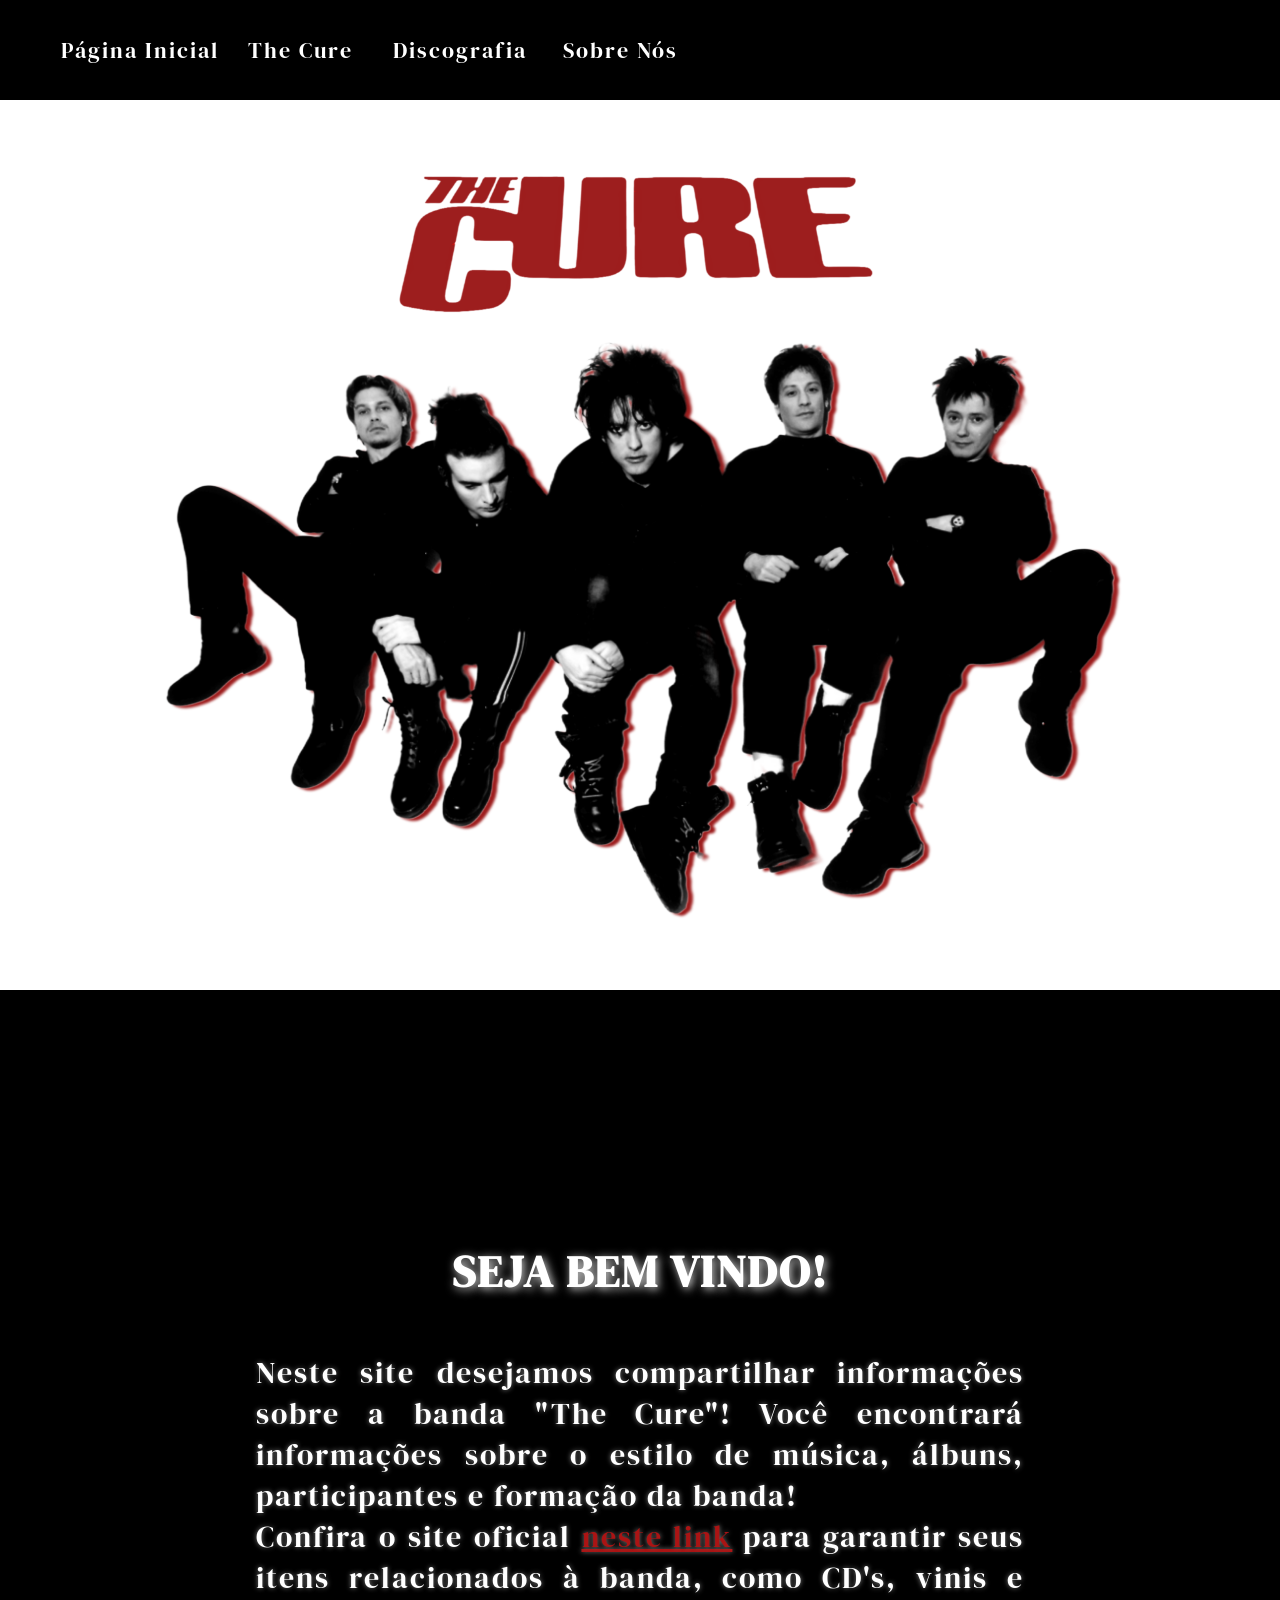
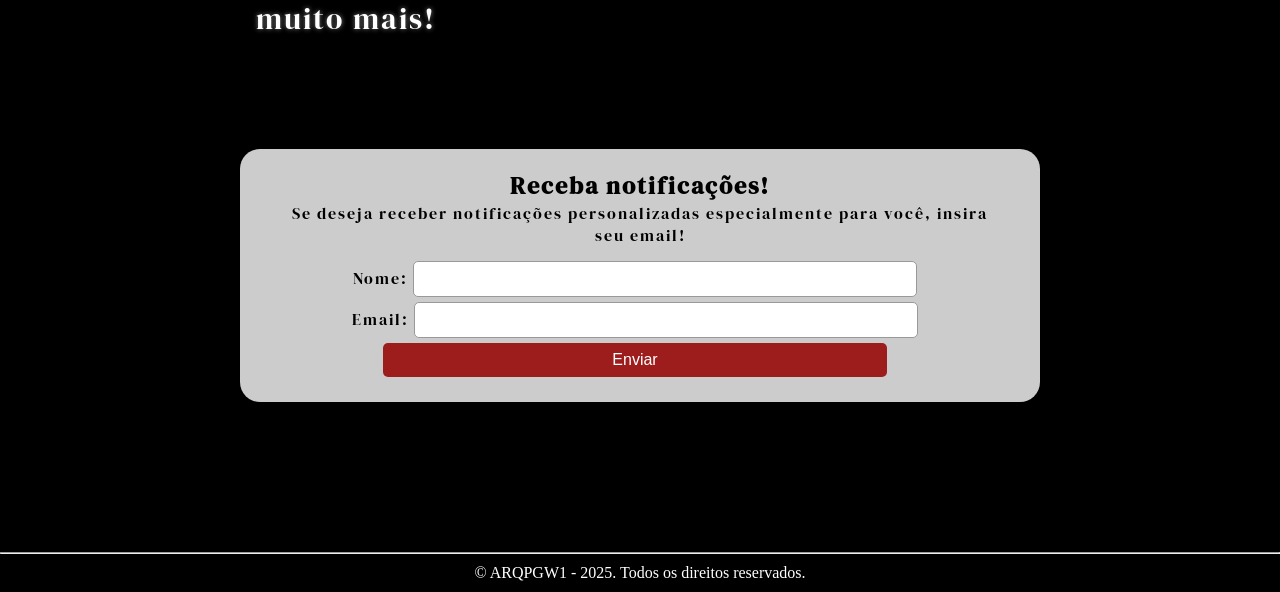
<file: html/index.html>
<!DOCTYPE html>
<html lang="pt-br">
<head>
    <meta charset="UTF-8">
    <meta name="viewport" content="width=device-width, initial-scale=1.0">
    <link rel="stylesheet" href="../css/index.css">
    <link rel="shortcut icon" href="../img/logo/favicon.ico" type="image/png">
    <link href="https://fonts.googleapis.com/css2?family=DM+Serif+Display&display=swap" rel="stylesheet">
    <title>Página Inicial</title>
</head>
<body>
    <header>
        <div class="menu" id="menu">
            <ul class="nav">
                <li><a href="../html/index.html" class="lista">Página Inicial</a></li>
                <li><a href="../html/thecure.html" class="lista">The Cure</a></li>
                <li><a href="../html/discografia.html" class="lista">Discografia</a></li>
                <li><a href="../html/sobre.html" class="lista">Sobre Nós</a></li>
                <li><a href="../html/thecure.html"><img src="../img/logo/the-cure-logo-2.png" alt="logo do The Cure">
                </a></li>
            </ul>
        </div>
    </header>

    <main>
        <section class="caixa">
            <a href="thecure.html"><img class="logo-pagina-inicial" src="../img/logo/the-cure-logo-2.png" alt="The cure logo"></a>
            <img class="foto-banda" src="../img/fotos-banda/the-cure-4.png" alt= "Foto da banda The Cure">
        </section>
        <!-- <div class="background"></div> -->
        <section class="caixa-2">
            <div class="texto">
                <h2>SEJA BEM VINDO!</h2>
                <p>Neste site desejamos compartilhar informações sobre a banda "The Cure"! Você encontrará informações sobre o estilo de música, álbuns, participantes e formação da banda!</p>
                <p>Confira o site oficial <a href="https://www.thecure.com">neste link</a> para garantir seus itens relacionados à banda, como CD's, vinis e muito mais! </p>
            </div>
            <div class="propaganda">
                <h2>Receba notificações!</h2>
                <p>Se deseja receber notificações personalizadas especialmente para você, insira seu email!</p>
                <form action="" method="post">
                    <label for="nome">Nome:</label>
                    <input type="text" name="nome" id="nome">
                    <br>
                    <label for="email">Email:</label>
                    <input type="email" name="email" id="email">

                    <input type="submit" value="Enviar">
                </form>
            </div>
        </section>
        <!-- <div class="background-2"></div> -->
    </main>

    <hr>

    <footer>
        <p>&copy; ARQPGW1 - 2025. Todos os direitos reservados.</p>
    </footer>
</body>
</html>
</file>
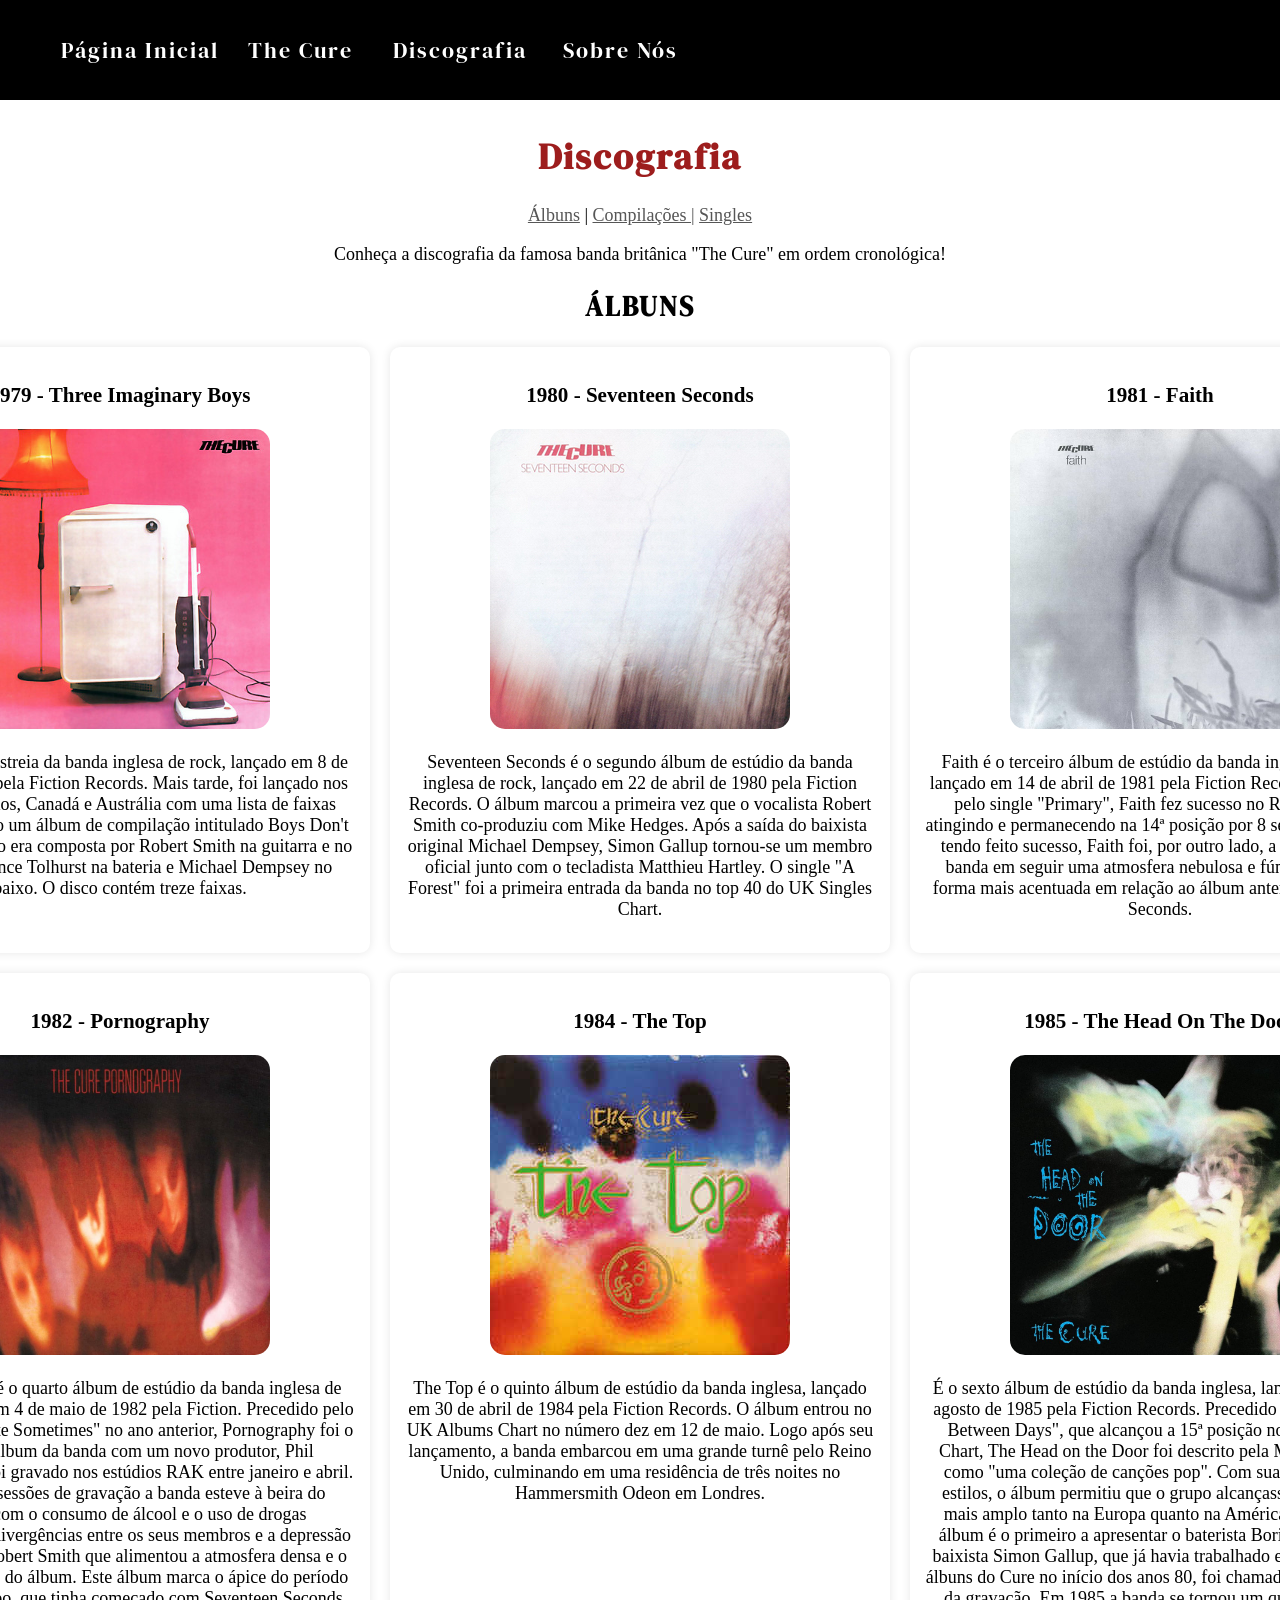
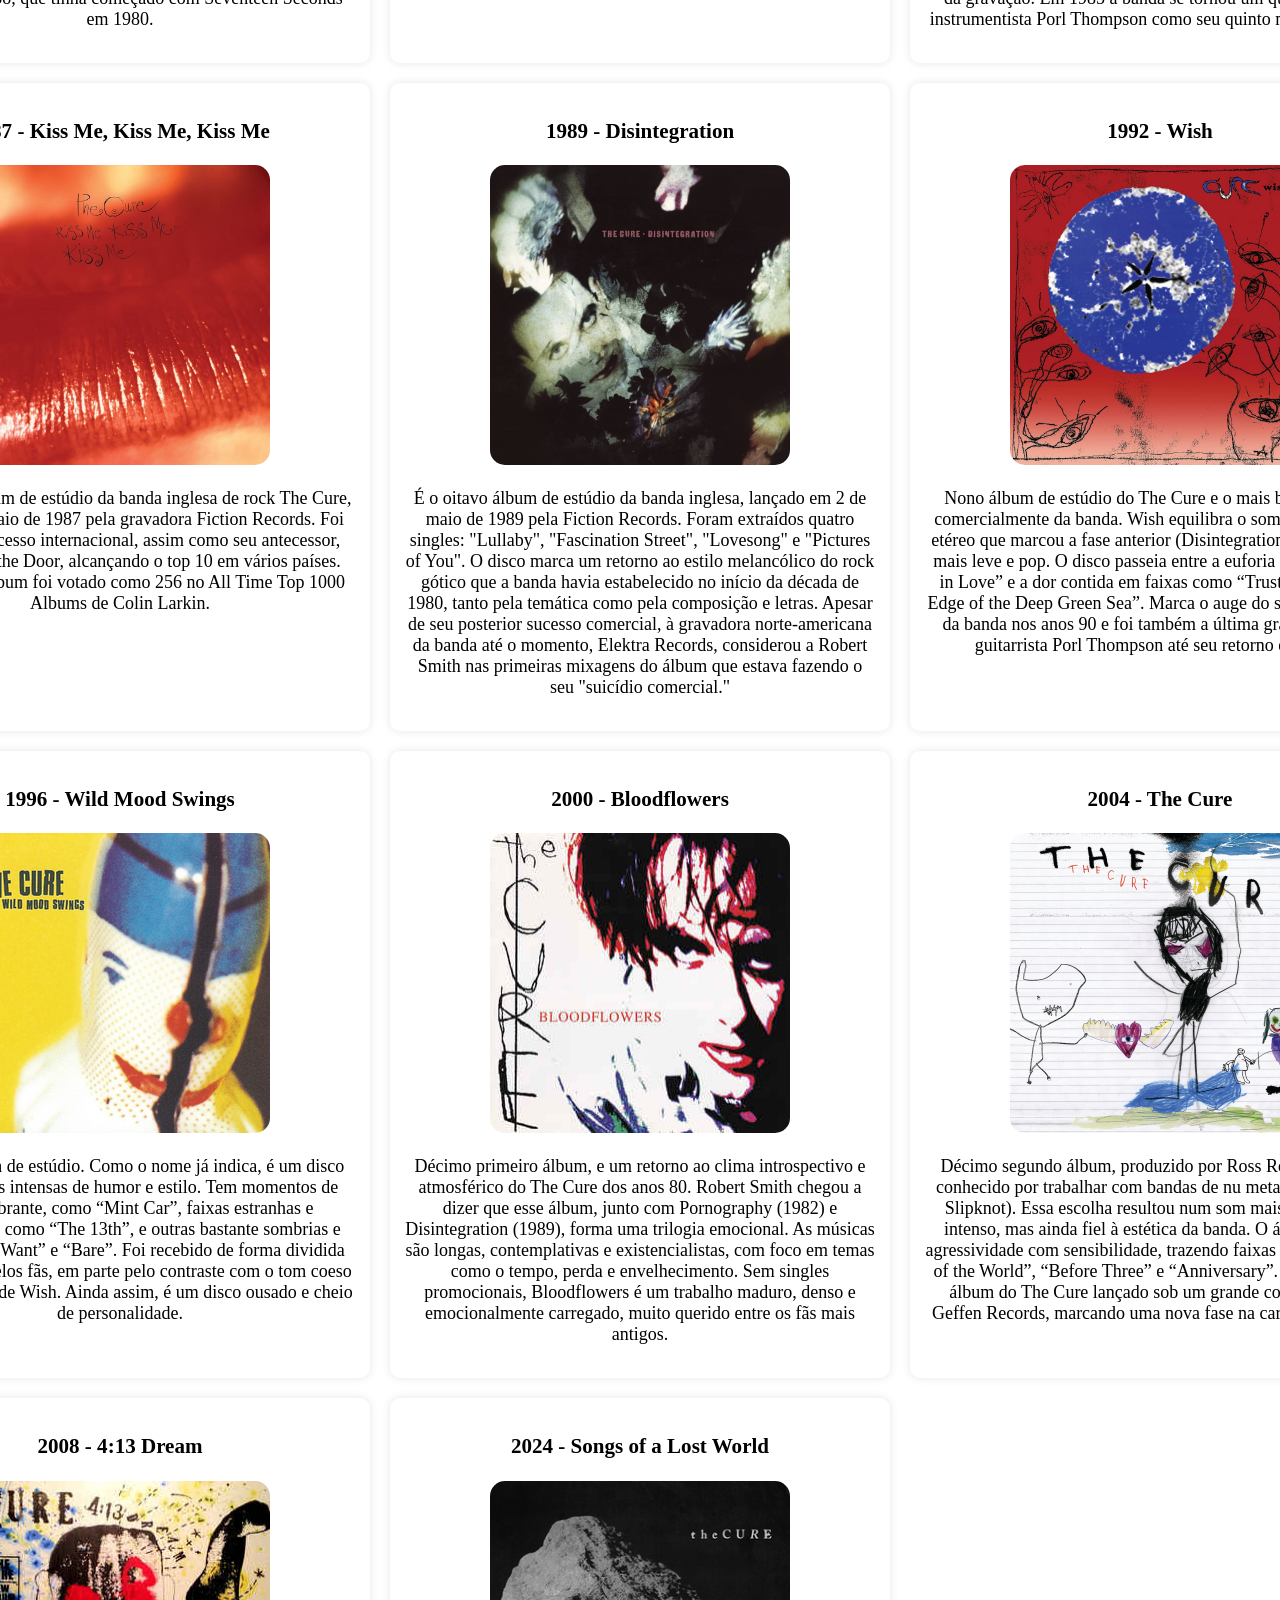
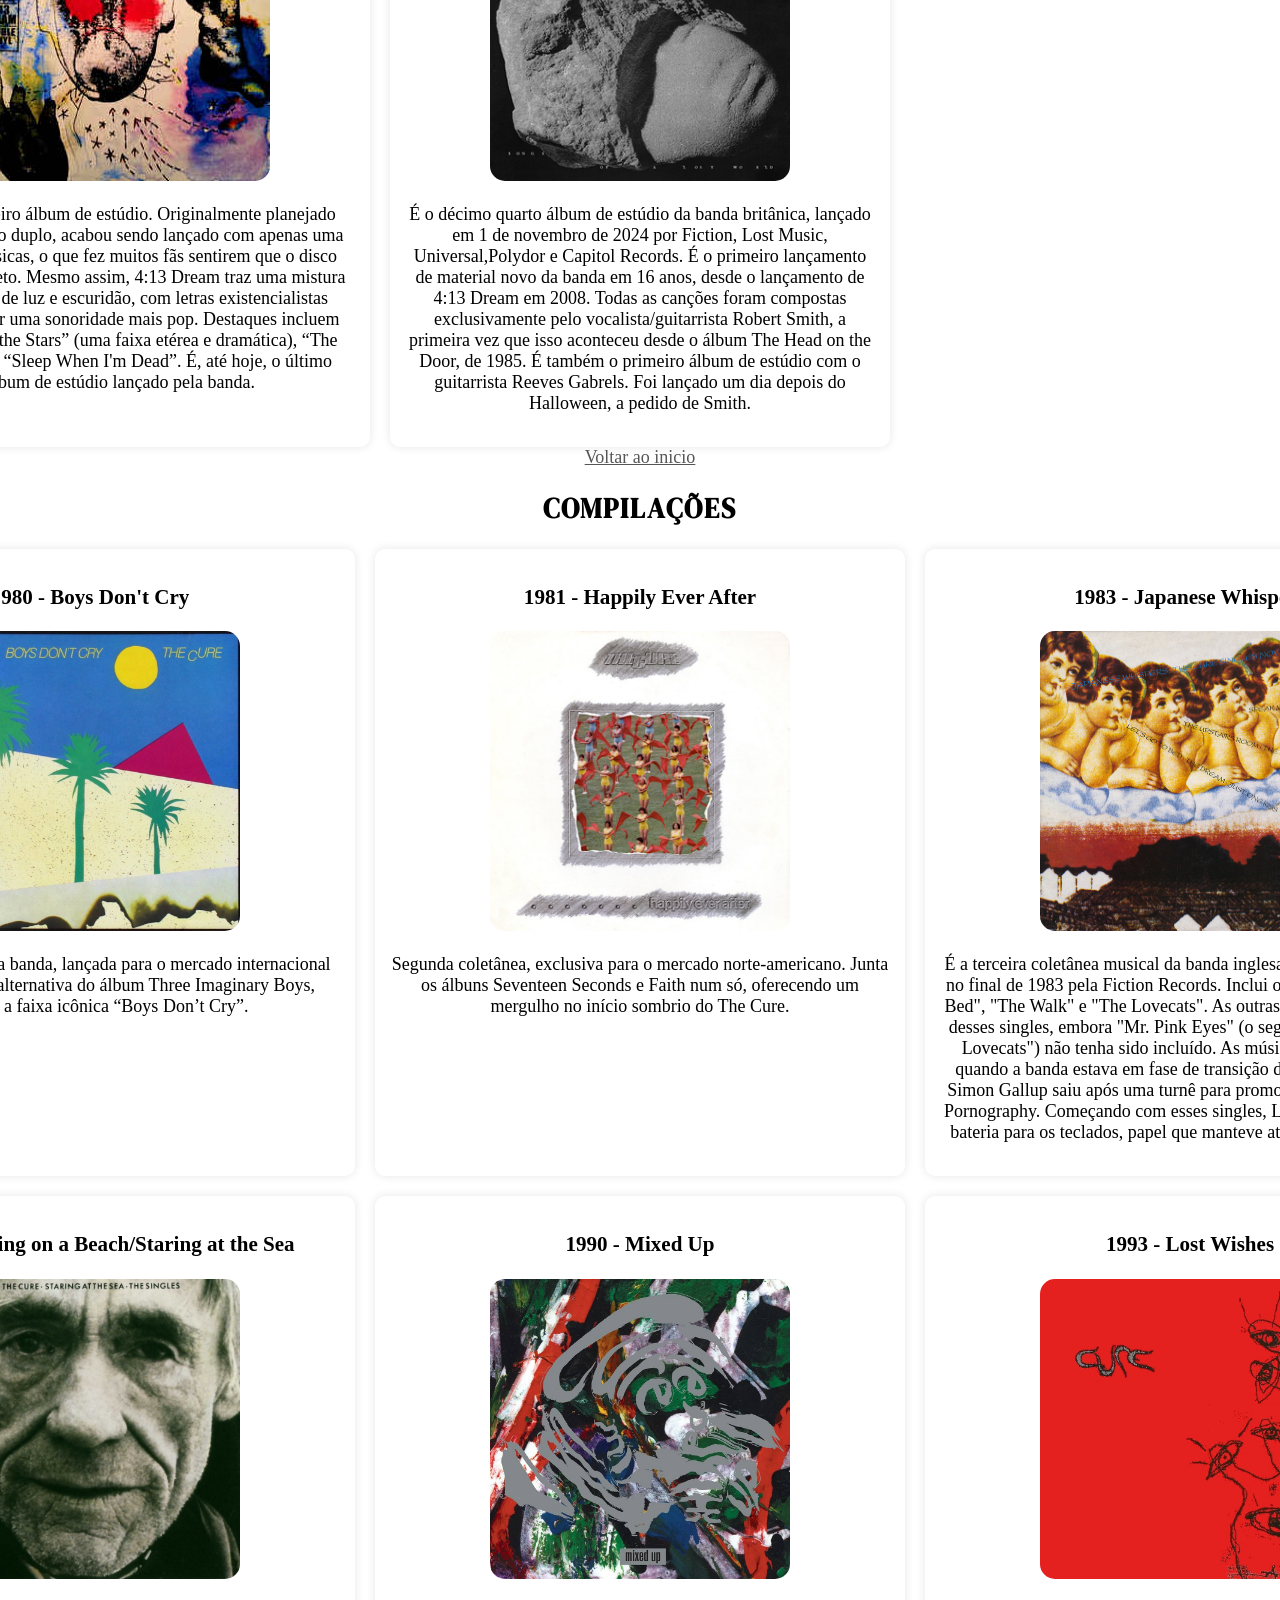
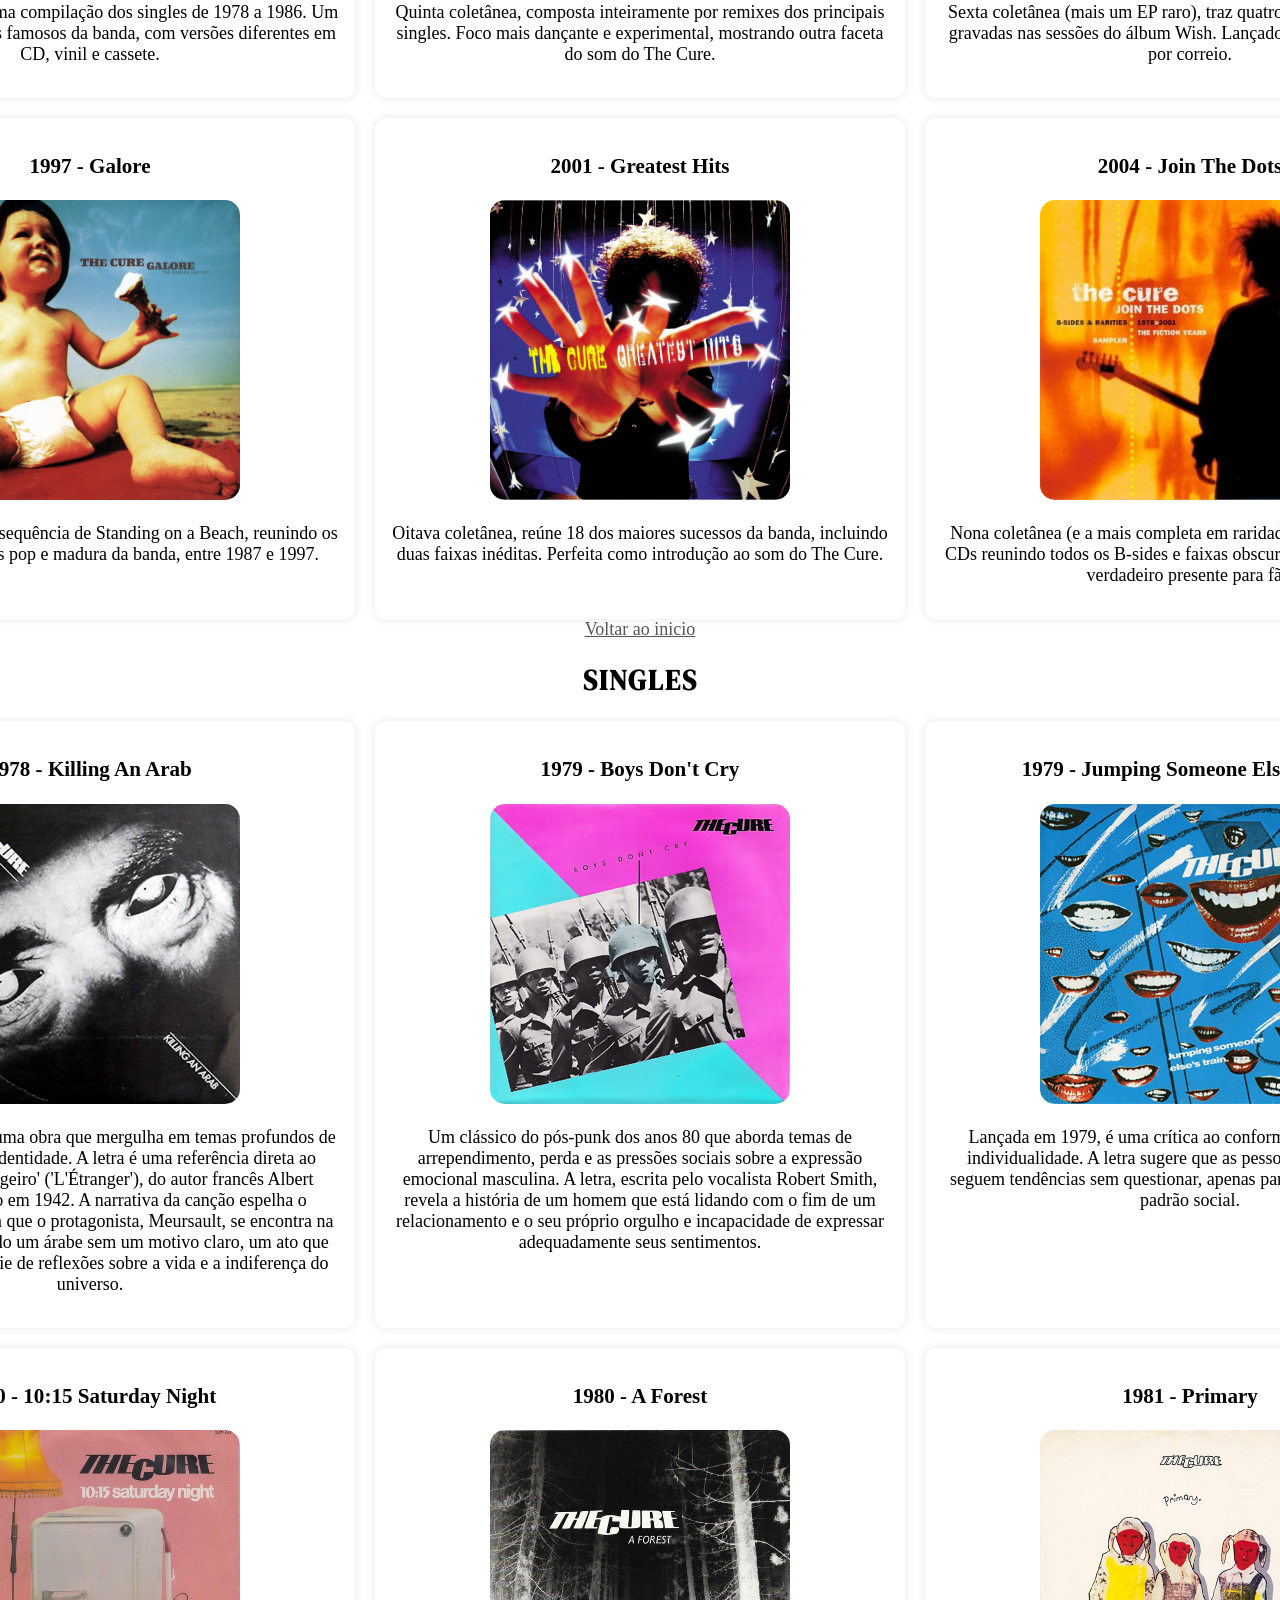
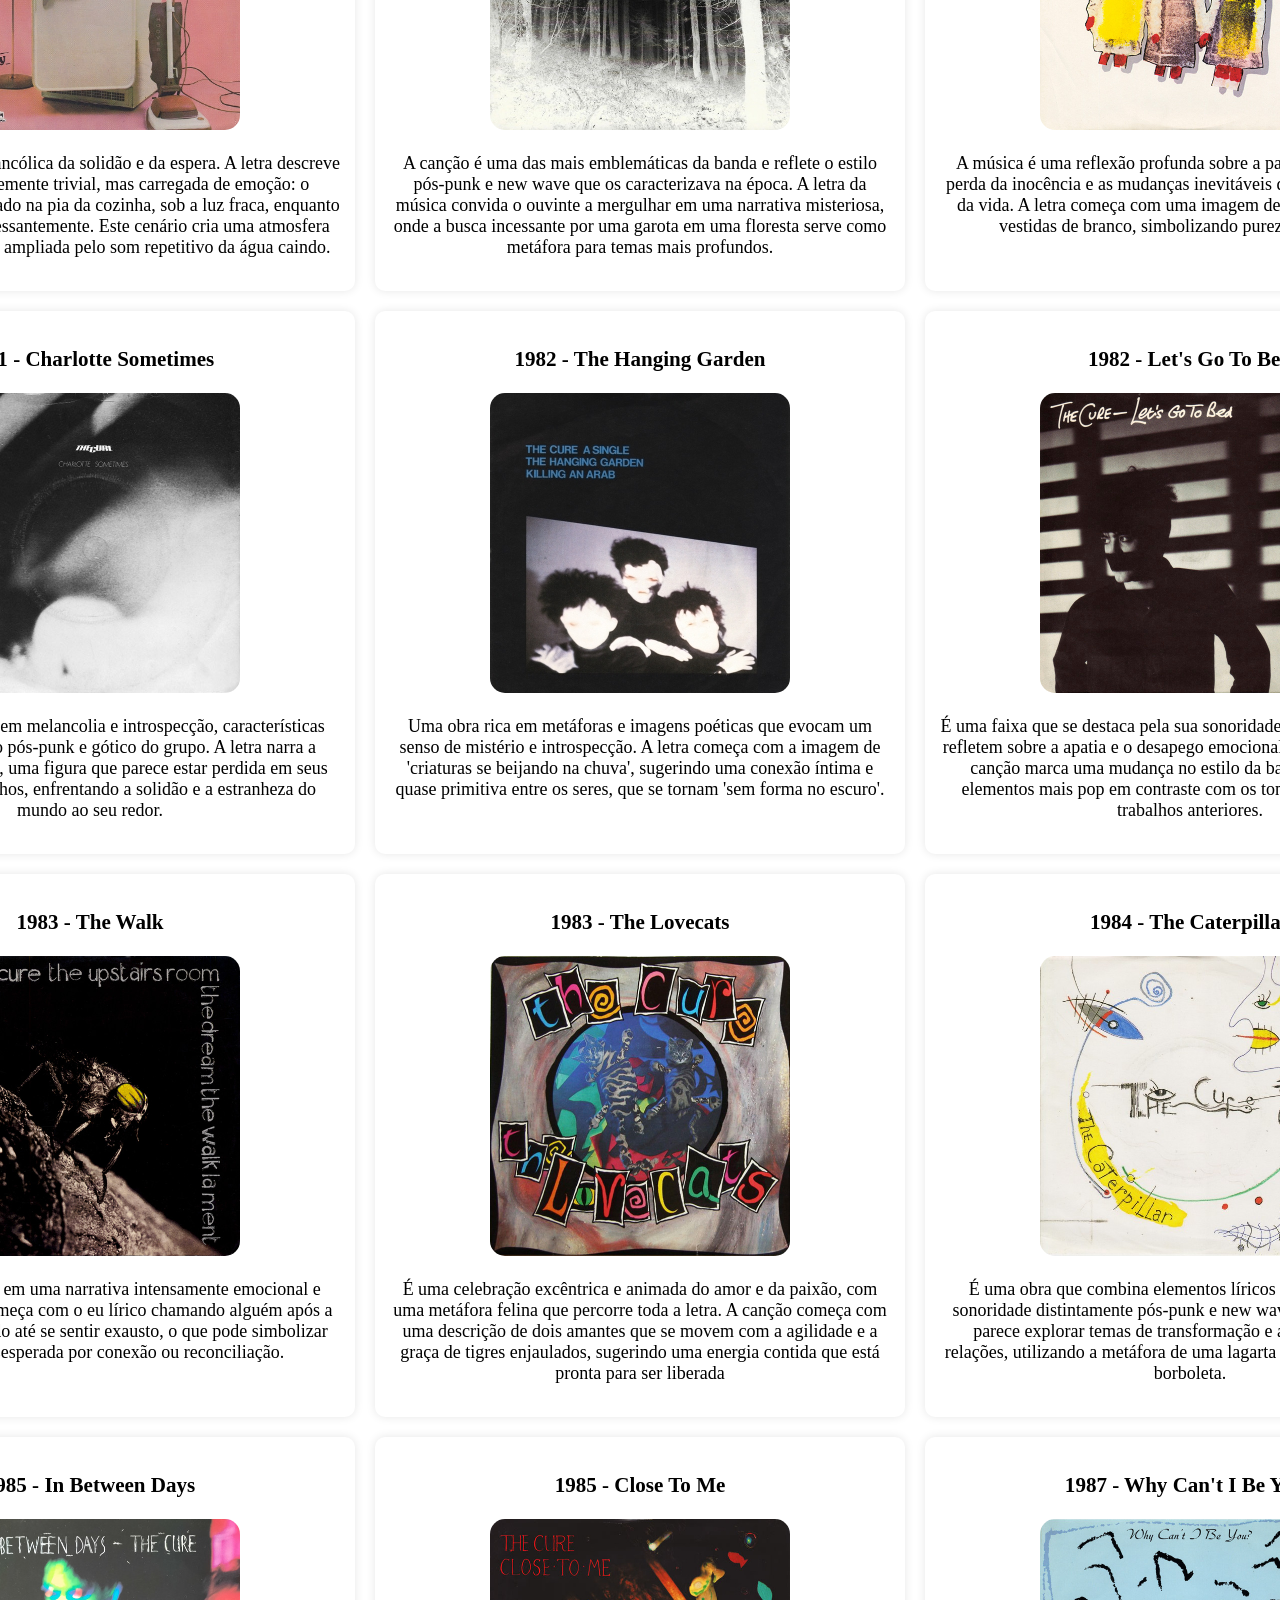
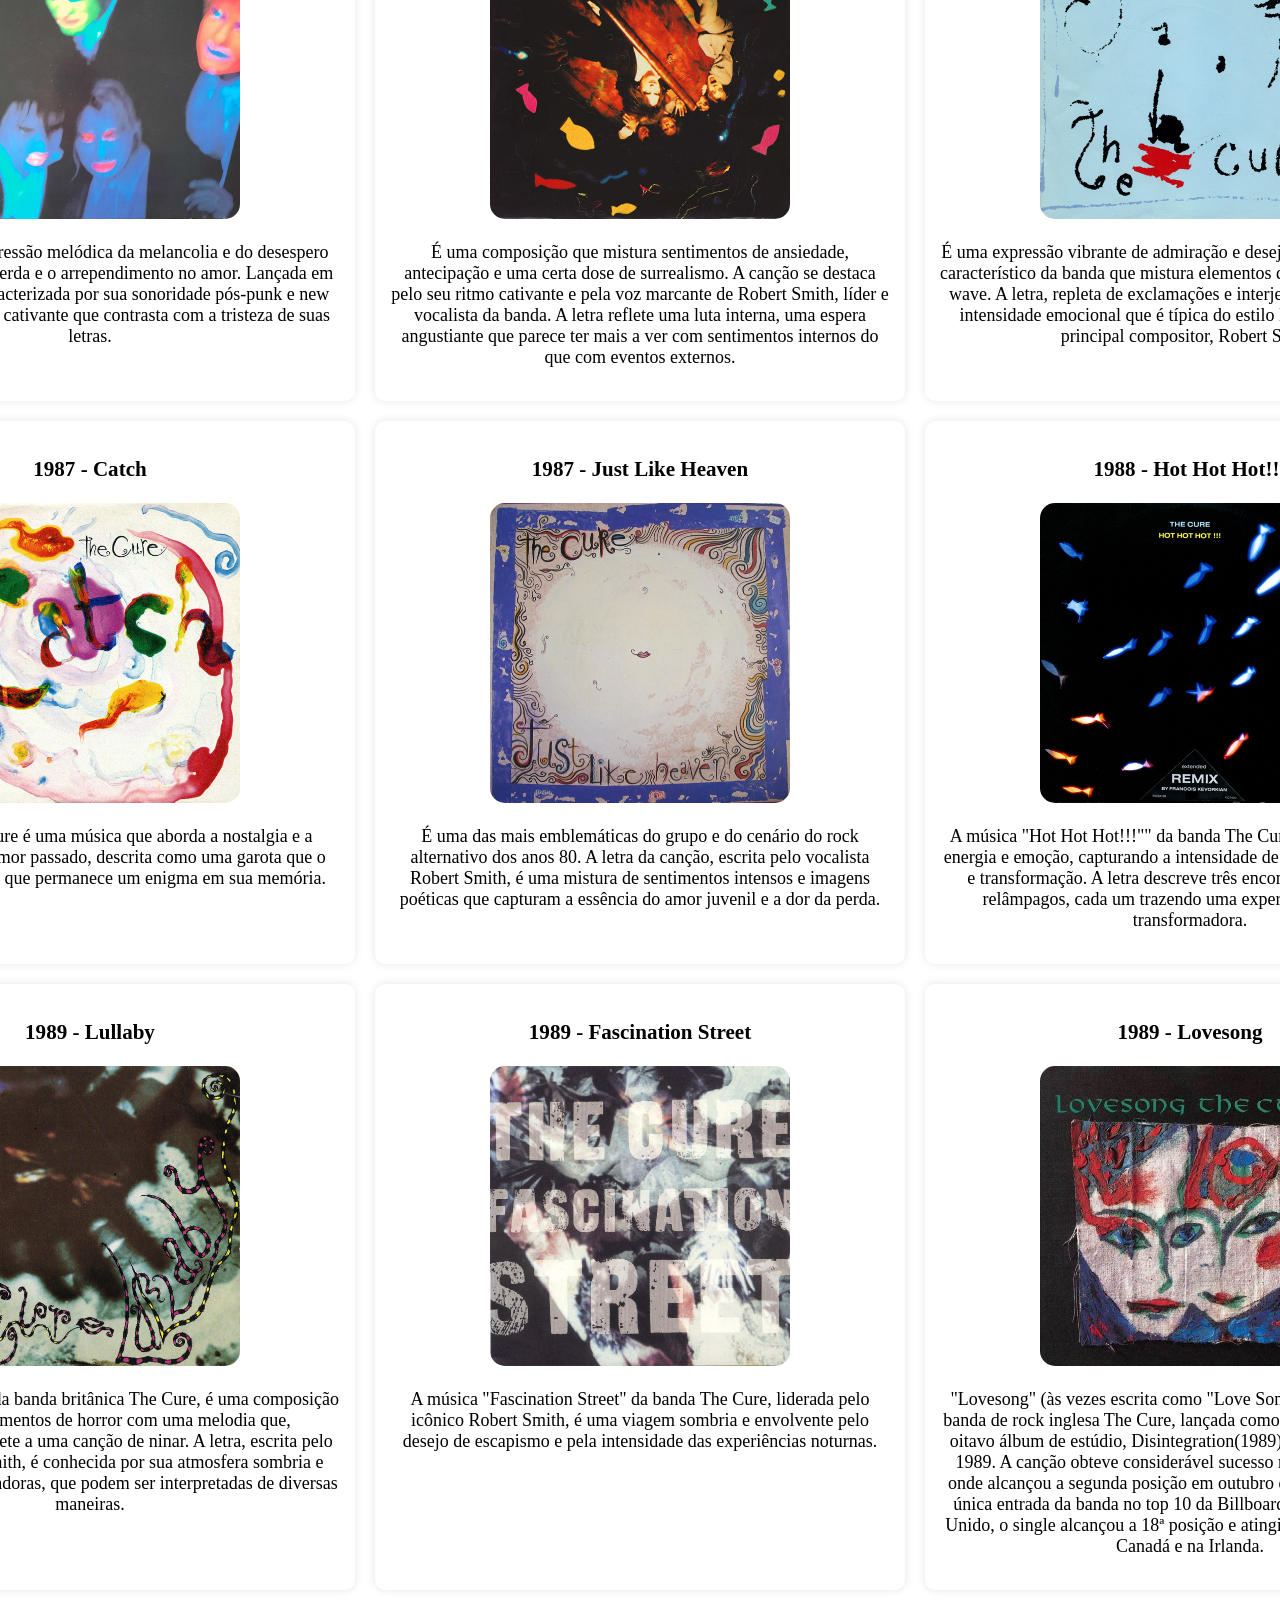
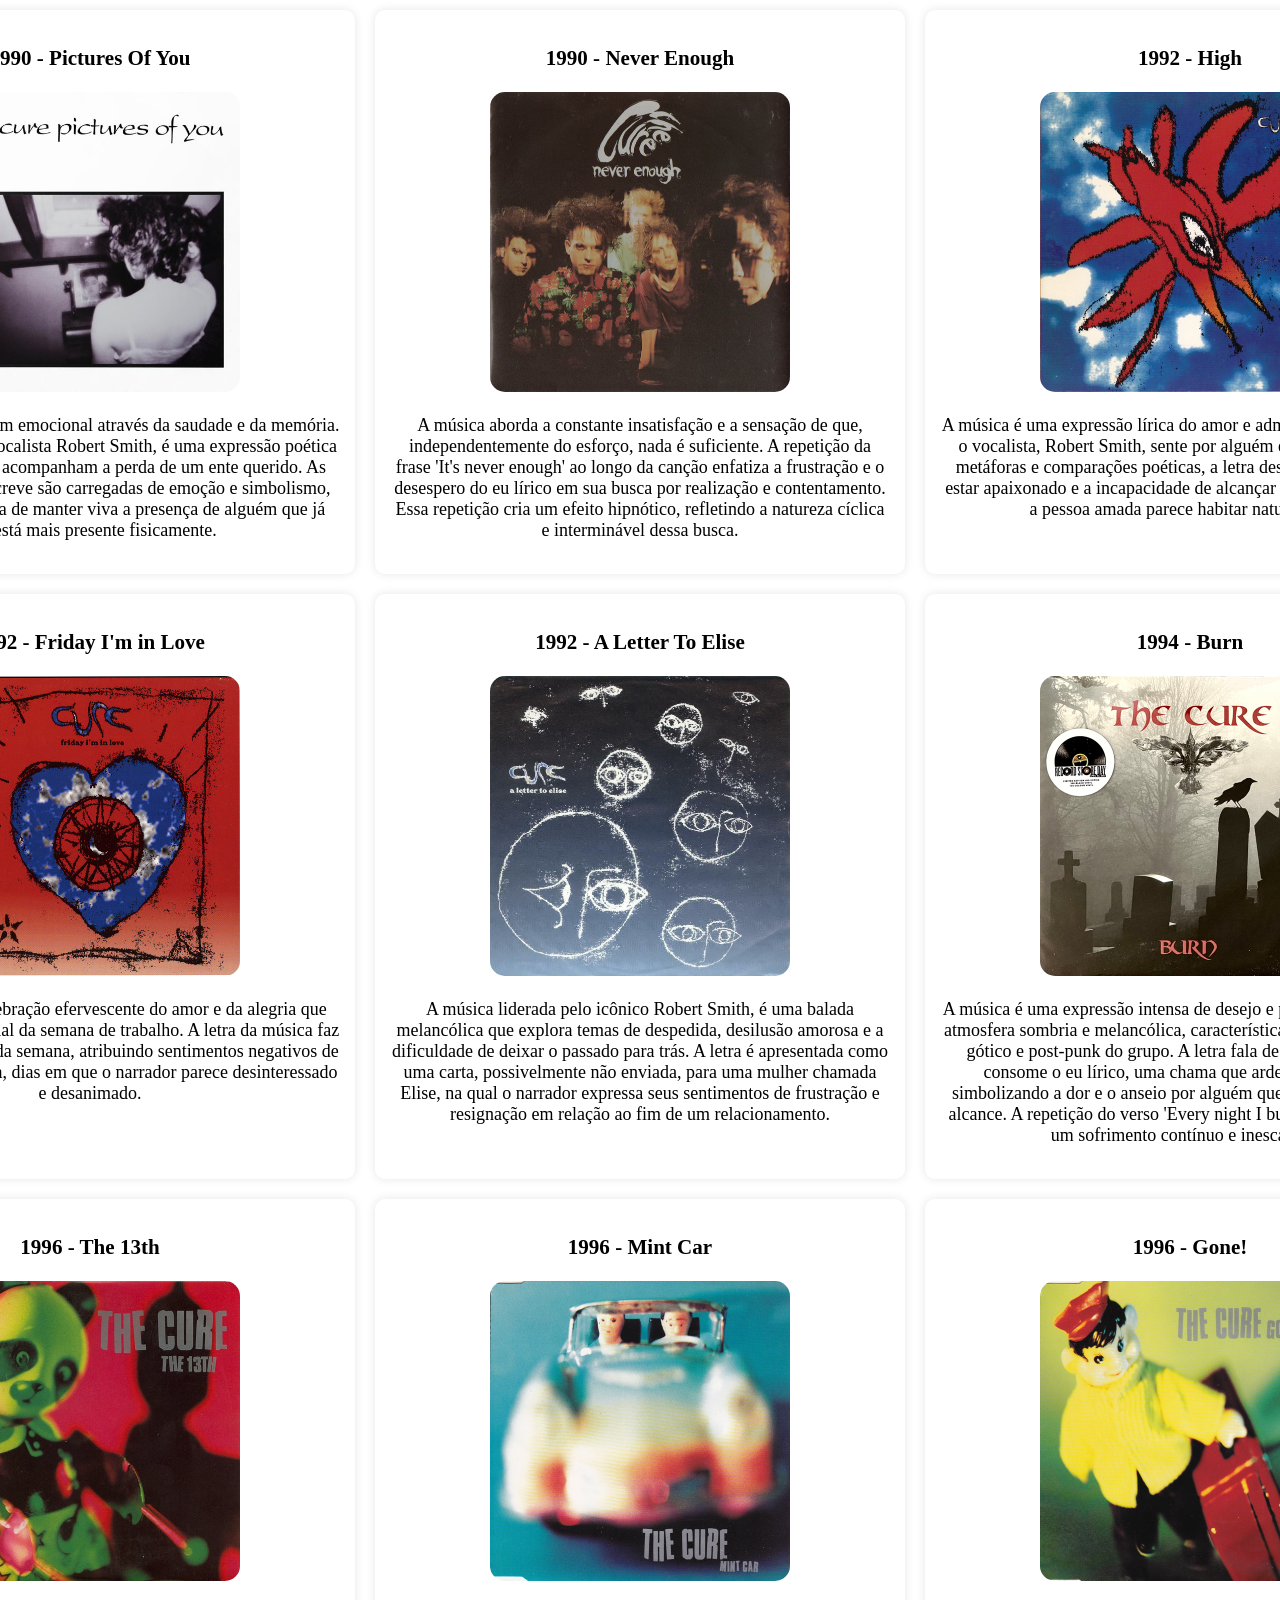
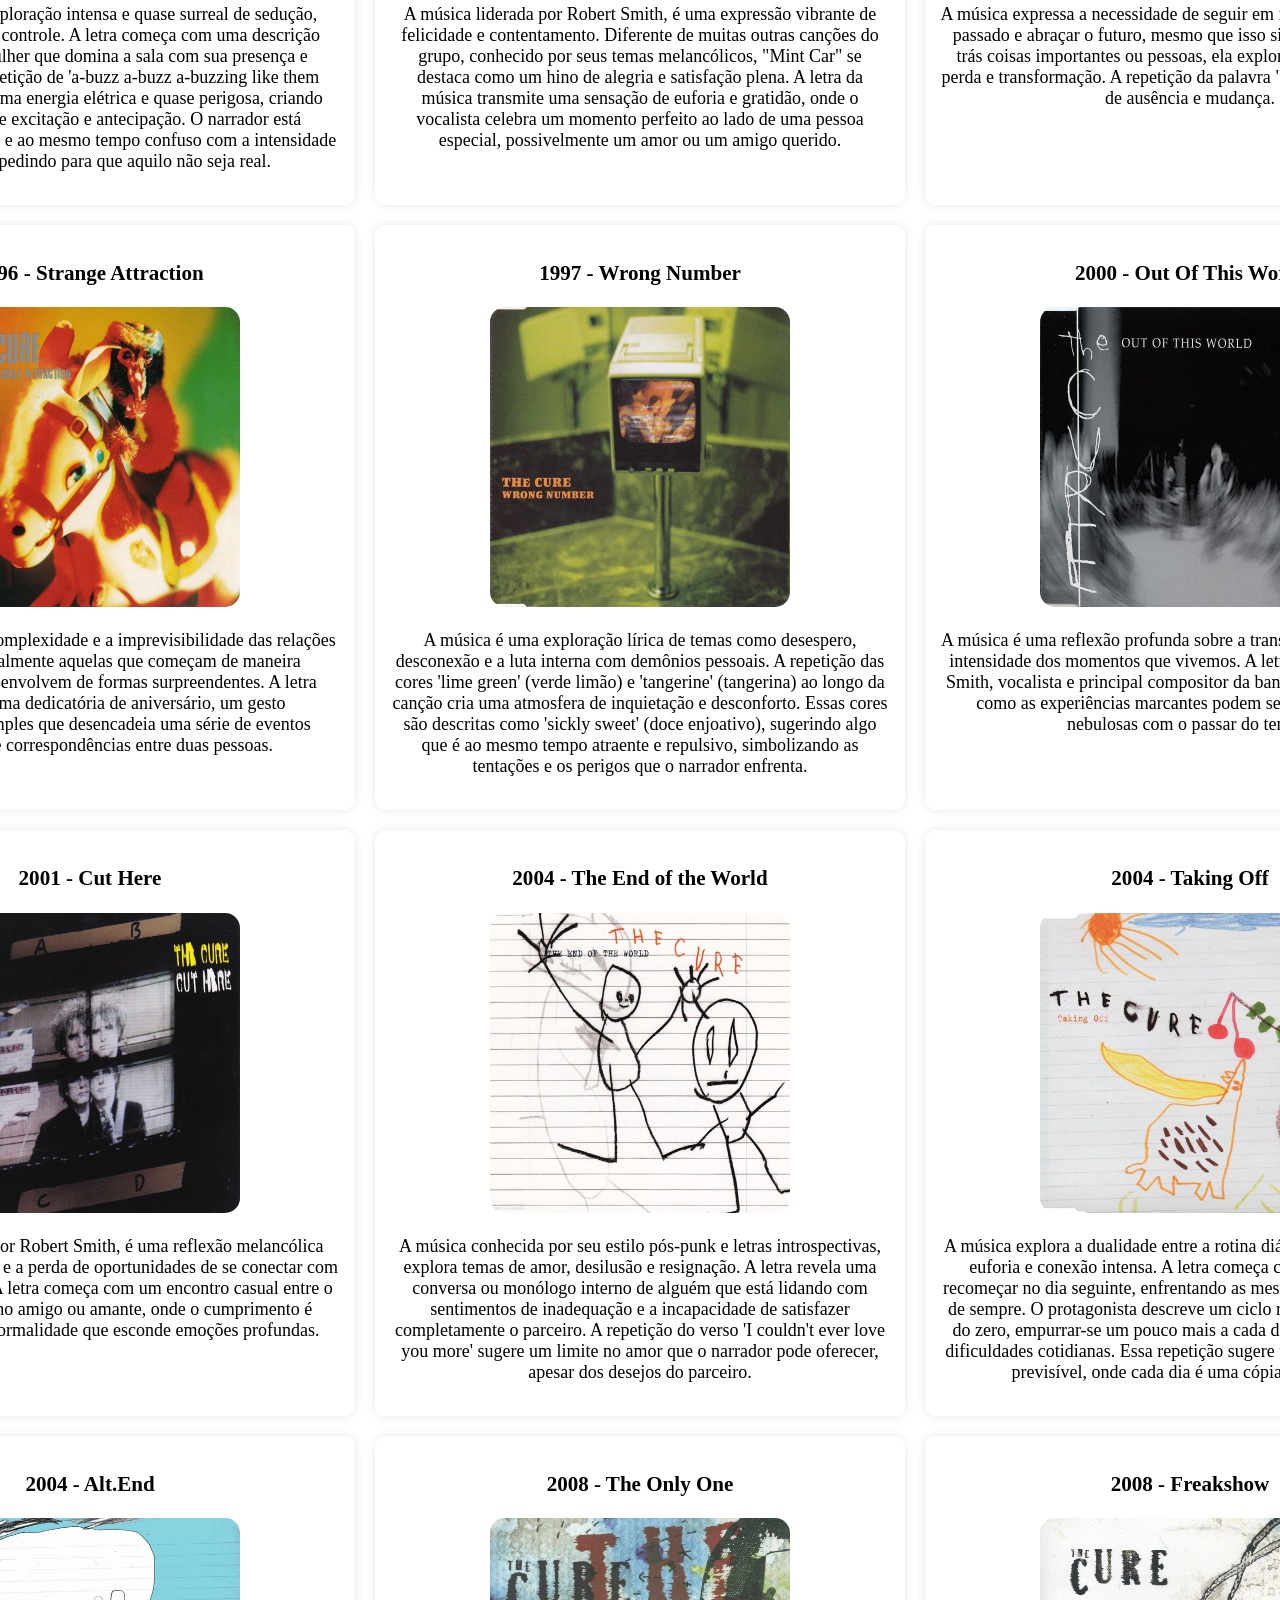
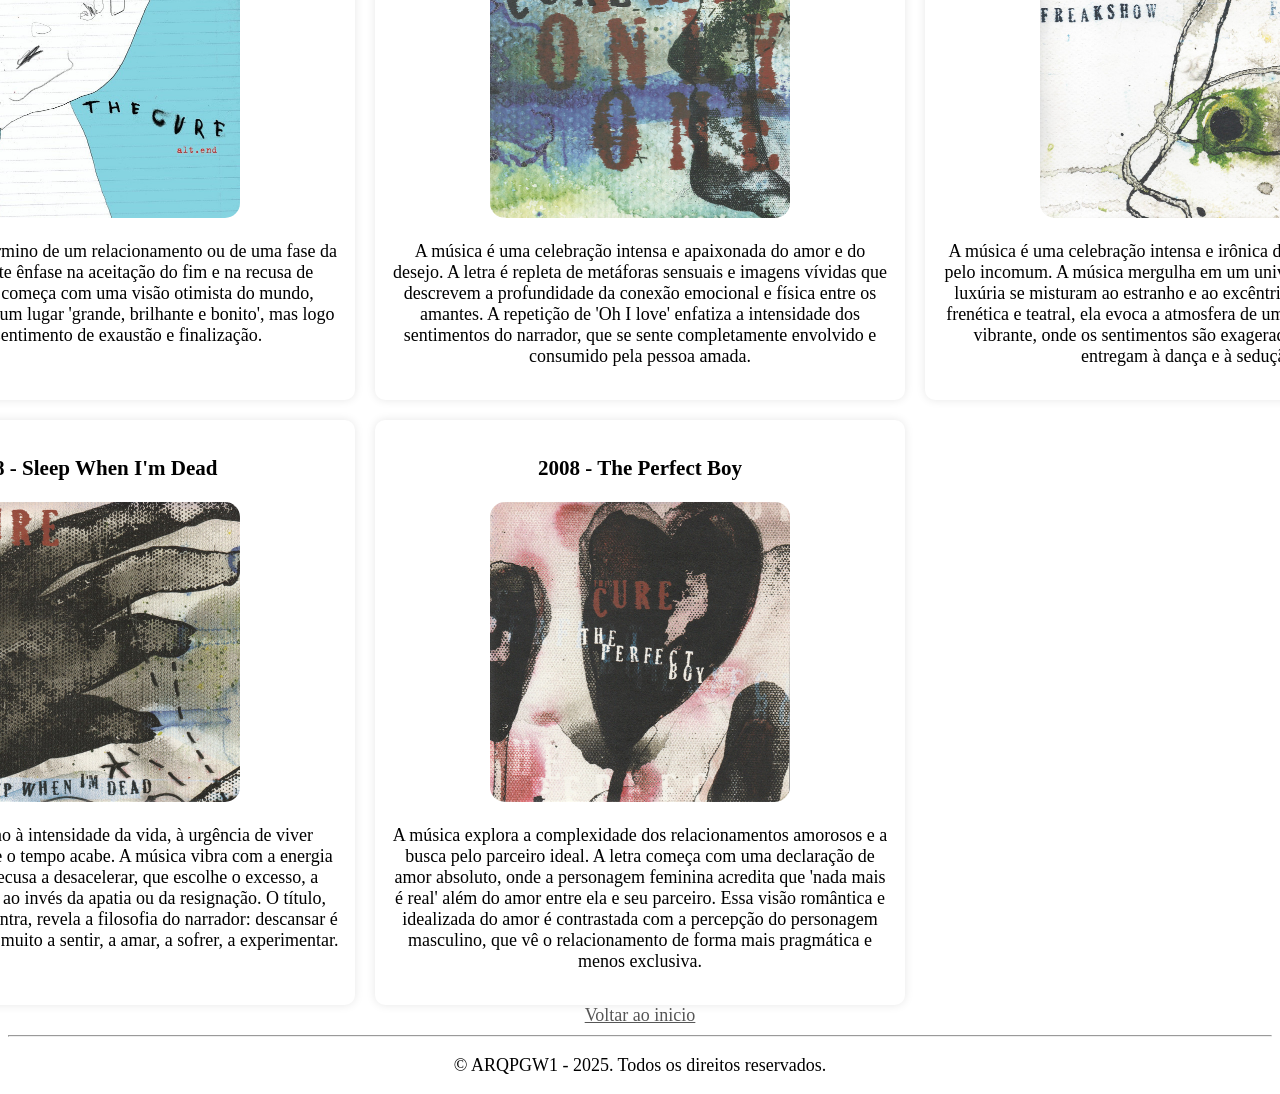
<file: html/discografia.html>
<!DOCTYPE html>
<html lang="pt-br">
<head>
    <meta charset="UTF-8">
    <meta name="viewport" content="width=device-width, initial-scale=1.0">
    <link rel="stylesheet" href="../css/discografia.css">
    <link rel="shortcut icon" href="../img/logo/favicon.ico" type="image/png">
    <link href="https://fonts.googleapis.com/css2?family=DM+Serif+Display&display=swap" rel="stylesheet">
    <title>The Cure - Discografia</title>
</head>
<body>
    <header>
        <div class="menu">
            <ul class="nav">
                <li><a href="../html/index.html" class="lista">Página Inicial</a></li>
                <li><a href="../html/thecure.html" class="lista">The Cure</a></li>
                <li><a href="../html/discografia.html" class="lista">Discografia</a></li>
                <li><a href="../html/sobre.html" class="lista">Sobre Nós</a></li>
                <li><a href="../html/thecure.html"><img src="../img/logo/the-cure-logo-2.png" alt="logo do The Cure">
                </a></li>
            </ul>
        </div>

        <h1 id="inicio">Discografia</h1>

        <nav class="discografia-nav">
            <a href="#albuns">Álbuns</a> |
            <a href="#compilacoes">Compilações |</a>
            <a href="#singles">Singles</a>
        </nav>
    </header>

    <main>
        <section class="texto">
            <p>Conheça a discografia da famosa banda britânica "The Cure" em ordem cronológica!</p>
        </section>

        <section class="discografia">
            <h2 id="albuns">ÁLBUNS</h2>
            <section class="albuns">
                <div class="album">
                    <h3>1979 - Three Imaginary Boys</h3>
                    <img src="../img/albuns/1-three_imaginary_boys.jpg"alt="Capa do album Three Imaginary Boys">
                    <p>É o álbum de estreia da banda inglesa de rock, lançado em 8 de maio de 1979 pela Fiction Records. Mais tarde, foi lançado nos Estados Unidos, Canadá e Austrália com uma lista de faixas diferente, como um álbum de compilação intitulado Boys Don't Cry. A formação era composta por Robert Smith na guitarra e no vocal, Laurence Tolhurst na bateria e Michael Dempsey no baixo. O disco contém treze faixas.</p>
                </div>  
                <div class="album">
                    <h3>1980 - Seventeen Seconds</h3>
                    <img src="../img/albuns/2-seventeen_seconds.jpg"alt="Capa do album Seventeen Seconds">
                    <p>Seventeen Seconds é o segundo álbum de estúdio da banda inglesa de rock, lançado em 22 de abril de 1980 pela Fiction Records. O álbum marcou a primeira vez que o vocalista Robert Smith co-produziu com Mike Hedges. Após a saída do baixista original Michael Dempsey, Simon Gallup tornou-se um membro oficial junto com o tecladista Matthieu Hartley. O single "A Forest" foi a primeira entrada da banda no top 40 do UK Singles Chart. </p>
                </div>
                <div class="album">
                    <h3>1981 - Faith</h3>
                    <img src="../img/albuns/3-faith.jpg"alt="Capa do album Faith">
                    <p>Faith é o terceiro álbum de estúdio da banda inglesa de rock, lançado em 14 de abril de 1981 pela Fiction Records. Precedido pelo single "Primary", Faith fez sucesso no Reino Unido, atingindo e permanecendo na 14ª posição por 8 semanas. Mesmo tendo feito sucesso, Faith foi, por outro lado, a obstinação da banda em seguir uma atmosfera nebulosa e fúnebre, mas de forma mais acentuada em relação ao álbum anterior, Seventeen Seconds. </p>
                </div>
                <div class="album">
                    <h3>1982 - Pornography</h3>
                    <img src="../img/albuns/4-pornography.jpg"alt="Capa do album Pornography">
                    <p>Pornography é o quarto álbum de estúdio da banda inglesa de rock, lançado em 4 de maio de 1982 pela Fiction. Precedido pelo single "Charlotte Sometimes" no ano anterior, Pornography foi o primeiro álbum da banda com um novo produtor, Phil Thornalley, e foi gravado nos estúdios RAK entre janeiro e abril. Durante as sessões de gravação a banda esteve à beira do colapso com o consumo de álcool e o uso de drogas alucinógenas, divergências entre os seus membros e a depressão do vocalista Robert Smith que alimentou a atmosfera densa e o conteúdo lírico do álbum. Este álbum marca o ápice do período gótico do grupo, que tinha começado com Seventeen Seconds em 1980.</p>
                </div>
                <div class="album">
                    <h3>1984 - The Top</h3>
                    <img src="../img/albuns/5-the-top.jpg"alt="Capa do album The Top">
                    <p>The Top é o quinto álbum de estúdio da banda inglesa, lançado em 30 de abril de 1984 pela Fiction Records. O álbum entrou no UK Albums Chart no número dez em 12 de maio. Logo após seu lançamento, a banda embarcou em uma grande turnê pelo Reino Unido, culminando em uma residência de três noites no Hammersmith Odeon em Londres.</p>
                </div>
                <div class="album">
                    <h3>1985 - The Head On The Door</h3>
                    <img src="../img/albuns/6-the-head-on-the-door.jpg"alt="Capa do album The Head On The Door">
                    <p>É o sexto álbum de estúdio da banda inglesa, lançado em 26 de agosto de 1985 pela Fiction Records. Precedido pelo single "In Between Days", que alcançou a 15ª posição no UK Singles Chart, The Head on the Door foi descrito pela Melody Maker como "uma coleção de canções pop". Com sua variedade de estilos, o álbum permitiu que o grupo alcançasse um público mais amplo tanto na Europa quanto na América do Norte. O álbum é o primeiro a apresentar o baterista Boris Williams. O baixista Simon Gallup, que já havia trabalhado em três grandes álbuns do Cure no início dos anos 80, foi chamado de volta antes da gravação. Em 1985 a banda se tornou um quinteto com o instrumentista Porl Thompson como seu quinto membro oficial.</p>
                </div>
                <div class="album">
                    <h3>1987 - Kiss Me, Kiss Me, Kiss Me</h3>
                    <img src="../img/albuns/7-kiss-me-kiss-me-kiss-me.jpg"alt="Capa do album Kiss Me, Kiss Me, Kiss Me">
                    <p>É o sétimo álbum de estúdio da banda inglesa de rock The Cure, lançado em maio de 1987 pela gravadora Fiction Records. Foi um grande sucesso internacional, assim como seu antecessor, The Head on the Door, alcançando o top 10 em vários países. Em 2000, o álbum foi votado como 256 no All Time Top 1000 Albums de Colin Larkin.</p>
                </div>
                <div class="album">
                    <h3>1989 - Disintegration</h3>
                    <img src="../img/albuns/8-disintegration.jpg"alt="Capa do album Disintegration">
                    <p>É o oitavo álbum de estúdio da banda inglesa, lançado em 2 de maio de 1989 pela Fiction Records. Foram extraídos quatro singles: "Lullaby", "Fascination Street", "Lovesong" e "Pictures of You". O disco marca um retorno ao estilo melancólico do rock gótico que a banda havia estabelecido no início da década de 1980, tanto pela temática como pela composição e letras. Apesar de seu posterior sucesso comercial, à gravadora norte-americana da banda até o momento, Elektra Records, considerou a Robert Smith nas primeiras mixagens do álbum que estava fazendo o seu "suicídio comercial."</p>
                </div>
                <div class="album">
                    <h3>1992 - Wish</h3>
                    <img src="../img/albuns/9-wish.jpg"alt="Capa do album Wish">
                    <p>Nono álbum de estúdio do The Cure e o mais bem-sucedido comercialmente da banda. Wish equilibra o som melancólico e etéreo que marcou a fase anterior (Disintegration) com um lado mais leve e pop. O disco passeia entre a euforia de “Friday I’m in Love” e a dor contida em faixas como “Trust” e “From the Edge of the Deep Green Sea”. Marca o auge do sucesso mundial da banda nos anos 90 e foi também a última gravação com o guitarrista Porl Thompson até seu retorno em 2005.</p>
                </div>
                <div class="album">
                    <h3>1996 - Wild Mood Swings</h3>
                    <img src="../img/albuns/10-wild-mood-swings.jpg"alt="Capa do album Wild Mood Swings">
                    <p>Décimo álbum de estúdio. Como o nome já indica, é um disco com variações intensas de humor e estilo. Tem momentos de energia vibrante, como “Mint Car”, faixas estranhas e experimentais como “The 13th”, e outras bastante sombrias e densas como “Want” e “Bare”. Foi recebido de forma dividida pela crítica e pelos fãs, em parte pelo contraste com o tom coeso e introspectivo de Wish. Ainda assim, é um disco ousado e cheio de personalidade.</p>
                </div>
                <div class="album">
                    <h3>2000 - Bloodflowers</h3>
                    <img src="../img/albuns/11-bloodflowers.jpg"alt="Capa do album Bloodflowers">
                    <p>Décimo primeiro álbum, e um retorno ao clima introspectivo e atmosférico do The Cure dos anos 80. Robert Smith chegou a dizer que esse álbum, junto com Pornography (1982) e Disintegration (1989), forma uma trilogia emocional. As músicas são longas, contemplativas e existencialistas, com foco em temas como o tempo, perda e envelhecimento. Sem singles promocionais, Bloodflowers é um trabalho maduro, denso e emocionalmente carregado, muito querido entre os fãs mais antigos.</p>
                </div>
                <div class="album">
                    <h3>2004 - The Cure</h3>
                    <img src="../img/albuns/12-the-cure.jpg"alt="Capa do album The Cure">
                    <p>Décimo segundo álbum, produzido por Ross Robinson (mais conhecido por trabalhar com bandas de nu metal como Korn e Slipknot). Essa escolha resultou num som mais cru, direto e intenso, mas ainda fiel à estética da banda. O álbum mistura agressividade com sensibilidade, trazendo faixas como “The End of the World”, “Before Three” e “Anniversary”. Foi o primeiro álbum do The Cure lançado sob um grande contrato com a Geffen Records, marcando uma nova fase na carreira da banda. </p>
                </div>
                <div class="album">
                    <h3>2008 - 4:13 Dream</h3>
                    <img src="../img/albuns/13-4-13-dream.jpg"alt="Capa do album 4:13 Dream">
                    <p>Décimo terceiro álbum de estúdio. Originalmente planejado como um disco duplo, acabou sendo lançado com apenas uma parte das músicas, o que fez muitos fãs sentirem que o disco ficou incompleto. Mesmo assim, 4:13 Dream traz uma mistura interessante de luz e escuridão, com letras existencialistas embaladas por uma sonoridade mais pop. Destaques incluem “Underneath the Stars” (uma faixa etérea e dramática), “The Only One” e “Sleep When I'm Dead”. É, até hoje, o último álbum de estúdio lançado pela banda.</p>
                </div>
                <div class="album">
                    <h3>2024 - Songs of a Lost World</h3>
                    <img src="../img/albuns/14-songs-of-a-lost-world.jpg"alt="Capa do album Songs of a Lost World">
                    <p>É o décimo quarto álbum de estúdio da banda britânica, lançado em 1 de novembro de 2024 por Fiction, Lost Music, Universal,Polydor e Capitol Records. É o primeiro lançamento de material novo da banda em 16 anos, desde o lançamento de 4:13 Dream em 2008. Todas as canções foram compostas exclusivamente pelo vocalista/guitarrista Robert Smith, a primeira vez que isso aconteceu desde o álbum The Head on the Door, de 1985. É também o primeiro álbum de estúdio com o guitarrista Reeves Gabrels. Foi lançado um dia depois do Halloween, a pedido de Smith. </p>
                </div>
            </section>
            <a href="#inicio">Voltar ao inicio</a>

            <!--compilações-->
            <h2 id="compilacoes">COMPILAÇÕES</h2>
            <section class="compilacoes">
                <div class="compilacao">
                    <h3>1980 - Boys Don't Cry</h3>
                    <img src="../img/compilacoes/1-boys-dont-cry.jpg" alt="Capa da coletânea Boys Don't Cry">
                    <p>Primeira coletânea da banda, lançada para o mercado internacional como uma versão alternativa do álbum Three Imaginary Boys, incluindo a faixa icônica “Boys Don’t Cry”. </p>
                </div>
                <div class="compilacao">
                    <h3>1981 - Happily Ever After</h3>
                    <img src="../img/compilacoes/2-happily-ever-after.jpg" alt="Capa da coletânea Happily Ever After">
                    <p>Segunda coletânea, exclusiva para o mercado norte-americano. Junta os álbuns Seventeen Seconds e Faith num só, oferecendo um mergulho no início sombrio do The Cure.</p>
                </div>
                <div class="compilacao">
                    <h3>1983 - Japanese Whispers</h3>
                    <img src="../img/compilacoes/3-japanese-whispers.jpg" alt="Capa da coletânea Japanese Whispers">
                    <p>É a terceira coletânea musical da banda inglesa de rock. Foi lançado no final de 1983 pela Fiction Records. Inclui os singles "Let's Go to Bed", "The Walk" e "The Lovecats". As outras faixas são os lados B desses singles, embora "Mr. Pink Eyes" (o segundo lado B de "The Lovecats") não tenha sido incluído. As músicas foram gravadas quando a banda estava em fase de transição depois que o baixista Simon Gallup saiu após uma turnê para promover o álbum anterior, Pornography. Começando com esses singles, Lol Tolhurst mudou da bateria para os teclados, papel que manteve até sua saída em 1989. </p>
                </div>
                <div class="compilacao">
                    <h3>1986 - Standing on a Beach/Staring at the Sea</h3>
                    <img src="../img/compilacoes/4-standing-on-a-beach.jpg" alt="Capa da coletânea Standing on a Beach/Staring at the Sea">
                    <p>Quarta coletânea, é uma compilação dos singles de 1978 a 1986. Um dos lançamentos mais famosos da banda, com versões diferentes em CD, vinil e cassete.</p>
                </div>
                <div class="compilacao">
                    <h3>1990 - Mixed Up</h3>
                    <img src="../img/compilacoes/5-mixed-up.jpg" alt="Capa da coletânea Mixed Up">
                    <p>Quinta coletânea, composta inteiramente por remixes dos principais singles. Foco mais dançante e experimental, mostrando outra faceta do som do The Cure.</p>
                </div>
                <div class="compilacao">
                    <h3>1993 - Lost Wishes</h3>
                    <img src="../img/compilacoes/6-lost-wishes.jpg" alt="Capa da coletânea Lost Wishes">
                    <p>Sexta coletânea (mais um EP raro), traz quatro faixas instrumentais gravadas nas sessões do álbum Wish. Lançado apenas em cassete e por correio.</p>
                </div>
                <div class="compilacao">
                    <h3>1997 - Galore</h3>
                    <img src="../img/compilacoes/7-galore.jpg" alt="Capa da coletânea Galore">
                    <p>Sétima coletânea, é a sequência de Standing on a Beach, reunindo os singles da fase mais pop e madura da banda, entre 1987 e 1997.</p>
                </div>
                <div class="compilacao">
                    <h3>2001 - Greatest Hits</h3>
                    <img src="../img/compilacoes/8-greatest-hits.jpg" alt="Capa da coletânea Greatest Hits">
                    <p>Oitava coletânea, reúne 18 dos maiores sucessos da banda, incluindo duas faixas inéditas. Perfeita como introdução ao som do The Cure.</p>
                </div>
                <div class="compilacao">
                    <h3>2004 - Join The Dots</h3>
                    <img src="../img/compilacoes/9-join-the-dots.jpg" alt="Capa da coletânea Join The Dots">
                    <p>Nona coletânea (e a mais completa em raridades), é um box com 4 CDs reunindo todos os B-sides e faixas obscuras da era Fiction. Um verdadeiro presente para fãs.</p>
                </div>
            </section>
            <a href="#inicio">Voltar ao inicio</a>
            
        <!--singles-->
            <h2 id="singles">SINGLES</h2>
            <section class="singles">    
                <div class="single">
                    <h3>1978 - Killing An Arab</h3>
                    <img src="../img/singles/1-killing-an-arab.jpg" alt="Capa do single Killing An Arab">
                    <p>Lançada em 1978, é uma obra que mergulha em temas profundos de existencialismo e identidade. A letra é uma referência direta ao romance 'O Estrangeiro' ('L'Étranger'), do autor francês Albert Camus, publicado em 1942. A narrativa da canção espelha o momento do livro em que o protagonista, Meursault, se encontra na praia e acaba matando um árabe sem um motivo claro, um ato que desencadeia uma série de reflexões sobre a vida e a indiferença do universo.</p>
                </div>
                <div class="single">
                    <h3>1979 - Boys Don't Cry</h3>
                    <img src="../img/singles/2-boys-dont-cry.jpg" alt="Capa don single Boys Don't Cry">
                    <p>Um clássico do pós-punk dos anos 80 que aborda temas de arrependimento, perda e as pressões sociais sobre a expressão emocional masculina. A letra, escrita pelo vocalista Robert Smith, revela a história de um homem que está lidando com o fim de um relacionamento e o seu próprio orgulho e incapacidade de expressar adequadamente seus sentimentos.</p>
                </div>
                <div class="single">
                    <h3>1979 - Jumping Someone Else's Train</h3>
                    <img src="../img/singles/3-jumping-someone-elses-train.jpg" alt="Capa do single Jumping Someone Else's Train">
                    <p>Lançada em 1979, é uma crítica ao conformismo e à perda de individualidade. A letra sugere que as pessoas frequentemente seguem tendências sem questionar, apenas para se encaixar em um padrão social.</p>
                </div>
                <div class="single">
                    <h3>1980 - 10:15 Saturday Night</h3>
                    <img src="../img/singles/4-10-15-saturday-night.jpg" alt="Capa don single 10:15 Saturday Night">
                    <p>É uma expressão melancólica da solidão e da espera. A letra descreve uma cena aparentemente trivial, mas carregada de emoção: o protagonista está sentado na pia da cozinha, sob a luz fraca, enquanto a torneira goteja incessantemente. Este cenário cria uma atmosfera de desolação e tédio, ampliada pelo som repetitivo da água caindo.</p>
                </div>
                <div class="single">
                    <h3>1980 - A Forest</h3>
                    <img src="../img/singles/5-a-forest-another-journey-by-train.jpg" alt="Capa do single A Forest">
                    <p>A canção é uma das mais emblemáticas da banda e reflete o estilo pós-punk e new wave que os caracterizava na época. A letra da música convida o ouvinte a mergulhar em uma narrativa misteriosa, onde a busca incessante por uma garota em uma floresta serve como metáfora para temas mais profundos.</p>
                </div>
                <div class="single">
                    <h3>1981 - Primary</h3>
                    <img src="../img/singles/6-primary-descent.jpg" alt="Capa do single Primary">
                    <p>A música é uma reflexão profunda sobre a passagem do tempo, a perda da inocência e as mudanças inevitáveis que ocorrem ao longo da vida. A letra começa com uma imagem de crianças dormindo, vestidas de branco, simbolizando pureza e inocência. </p>
                </div>
                <div class="single">
                    <h3>1981 - Charlotte Sometimes</h3>
                    <img src="../img/singles/7-charlotte-sometimes-splintered-in-her-head.jpg" alt="Capa do single Charlotte Sometimes">
                    <p>É uma obra envolta em melancolia e introspecção, características marcantes do estilo pós-punk e gótico do grupo. A letra narra a história de Charlotte, uma figura que parece estar perdida em seus pensamentos e sonhos, enfrentando a solidão e a estranheza do mundo ao seu redor. </p>
                </div>
                <div class="single">
                    <h3>1982 - The Hanging Garden</h3>
                    <img src="../img/singles/8-the-hanging-garden.jpg" alt="Capa do single The Hanging Garden">
                    <p>Uma obra rica em metáforas e imagens poéticas que evocam um senso de mistério e introspecção. A letra começa com a imagem de 'criaturas se beijando na chuva', sugerindo uma conexão íntima e quase primitiva entre os seres, que se tornam 'sem forma no escuro'.</p>
                </div>
                <div class="single">
                    <h3>1982 - Let's Go To Bed</h3>
                    <img src="../img/singles/9-lets-go-to-bed.jpg" alt="Capa do single Let's Go To Bed">
                    <p>É uma faixa que se destaca pela sua sonoridade pós-punk e letras que refletem sobre a apatia e o desapego emocional. Lançada em 1982, a canção marca uma mudança no estilo da banda, introduzindo elementos mais pop em contraste com os tons sombrios de seus trabalhos anteriores.</p>
                </div>
                <div class="single">
                    <h3>1983 - The Walk</h3>
                    <img src="../img/singles/10-the-walk.jpg" alt="Capa do single The Walk">
                    <p>A música mergulha em uma narrativa intensamente emocional e simbólica. A letra começa com o eu lírico chamando alguém após a meia-noite e correndo até se sentir exausto, o que pode simbolizar uma busca desesperada por conexão ou reconciliação.</p>
                </div>
                <div class="single">
                    <h3>1983 - The Lovecats</h3>
                    <img src="../img/singles/11-the-lovecats-jpg.jpg" alt="Capa do single The Lovecats">
                    <p>É uma celebração excêntrica e animada do amor e da paixão, com uma metáfora felina que percorre toda a letra. A canção começa com uma descrição de dois amantes que se movem com a agilidade e a graça de tigres enjaulados, sugerindo uma energia contida que está pronta para ser liberada</p>
                </div>
                <div class="single">
                    <h3>1984 - The Caterpillar</h3>
                    <img src="../img/singles/12-the-caterpillar.jpg" alt="Capa do single The Caterpillar">
                    <p>É uma obra que combina elementos líricos poéticos com uma sonoridade distintamente pós-punk e new wave. A letra da música parece explorar temas de transformação e a efemeridade das relações, utilizando a metáfora de uma lagarta que se transforma em borboleta.</p>
                </div>
                <div class="single">
                    <h3>1985 - In Between Days</h3>
                    <img src="../img/singles/13-in-between-days.jpg" alt="Capa do single In Between Days">
                    <p>A música é uma expressão melódica da melancolia e do desespero que acompanham a perda e o arrependimento no amor. Lançada em 1985, a canção é caracterizada por sua sonoridade pós-punk e new wave, com um ritmo cativante que contrasta com a tristeza de suas letras. </p>
                </div>
                <div class="single">
                    <h3>1985 - Close To Me</h3>
                    <img src="../img/singles/14-close-to-me.jpg" alt="Capa do single Close To Me">
                    <p>É uma composição que mistura sentimentos de ansiedade, antecipação e uma certa dose de surrealismo. A canção se destaca pelo seu ritmo cativante e pela voz marcante de Robert Smith, líder e vocalista da banda. A letra reflete uma luta interna, uma espera angustiante que parece ter mais a ver com sentimentos internos do que com eventos externos.</p>
                </div>
                <div class="single">
                    <h3>1987 - Why Can't I Be You?</h3>
                    <img src="../img/singles/16-why-cant-i-be-you.jpg" alt="Capa do single Why Can't I Be You">
                    <p>É uma expressão vibrante de admiração e desejo, embalada pelo som característico da banda que mistura elementos do post-punk e do new wave. A letra, repleta de exclamações e interjeições, transmite uma intensidade emocional que é típica do estilo lírico do vocalista e principal compositor, Robert Smith.</p>
                </div>
                <div class="single">
                    <h3>1987 - Catch</h3>
                    <img src="../img/singles/17-catch.jpg" alt="Capa do single Catch">
                    <p>"Catch" do The Cure é uma música que aborda a nostalgia e a idealização de um amor passado, descrita como uma garota que o narrador conheceu e que permanece um enigma em sua memória.</p>
                </div>
                <div class="single">
                    <h3>1987 - Just Like Heaven</h3>
                    <img src="../img/singles/18-just-like-heaven.jpg" alt="Capa do single Just Like Heaven">
                    <p>É uma das mais emblemáticas do grupo e do cenário do rock alternativo dos anos 80. A letra da canção, escrita pelo vocalista Robert Smith, é uma mistura de sentimentos intensos e imagens poéticas que capturam a essência do amor juvenil e a dor da perda. </p>
                </div>
                <div class="single">
                    <h3>1988 - Hot Hot Hot!!!</h3>
                    <img src="../img/singles/19-hot-hot-hot.jpg" alt="Capa do single Hot Hot Hot!!!">
                    <p>A música "Hot Hot Hot!!!"" da banda The Cure é uma explosão de energia e emoção, capturando a intensidade de momentos de choque e transformação. A letra descreve três encontros distintos com relâmpagos, cada um trazendo uma experiência visceral e transformadora.</p>
                </div>
                <div class="single">
                    <h3>1989 - Lullaby</h3>
                    <img src="../img/singles/20-lullaby.jpg" alt="Capa do single Lullaby">
                    <p>A música "Lullaby", da banda britânica The Cure, é uma composição que mistura elementos de horror com uma melodia que, paradoxalmente, remete a uma canção de ninar. A letra, escrita pelo vocalista Robert Smith, é conhecida por sua atmosfera sombria e suas imagens perturbadoras, que podem ser interpretadas de diversas maneiras. </p>
                </div>
                <div class="single">
                    <h3>1989 - Fascination Street</h3>
                    <img src="../img/singles/21-fascination-street.jpg" alt="Capa do single Fascination Street">
                    <p>A música "Fascination Street" da banda The Cure, liderada pelo icônico Robert Smith, é uma viagem sombria e envolvente pelo desejo de escapismo e pela intensidade das experiências noturnas.</p>
                </div>
                <div class="single">
                    <h3>1989 - Lovesong</h3>
                    <img src="../img/singles/22-lovesong.jpg" alt="Capa do single Lovesong">
                    <p>"Lovesong" (às vezes escrita como "Love Song") é uma canção da banda de rock inglesa The Cure, lançada como terceiro single de seu oitavo álbum de estúdio, Disintegration(1989), em 21 de agosto de 1989. A canção obteve considerável sucesso nos Estados Unidos, onde alcançou a segunda posição em outubro de 1989 e se tornou a única entrada da banda no top 10 da Billboard Hot 100. No Reino Unido, o single alcançou a 18ª posição e atingiu o pico no top 20 no Canadá e na Irlanda.</p>
                </div>
                <div class="single">
                    <h3>1990 - Pictures Of You</h3>
                    <img src="../img/singles/23-pictures-of-yo.jpg" alt="Capa do single Pictures Of You">
                    <p>A música é uma viagem emocional através da saudade e da memória. A letra, escrita pelo vocalista Robert Smith, é uma expressão poética da dor e do luto que acompanham a perda de um ente querido. As imagens que ele descreve são carregadas de emoção e simbolismo, retratando a tentativa de manter viva a presença de alguém que já não está mais presente fisicamente.</p>
                </div>
                <div class="single">
                    <h3>1990 - Never Enough</h3>
                    <img src="../img/singles/24-never-enough.jpg" alt="Capa do single Never Enough">
                    <p>A música aborda a constante insatisfação e a sensação de que, independentemente do esforço, nada é suficiente. A repetição da frase 'It's never enough' ao longo da canção enfatiza a frustração e o desespero do eu lírico em sua busca por realização e contentamento. Essa repetição cria um efeito hipnótico, refletindo a natureza cíclica e interminável dessa busca.</p>
                </div>
                <div class="single">
                    <h3>1992 - High</h3>
                    <img src="../img/singles/25-high.jpg" alt="Capa do single High">
                    <p>A música é uma expressão lírica do amor e admiração profundos que o vocalista, Robert Smith, sente por alguém especial. Através de metáforas e comparações poéticas, a letra descreve a sensação de estar apaixonado e a incapacidade de alcançar o estado eufórico que a pessoa amada parece habitar naturalmente. </p>
                </div>
                <div class="single">
                    <h3>1992 - Friday I'm in Love</h3>
                    <img src="../img/singles/26-friday-im-in-love.jpg" alt="Capa do single Friday I'm In Love">
                    <p>A música é uma celebração efervescente do amor e da alegria que parece florescer ao final da semana de trabalho. A letra da música faz um jogo com os dias da semana, atribuindo sentimentos negativos de segunda a quinta-feira, dias em que o narrador parece desinteressado e desanimado.</p>
                </div>
                <div class="single">
                    <h3>1992 - A Letter To Elise</h3>
                    <img src="../img/singles/27-a-letter-to-elise.jpg" alt="Capa do single A Letter To Elise">
                    <p>A música liderada pelo icônico Robert Smith, é uma balada melancólica que explora temas de despedida, desilusão amorosa e a dificuldade de deixar o passado para trás. A letra é apresentada como uma carta, possivelmente não enviada, para uma mulher chamada Elise, na qual o narrador expressa seus sentimentos de frustração e resignação em relação ao fim de um relacionamento.</p>
                </div>
                <div class="single">
                    <h3>1994 - Burn</h3>
                    <img src="../img/singles/28-burn.jpg" alt="Capa do single Burn">
                    <p>A música é uma expressão intensa de desejo e perda, imersa em uma atmosfera sombria e melancólica, características marcantes do estilo gótico e post-punk do grupo. A letra fala de uma obsessão que consome o eu lírico, uma chama que arde todas as noites, simbolizando a dor e o anseio por alguém que parece estar fora de alcance. A repetição do verso 'Every night I burn' reforça a ideia de um sofrimento contínuo e inescapável.</p>
                </div>
                <div class="single">
                    <h3>1996 - The 13th</h3>
                    <img src="../img/singles/29-the-13th.jpg" alt="Capa do single The 13th">
                    <p>A música é uma exploração intensa e quase surreal de sedução, desejo e a perda de controle. A letra começa com uma descrição vívida de uma mulher que domina a sala com sua presença e performance. A repetição de 'a-buzz a-buzz a-buzzing like them killer bees' sugere uma energia elétrica e quase perigosa, criando uma atmosfera de excitação e antecipação. O narrador está claramente encantado e ao mesmo tempo confuso com a intensidade da situação, pedindo para que aquilo não seja real.</p>
                </div>
                <div class="single">
                    <h3>1996 - Mint Car</h3>
                    <img src="../img/singles/30-mint-car.jpg" alt="Capa do single Mint Car">
                    <p>A música liderada por Robert Smith, é uma expressão vibrante de felicidade e contentamento. Diferente de muitas outras canções do grupo, conhecido por seus temas melancólicos, "Mint Car" se destaca como um hino de alegria e satisfação plena. A letra da música transmite uma sensação de euforia e gratidão, onde o vocalista celebra um momento perfeito ao lado de uma pessoa especial, possivelmente um amor ou um amigo querido.</p>
                </div>
                <div class="single">
                    <h3>1996 - Gone!</h3>
                    <img src="../img/singles/31-gone.jpg" alt="Capa do single Gone!">
                    <p>A música expressa a necessidade de seguir em frente, de abandonar o passado e abraçar o futuro, mesmo que isso signifique deixar para trás coisas importantes ou pessoas, ela explora a ideia de partida, perda e transformação. A repetição da palavra "gone" enfatiza a ideia de ausência e mudança. </p>
                </div>
                <div class="single">
                    <h3>1996 - Strange Attraction</h3>
                    <img src="../img/singles/32-strange-attraction.jpg" alt="Capa do single Strange Attraction">
                    <p>A música explora a complexidade e a imprevisibilidade das relações humanas, especialmente aquelas que começam de maneira inesperada e se desenvolvem de formas surpreendentes. A letra começa com uma dedicatória de aniversário, um gesto aparentemente simples que desencadeia uma série de eventos emocionais e correspondências entre duas pessoas. </p>
                </div>
                <div class="single">
                    <h3>1997 - Wrong Number</h3>
                    <img src="../img/singles/33-wrong-number.jpg" alt="Capa do single Wrong Number">
                    <p>A música é uma exploração lírica de temas como desespero, desconexão e a luta interna com demônios pessoais. A repetição das cores 'lime green' (verde limão) e 'tangerine' (tangerina) ao longo da canção cria uma atmosfera de inquietação e desconforto. Essas cores são descritas como 'sickly sweet' (doce enjoativo), sugerindo algo que é ao mesmo tempo atraente e repulsivo, simbolizando as tentações e os perigos que o narrador enfrenta.</p>
                </div>
                <div class="single">
                    <h3>2000 - Out Of This World</h3>
                    <img src="../img/singles/34-out-of-this-world.jpg" alt="Capa do single Out Of This World">
                    <p>A música é uma reflexão profunda sobre a transitoriedade da vida e a intensidade dos momentos que vivemos. A letra, escrita por Robert Smith, vocalista e principal compositor da banda, explora a ideia de como as experiências marcantes podem se tornar memórias nebulosas com o passar do tempo.</p>
                </div>
                <div class="single">
                    <h3>2001 - Cut Here</h3>
                    <img src="../img/singles/36-cut-here.jpg" alt="Capa do single Cut Here">
                    <p>A música liderada por Robert Smith, é uma reflexão melancólica sobre arrependimento e a perda de oportunidades de se conectar com alguém importante. A letra começa com um encontro casual entre o narrador e um velho amigo ou amante, onde o cumprimento é marcado por uma formalidade que esconde emoções profundas.</p>
                </div>
                <div class="single">
                    <h3>2004 - The End of the World</h3>
                    <img src="../img/singles/37-the-end-of-the-world.jpg" alt="Capa do Single The End of the World ">
                    <p>A música conhecida por seu estilo pós-punk e letras introspectivas, explora temas de amor, desilusão e resignação. A letra revela uma conversa ou monólogo interno de alguém que está lidando com sentimentos de inadequação e a incapacidade de satisfazer completamente o parceiro. A repetição do verso 'I couldn't ever love you more' sugere um limite no amor que o narrador pode oferecer, apesar dos desejos do parceiro.</p>
                </div>
                <div class="single">
                    <h3>2004 - Taking Off</h3>
                    <img src="../img/singles/38-taking-off.jpg" alt="Capa do single Taking Off">
                    <p>A música explora a dualidade entre a rotina diária e os momentos de euforia e conexão intensa. A letra começa com a promessa de recomeçar no dia seguinte, enfrentando as mesmas tarefas e desafios de sempre. O protagonista descreve um ciclo repetitivo de começar do zero, empurrar-se um pouco mais a cada dia e tentar superar as dificuldades cotidianas. Essa repetição sugere uma vida monótona e previsível, onde cada dia é uma cópia do anterior.</p>
                </div>
                <div class="single">
                    <h3>2004 - Alt.End</h3>
                    <img src="../img/singles/39-alt-end.jpg" alt="Capa do single Alt.End">
                    <p>A música aborda o término de um relacionamento ou de uma fase da vida, com uma forte ênfase na aceitação do fim e na recusa de recomeçar. A letra começa com uma visão otimista do mundo, descrevendo-o como um lugar 'grande, brilhante e bonito', mas logo revela um sentimento de exaustão e finalização. </p>
                </div>
                <div class="single">
                    <h3>2008 - The Only One</h3>
                    <img src="../img/singles/40-the-only-one.jpg" alt="Capa do single The Only One">
                    <p>A música é uma celebração intensa e apaixonada do amor e do desejo. A letra é repleta de metáforas sensuais e imagens vívidas que descrevem a profundidade da conexão emocional e física entre os amantes. A repetição de 'Oh I love' enfatiza a intensidade dos sentimentos do narrador, que se sente completamente envolvido e consumido pela pessoa amada.</p>
                </div>
                <div class="single">
                    <h3>2008 - Freakshow</h3>
                    <img src="../img/singles/41-freakshow.jpg" alt="Capa do single Freakshow">
                    <p>A música é uma celebração intensa e irônica do desejo e da atração pelo incomum. A música mergulha em um universo onde o amor e a luxúria se misturam ao estranho e ao excêntrico. Com uma batida frenética e teatral, ela evoca a atmosfera de um espetáculo caótico e vibrante, onde os sentimentos são exagerados e os corpos se entregam à dança e à sedução.</p>
                </div>
                <div class="single">
                    <h3>2008 - Sleep When I'm Dead</h3>
                    <img src="../img/singles/42-sleep-when-im-dead.jpg" alt="Capa do single Sleep When I'm Dead">
                    <p>A música é um hino à intensidade da vida, à urgência de viver plenamente antes que o tempo acabe. A música vibra com a energia de alguém que se recusa a desacelerar, que escolhe o excesso, a paixão e a liberdade ao invés da apatia ou da resignação. O título, repetido como um mantra, revela a filosofia do narrador: descansar é perda de tempo — há muito a sentir, a amar, a sofrer, a experimentar.</p>
                </div>
                <div class="single">
                    <h3>2008 - The Perfect Boy</h3>
                    <img src="../img/singles/43-the-perfect-boy.jpg" alt="Capa do single The Perfect Boy">
                    <p>A música explora a complexidade dos relacionamentos amorosos e a busca pelo parceiro ideal. A letra começa com uma declaração de amor absoluto, onde a personagem feminina acredita que 'nada mais é real' além do amor entre ela e seu parceiro. Essa visão romântica e idealizada do amor é contrastada com a percepção do personagem masculino, que vê o relacionamento de forma mais pragmática e menos exclusiva.</p>
                </div>
            </section>
            <a href="#inicio">Voltar ao inicio</a>
        </section>
    </main>

    <hr>

    <footer>
        <p>&copy; ARQPGW1 - 2025. Todos os direitos reservados.</p>
    </footer>
</body>
</html>
</file>
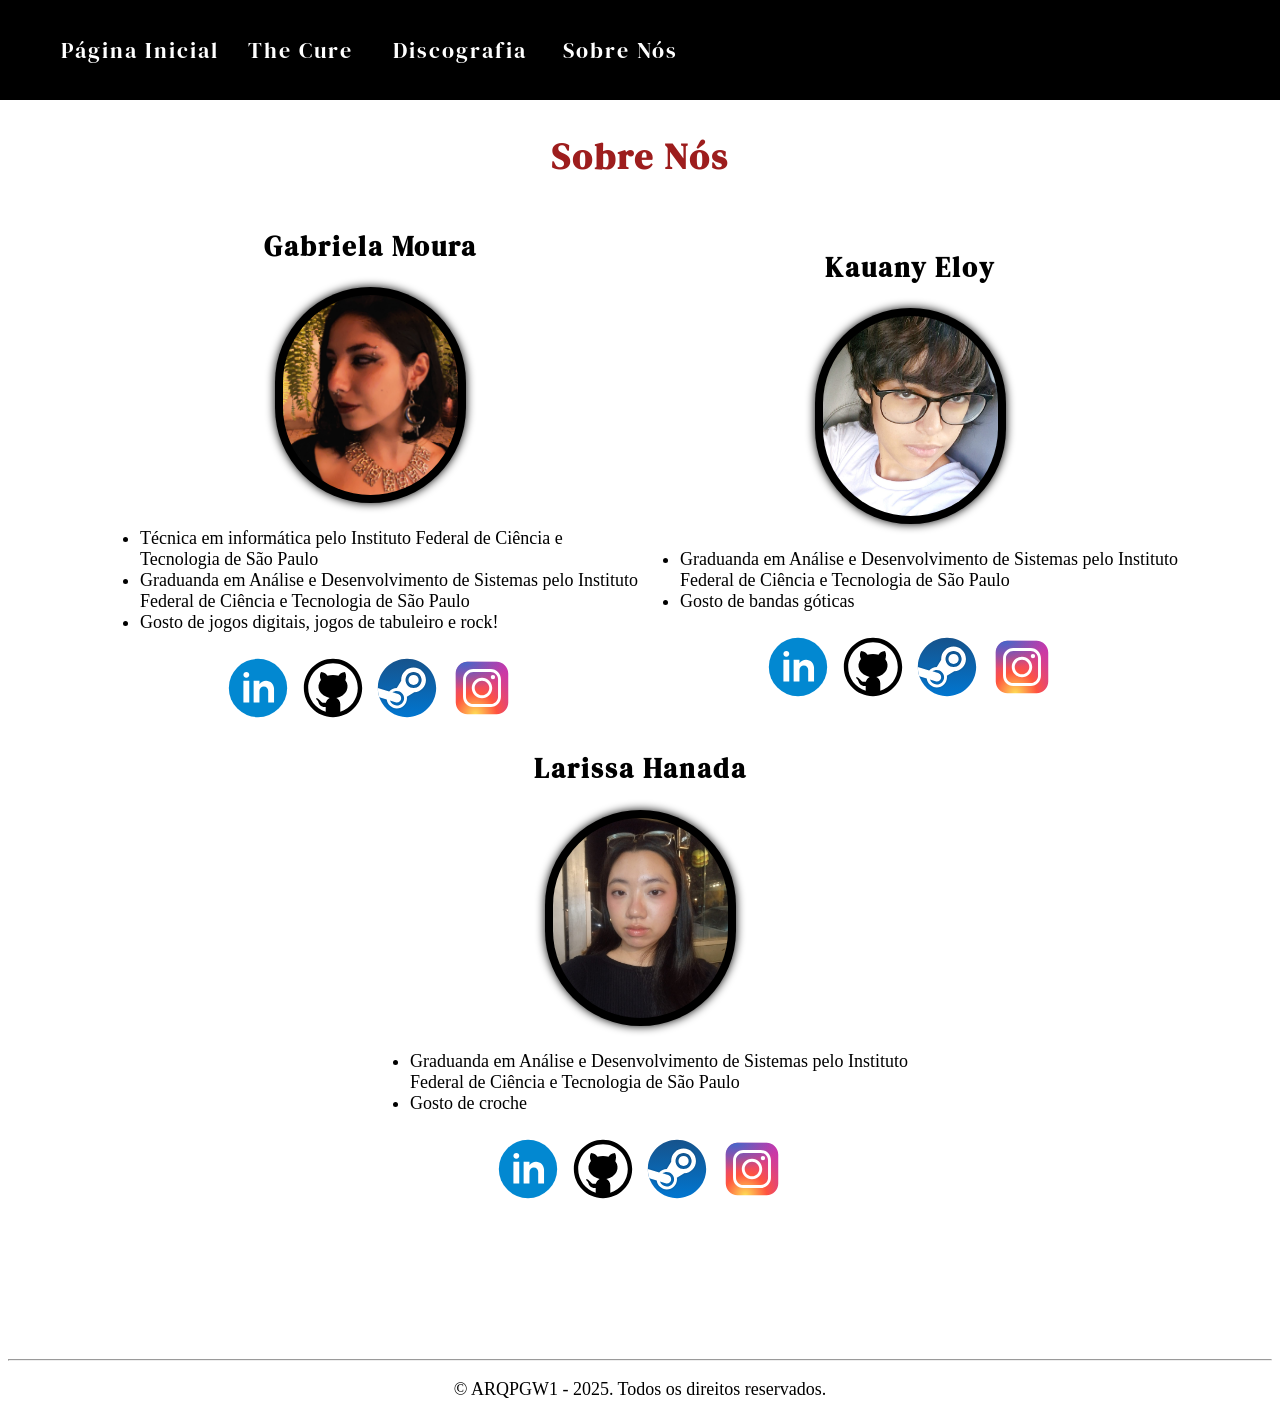
<file: html/sobre.html>
<!DOCTYPE html>
<html lang="pt-br">
<head>
    <meta charset="UTF-8">
    <meta name="viewport" content="width=device-width, initial-scale=1.0">
    <link rel="stylesheet" href="../css/sobre.css">
    <link rel="shortcut icon" href="../img/logo/favicon.ico" type="image/png">
    <link href="https://fonts.googleapis.com/css2?family=DM+Serif+Display&display=swap" rel="stylesheet">
    <title>Sobre Nós</title>
</head>
<body>
    <header>
        <div class="menu">
            <ul class="nav">
                <li><a href="../html/index.html" class="lista">Página Inicial</a></li>
                <li><a href="../html/thecure.html" class="lista">The Cure</a></li>
                <li><a href="../html/discografia.html" class="lista">Discografia</a></li>
                <li><a href="../html/sobre.html" class="lista">Sobre Nós</a></li>
                <li><a href="../html/thecure.html"><img src="../img/logo/the-cure-logo-2.png" alt="logo do The Cure">
                </a></li>
            </ul>
        </div>

        <h1>Sobre Nós</h1>
    </header>

    <main>
        <div class="areas">
            <section>
                <header>
                    <h2 id="gabriela">Gabriela Moura</h2>
                </header>
                <div class="container">
                    <img src="../img/nossas-fotos/foto_gabriela.jpg" alt="Foto de Gabriela Moura" class="fotos">
                    <ul>
                        <li>Técnica em informática pelo Instituto Federal de Ciência e Tecnologia de São Paulo</li>
                        <li>Graduanda em Análise e Desenvolvimento de Sistemas pelo Instituto Federal de Ciência e Tecnologia de São Paulo</li>
                        <li>Gosto de jogos digitais, jogos de tabuleiro e rock!</li>
                    </ul>
                    <div>
                        <a href="https://www.linkedin.com/in/gabriela-moura-pereira-6232b92ba/" target="_blank"><svg xmlns="http://www.w3.org/2000/svg" x="0px" y="0px" width="70" height="70" viewBox="0 0 48 48"><path fill="#0288d1" d="M24 4A20 20 0 1 0 24 44A20 20 0 1 0 24 4Z"></path><path fill="#fff" d="M14 19H18V34H14zM15.988 17h-.022C14.772 17 14 16.11 14 14.999 14 13.864 14.796 13 16.011 13c1.217 0 1.966.864 1.989 1.999C18 16.11 17.228 17 15.988 17zM35 24.5c0-3.038-2.462-5.5-5.5-5.5-1.862 0-3.505.928-4.5 2.344V19h-4v15h4v-8c0-1.657 1.343-3 3-3s3 1.343 3 3v8h4C35 34 35 24.921 35 24.5z"></path></svg></a>
                        <a href="https://github.com/bagimoura" target="_blank"><svg xmlns="http://www.w3.org/2000/svg" x="0px" y="0px" width="70" height="70" viewBox="0 0 48 48"><path d="M 24 4 C 12.972066 4 4 12.972074 4 24 C 4 35.027926 12.972066 44 24 44 C 35.027934 44 44 35.027926 44 24 C 44 12.972074 35.027934 4 24 4 z M 24 7 C 33.406615 7 41 14.593391 41 24 C 41 31.66536 35.956939 38.122519 29 40.251953 L 29 35.136719 C 29 33.226635 27.899316 31.588619 26.308594 30.773438 A 10 8 0 0 0 32.4375 18.720703 C 32.881044 17.355414 33.376523 14.960672 32.199219 13.076172 C 29.929345 13.076172 28.464667 14.632086 27.765625 15.599609 A 10 8 0 0 0 24 15 A 10 8 0 0 0 20.230469 15.59375 C 19.529731 14.625773 18.066226 13.076172 15.800781 13.076172 C 14.449711 15.238817 15.28492 17.564557 15.732422 18.513672 A 10 8 0 0 0 21.681641 30.779297 C 20.3755 31.452483 19.397283 32.674042 19.097656 34.15625 L 17.783203 34.15625 C 16.486203 34.15625 15.98225 33.629234 15.28125 32.740234 C 14.58925 31.851234 13.845172 31.253859 12.951172 31.005859 C 12.469172 30.954859 12.144453 31.321484 12.564453 31.646484 C 13.983453 32.612484 14.081391 34.193516 14.650391 35.228516 C 15.168391 36.160516 16.229687 37 17.429688 37 L 19 37 L 19 40.251953 C 12.043061 38.122519 7 31.66536 7 24 C 7 14.593391 14.593385 7 24 7 z"></path></svg></a>
                        <a href="https://steamcommunity.com/id/shunpozz/" target="_blank"><svg xmlns="http://www.w3.org/2000/svg" x="0px" y="0px" width="70" height="70" viewBox="0 0 48 48"><linearGradient id="wI0QYw54EXg5_LlgK1HXYa_zNqjI8XKkCv0_gr1" x1="24" x2="24" y1="44" y2="4" gradientUnits="userSpaceOnUse"><stop offset="0" stop-color="#0176d0"></stop><stop offset="1" stop-color="#16538c"></stop></linearGradient><path fill="url(#wI0QYw54EXg5_LlgK1HXYa_zNqjI8XKkCv0_gr1)" d="M44,24c0,11.04-8.96,20-20,20c-8.39,0-15.57-5.16-18.53-12.48c-0.09-0.2-0.16-0.4-0.24-0.6	c-0.07-0.19-0.14-0.39-0.2-0.59C4.36,28.34,4,26.21,4,24c0-0.17,0-0.35,0.02-0.52c-0.01-0.17,0-0.35,0.01-0.52	C4.57,12.4,13.3,4,24,4C35.04,4,44,12.95,44,24z"></path><circle cx="28.5" cy="18.5" r="3.5" fill="#fff"></circle><path d="M28.5,14.5c-2.21,0-4,1.79-4,4c0,2.21,1.79,4,4,4s4-1.79,4-4C32.5,16.29,30.71,14.5,28.5,14.5z M28.5,22c-1.93,0-3.5-1.57-3.5-3.5s1.57-3.5,3.5-3.5s3.5,1.57,3.5,3.5S30.43,22,28.5,22z" opacity=".07"></path><path fill="#fff" d="M28.5,10c-4.69,0-8.5,3.81-8.5,8.5c0,0.18,0.02,0.35,0.03,0.52L17,24c-2.07,0-3.92,0.9-5.2,2.32 L4,24c0,2.21,0.36,4.34,1.03,6.33l5.04,1.61C10.53,35.36,13.45,38,17,38c3.87,0,7-3.13,7-7c0-0.37-0.04-0.73-0.09-1.08l5.06-2.94 C33.44,26.73,37,23.03,37,18.5C37,13.81,33.19,10,28.5,10z M17,36c-2.18,0-4.02-1.41-4.7-3.35l3.75,1.19l0.01-0.01 c0,0.01,0.01,0.01,0.02,0.01c0.14,0.04,0.27,0.08,0.41,0.11C16.66,33.98,16.83,34,17,34c1.66,0,3-1.34,3-3 c0-1.3-0.85-2.41-2.02-2.82c-0.01-0.01-0.03-0.03-0.03-0.03l-3.91-1.16C14.87,26.38,15.89,26,17,26c2.76,0,5,2.24,5,5 S19.76,36,17,36z M28.5,24c-3.04,0-5.5-2.46-5.5-5.5c0-3.04,2.46-5.5,5.5-5.5s5.5,2.46,5.5,5.5C34,21.54,31.54,24,28.5,24z"></path><path d="M33.4,17.49c-0.07-0.32-0.17-0.63-0.29-0.93c-0.06-0.15-0.14-0.3-0.21-0.44 c-0.47-0.85-1.17-1.55-2.02-2.02c-0.14-0.07-0.29-0.15-0.44-0.21c-0.3-0.12-0.61-0.22-0.93-0.29c-0.33-0.06-0.67-0.1-1.01-0.1 s-0.68,0.04-1.01,0.1c-0.32,0.07-0.63,0.17-0.93,0.29c-0.15,0.06-0.3,0.14-0.44,0.21c-0.85,0.47-1.55,1.17-2.02,2.02 c-0.07,0.14-0.15,0.29-0.21,0.44c-0.12,0.3-0.22,0.61-0.29,0.93c-0.06,0.33-0.1,0.67-0.1,1.01c0,0.34,0.04,0.68,0.1,1.01 c0.07,0.32,0.17,0.63,0.29,0.93c0.06,0.15,0.14,0.3,0.21,0.44c0.47,0.85,1.17,1.55,2.02,2.02c0.14,0.07,0.29,0.15,0.44,0.21 c0.3,0.12,0.61,0.22,0.93,0.29c0.33,0.06,0.67,0.1,1.01,0.1s0.68-0.04,1.01-0.1c0.32-0.07,0.63-0.17,0.93-0.29 c0.15-0.06,0.3-0.14,0.44-0.21c0.85-0.47,1.55-1.17,2.02-2.02c0.07-0.14,0.15-0.29,0.21-0.44c0.12-0.3,0.22-0.61,0.29-0.93 c0.06-0.33,0.1-0.67,0.1-1.01C33.5,18.16,33.46,17.82,33.4,17.49z M28.5,22.5c-2.21,0-4-1.79-4-4c0-2.21,1.79-4,4-4s4,1.79,4,4 C32.5,20.71,30.71,22.5,28.5,22.5z M17,26.5c-0.59,0-1.16,0.12-1.7,0.34l2.79,0.83l0.12,0.06l0.01,0.01 c1.37,0.51,2.28,1.81,2.28,3.26c0,1.93-1.57,3.5-3.5,3.5c-0.19,0-0.39-0.02-0.59-0.06h-0.03l-0.01,0.03l-0.47-0.15l-2.63-0.84 c0.82,1.24,2.21,2.02,3.73,2.02c2.48,0,4.5-2.02,4.5-4.5C21.5,28.52,19.48,26.5,17,26.5z M17,26.5c-0.59,0-1.16,0.12-1.7,0.34 l2.79,0.83l0.12,0.06l0.01,0.01c1.37,0.51,2.28,1.81,2.28,3.26c0,1.93-1.57,3.5-3.5,3.5c-0.19,0-0.39-0.02-0.59-0.06h-0.03 l-0.01,0.03l-0.47-0.15l-2.63-0.84c0.82,1.24,2.21,2.02,3.73,2.02c2.48,0,4.5-2.02,4.5-4.5C21.5,28.52,19.48,26.5,17,26.5z M28.5,9 c-5.24,0-9.5,4.26-9.5,9.5c0,0.09,0,0.18,0.01,0.27l-2.58,4.25c-1.84,0.13-3.58,0.9-4.92,2.17l-7.22-2.15l-0.26-0.08 c-0.01,0.17-0.02,0.35-0.01,0.52l0.12,0.04l7.51,2.24c1.34-1.37,3.16-2.18,5.07-2.25l2.8-4.61c-0.01-0.13-0.02-0.27-0.02-0.4 c0-4.96,4.04-9,9-9s9,4.04,9,9c0,4.73-3.67,8.64-8.38,8.97l-4.67,2.72c0.03,0.28,0.05,0.55,0.05,0.81c0,4.14-3.36,7.5-7.5,7.5 c-3.63,0-6.75-2.64-7.38-6.18l-4.39-1.4c0.08,0.2,0.15,0.4,0.24,0.6l3.72,1.19C9.98,36.34,13.23,39,17,39c4.41,0,8-3.59,8-8 c0-0.18-0.01-0.36-0.02-0.54l4.29-2.5c4.92-0.4,8.73-4.51,8.73-9.46C38,13.26,33.74,9,28.5,9z M17,34.5 c-0.19,0-0.39-0.02-0.59-0.06h-0.03l-0.01,0.03l-0.47-0.15l-2.63-0.84c0.82,1.24,2.21,2.02,3.73,2.02c2.48,0,4.5-2.02,4.5-4.5 c0-2.48-2.02-4.5-4.5-4.5c-0.59,0-1.16,0.12-1.7,0.34l2.79,0.83l0.12,0.06l0.01,0.01c1.37,0.51,2.28,1.81,2.28,3.26 C20.5,32.93,18.93,34.5,17,34.5z M17,26.5c-0.59,0-1.16,0.12-1.7,0.34l2.79,0.83l0.12,0.06l0.01,0.01 c1.37,0.51,2.28,1.81,2.28,3.26c0,1.93-1.57,3.5-3.5,3.5c-0.19,0-0.39-0.02-0.59-0.06h-0.03l-0.01,0.03l-0.47-0.15l-2.63-0.84 c0.82,1.24,2.21,2.02,3.73,2.02c2.48,0,4.5-2.02,4.5-4.5C21.5,28.52,19.48,26.5,17,26.5z M17,26.5c-0.59,0-1.16,0.12-1.7,0.34 l2.79,0.83l0.12,0.06l0.01,0.01c1.37,0.51,2.28,1.81,2.28,3.26c0,1.93-1.57,3.5-3.5,3.5c-0.19,0-0.39-0.02-0.59-0.06h-0.03 l-0.01,0.03l-0.47-0.15l-2.63-0.84c0.82,1.24,2.21,2.02,3.73,2.02c2.48,0,4.5-2.02,4.5-4.5C21.5,28.52,19.48,26.5,17,26.5z M17,26.5c-0.59,0-1.16,0.12-1.7,0.34l2.79,0.83l0.12,0.06l0.01,0.01c1.37,0.51,2.28,1.81,2.28,3.26c0,1.93-1.57,3.5-3.5,3.5 c-0.19,0-0.39-0.02-0.59-0.06h-0.03l-0.01,0.03l-0.47-0.15l-2.63-0.84c0.82,1.24,2.21,2.02,3.73,2.02c2.48,0,4.5-2.02,4.5-4.5 C21.5,28.52,19.48,26.5,17,26.5z M17,26.5c-0.59,0-1.16,0.12-1.7,0.34l2.79,0.83l0.12,0.06l0.01,0.01 c1.37,0.51,2.28,1.81,2.28,3.26c0,1.93-1.57,3.5-3.5,3.5c-0.19,0-0.39-0.02-0.59-0.06h-0.03l-0.01,0.03l-0.47-0.15l-2.63-0.84 c0.82,1.24,2.21,2.02,3.73,2.02c2.48,0,4.5-2.02,4.5-4.5C21.5,28.52,19.48,26.5,17,26.5z" opacity=".05"></path><path d="M28.5,9.5c-4.96,0-9,4.04-9,9c0,0.13,0.01,0.27,0.02,0.4l-2.8,4.61c-1.91,0.07-3.73,0.88-5.07,2.25 l-7.51-2.24l-0.12-0.04C4,23.65,4,23.83,4,24l7.8,2.32C13.08,24.9,14.93,24,17,24l3.03-4.98C20.02,18.85,20,18.68,20,18.5 c0-4.69,3.81-8.5,8.5-8.5s8.5,3.81,8.5,8.5c0,4.53-3.56,8.23-8.03,8.48l-5.06,2.94C23.96,30.27,24,30.63,24,31c0,3.87-3.13,7-7,7 c-3.55,0-6.47-2.64-6.93-6.06l-5.04-1.61c0.06,0.2,0.13,0.4,0.2,0.59l4.39,1.4c0.63,3.54,3.75,6.18,7.38,6.18 c4.14,0,7.5-3.36,7.5-7.5c0-0.26-0.02-0.53-0.05-0.81l4.67-2.72c4.71-0.33,8.38-4.24,8.38-8.97C37.5,13.54,33.46,9.5,28.5,9.5z M28.5,24c3.04,0,5.5-2.46,5.5-5.5c0-3.04-2.46-5.5-5.5-5.5S23,15.46,23,18.5C23,21.54,25.46,24,28.5,24z M23.89,20.44 c-0.13-0.3-0.22-0.61-0.29-0.93c-0.06-0.33-0.1-0.67-0.1-1.01c0-0.34,0.04-0.68,0.1-1.01c0.07-0.32,0.16-0.63,0.29-0.93 c0.06-0.15,0.14-0.3,0.21-0.44c0.47-0.85,1.17-1.55,2.02-2.02c0.14-0.07,0.29-0.15,0.44-0.21c0.3-0.13,0.61-0.22,0.93-0.29 c0.33-0.06,0.67-0.1,1.01-0.1s0.68,0.04,1.01,0.1c0.32,0.07,0.63,0.16,0.93,0.29c0.15,0.06,0.3,0.14,0.44,0.21 c0.85,0.47,1.55,1.17,2.02,2.02c0.07,0.14,0.15,0.29,0.21,0.44c0.13,0.3,0.22,0.61,0.29,0.93c0.06,0.33,0.1,0.67,0.1,1.01 c0,0.34-0.04,0.68-0.1,1.01c-0.07,0.32-0.16,0.63-0.29,0.93c-0.06,0.15-0.14,0.3-0.21,0.44c-0.47,0.85-1.17,1.55-2.02,2.02 c-0.14,0.07-0.29,0.15-0.44,0.21c-0.3,0.13-0.61,0.22-0.93,0.29c-0.33,0.06-0.67,0.1-1.01,0.1s-0.68-0.04-1.01-0.1 c-0.32-0.07-0.63-0.16-0.93-0.29c-0.15-0.06-0.3-0.14-0.44-0.21c-0.85-0.47-1.55-1.17-2.02-2.02 C24.03,20.74,23.95,20.59,23.89,20.44z M17,34c-0.17,0-0.34-0.02-0.51-0.05c-0.14-0.03-0.27-0.07-0.41-0.11 c-0.01,0-0.02,0-0.02-0.01l-0.01,0.01l-3.75-1.19C12.98,34.59,14.82,36,17,36c2.76,0,5-2.24,5-5s-2.24-5-5-5 c-1.11,0-2.13,0.38-2.96,0.99l3.91,1.16c0,0,0.02,0.02,0.03,0.03C19.15,28.59,20,29.7,20,31C20,32.66,18.66,34,17,34z M20.5,31 c0-1.45-0.91-2.75-2.28-3.26l-0.01-0.01l-0.12-0.06l-2.79-0.83c0.54-0.22,1.11-0.34,1.7-0.34c2.48,0,4.5,2.02,4.5,4.5 c0,2.48-2.02,4.5-4.5,4.5c-1.52,0-2.91-0.78-3.73-2.02l2.63,0.84l0.47,0.15l0.01-0.03h0.03c0.2,0.04,0.4,0.06,0.59,0.06 C18.93,34.5,20.5,32.93,20.5,31z M17,26c-1.11,0-2.13,0.38-2.96,0.99l3.91,1.16c0,0,0.02,0.02,0.03,0.03C19.15,28.59,20,29.7,20,31 c0,1.66-1.34,3-3,3c-0.17,0-0.34-0.02-0.51-0.05c-0.14-0.03-0.27-0.07-0.41-0.11c-0.01,0-0.02,0-0.02-0.01l-0.01,0.01l-3.75-1.19 C12.98,34.59,14.82,36,17,36c2.76,0,5-2.24,5-5S19.76,26,17,26z M17,35.5c-1.52,0-2.91-0.78-3.73-2.02l2.63,0.84l0.47,0.15 l0.01-0.03h0.03c0.2,0.04,0.4,0.06,0.59,0.06c1.93,0,3.5-1.57,3.5-3.5c0-1.45-0.91-2.75-2.28-3.26l-0.01-0.01l-0.12-0.06 l-2.79-0.83c0.54-0.22,1.11-0.34,1.7-0.34c2.48,0,4.5,2.02,4.5,4.5C21.5,33.48,19.48,35.5,17,35.5z M28.5,13 c-3.04,0-5.5,2.46-5.5,5.5c0,3.04,2.46,5.5,5.5,5.5s5.5-2.46,5.5-5.5C34,15.46,31.54,13,28.5,13z M33.11,20.44 c-0.06,0.15-0.14,0.3-0.21,0.44c-0.47,0.85-1.17,1.55-2.02,2.02c-0.14,0.07-0.29,0.15-0.44,0.21c-0.3,0.13-0.61,0.22-0.93,0.29 c-0.33,0.06-0.67,0.1-1.01,0.1s-0.68-0.04-1.01-0.1c-0.32-0.07-0.63-0.16-0.93-0.29c-0.15-0.06-0.3-0.14-0.44-0.21 c-0.85-0.47-1.55-1.17-2.02-2.02c-0.07-0.14-0.15-0.29-0.21-0.44c-0.13-0.3-0.22-0.61-0.29-0.93c-0.06-0.33-0.1-0.67-0.1-1.01 c0-0.34,0.04-0.68,0.1-1.01c0.07-0.32,0.16-0.63,0.29-0.93c0.06-0.15,0.14-0.3,0.21-0.44c0.47-0.85,1.17-1.55,2.02-2.02 c0.14-0.07,0.29-0.15,0.44-0.21c0.3-0.13,0.61-0.22,0.93-0.29c0.33-0.06,0.67-0.1,1.01-0.1s0.68,0.04,1.01,0.1 c0.32,0.07,0.63,0.16,0.93,0.29c0.15,0.06,0.3,0.14,0.44,0.21c0.85,0.47,1.55,1.17,2.02,2.02c0.07,0.14,0.15,0.29,0.21,0.44 c0.13,0.3,0.22,0.61,0.29,0.93c0.06,0.33,0.1,0.67,0.1,1.01c0,0.34-0.04,0.68-0.1,1.01C33.33,19.83,33.24,20.14,33.11,20.44z M28.5,13c-3.04,0-5.5,2.46-5.5,5.5c0,3.04,2.46,5.5,5.5,5.5s5.5-2.46,5.5-5.5C34,15.46,31.54,13,28.5,13z M33.11,20.44 c-0.06,0.15-0.14,0.3-0.21,0.44c-0.47,0.85-1.17,1.55-2.02,2.02c-0.14,0.07-0.29,0.15-0.44,0.21c-0.3,0.13-0.61,0.22-0.93,0.29 c-0.33,0.06-0.67,0.1-1.01,0.1s-0.68-0.04-1.01-0.1c-0.32-0.07-0.63-0.16-0.93-0.29c-0.15-0.06-0.3-0.14-0.44-0.21 c-0.85-0.47-1.55-1.17-2.02-2.02c-0.07-0.14-0.15-0.29-0.21-0.44c-0.13-0.3-0.22-0.61-0.29-0.93c-0.06-0.33-0.1-0.67-0.1-1.01 c0-0.34,0.04-0.68,0.1-1.01c0.07-0.32,0.16-0.63,0.29-0.93c0.06-0.15,0.14-0.3,0.21-0.44c0.47-0.85,1.17-1.55,2.02-2.02 c0.14-0.07,0.29-0.15,0.44-0.21c0.3-0.13,0.61-0.22,0.93-0.29c0.33-0.06,0.67-0.1,1.01-0.1s0.68,0.04,1.01,0.1 c0.32,0.07,0.63,0.16,0.93,0.29c0.15,0.06,0.3,0.14,0.44,0.21c0.85,0.47,1.55,1.17,2.02,2.02c0.07,0.14,0.15,0.29,0.21,0.44 c0.13,0.3,0.22,0.61,0.29,0.93c0.06,0.33,0.1,0.67,0.1,1.01c0,0.34-0.04,0.68-0.1,1.01C33.33,19.83,33.24,20.14,33.11,20.44z M17,26c-1.11,0-2.13,0.38-2.96,0.99l3.91,1.16c0,0,0.02,0.02,0.03,0.03C19.15,28.59,20,29.7,20,31c0,1.66-1.34,3-3,3 c-0.17,0-0.34-0.02-0.51-0.05c-0.14-0.03-0.27-0.07-0.41-0.11c-0.01,0-0.02,0-0.02-0.01l-0.01,0.01l-3.75-1.19 C12.98,34.59,14.82,36,17,36c2.76,0,5-2.24,5-5S19.76,26,17,26z M17,35.5c-1.52,0-2.91-0.78-3.73-2.02l2.63,0.84l0.47,0.15 l0.01-0.03h0.03c0.2,0.04,0.4,0.06,0.59,0.06c1.93,0,3.5-1.57,3.5-3.5c0-1.45-0.91-2.75-2.28-3.26l-0.01-0.01l-0.12-0.06 l-2.79-0.83c0.54-0.22,1.11-0.34,1.7-0.34c2.48,0,4.5,2.02,4.5,4.5C21.5,33.48,19.48,35.5,17,35.5z" opacity=".07"></path><path d="M28.5,13c-3.04,0-5.5,2.46-5.5,5.5c0,3.04,2.46,5.5,5.5,5.5s5.5-2.46,5.5-5.5 C34,15.46,31.54,13,28.5,13z M33.11,20.44c-0.06,0.15-0.14,0.3-0.21,0.44c-0.47,0.85-1.17,1.55-2.02,2.02 c-0.14,0.07-0.29,0.15-0.44,0.21c-0.3,0.13-0.61,0.22-0.93,0.29c-0.33,0.06-0.67,0.1-1.01,0.1s-0.68-0.04-1.01-0.1 c-0.32-0.07-0.63-0.16-0.93-0.29c-0.15-0.06-0.3-0.14-0.44-0.21c-0.85-0.47-1.55-1.17-2.02-2.02c-0.07-0.14-0.15-0.29-0.21-0.44 c-0.13-0.3-0.22-0.61-0.29-0.93c-0.06-0.33-0.1-0.67-0.1-1.01c0-0.34,0.04-0.68,0.1-1.01c0.07-0.32,0.16-0.63,0.29-0.93 c0.06-0.15,0.14-0.3,0.21-0.44c0.47-0.85,1.17-1.55,2.02-2.02c0.14-0.07,0.29-0.15,0.44-0.21c0.3-0.13,0.61-0.22,0.93-0.29 c0.33-0.06,0.67-0.1,1.01-0.1s0.68,0.04,1.01,0.1c0.32,0.07,0.63,0.16,0.93,0.29c0.15,0.06,0.3,0.14,0.44,0.21 c0.85,0.47,1.55,1.17,2.02,2.02c0.07,0.14,0.15,0.29,0.21,0.44c0.13,0.3,0.22,0.61,0.29,0.93c0.06,0.33,0.1,0.67,0.1,1.01 c0,0.34-0.04,0.68-0.1,1.01C33.33,19.83,33.24,20.14,33.11,20.44z M28.5,13c-3.04,0-5.5,2.46-5.5,5.5c0,3.04,2.46,5.5,5.5,5.5 s5.5-2.46,5.5-5.5C34,15.46,31.54,13,28.5,13z M33.11,20.44c-0.06,0.15-0.14,0.3-0.21,0.44c-0.47,0.85-1.17,1.55-2.02,2.02 c-0.14,0.07-0.29,0.15-0.44,0.21c-0.3,0.13-0.61,0.22-0.93,0.29c-0.33,0.06-0.67,0.1-1.01,0.1s-0.68-0.04-1.01-0.1 c-0.32-0.07-0.63-0.16-0.93-0.29c-0.15-0.06-0.3-0.14-0.44-0.21c-0.85-0.47-1.55-1.17-2.02-2.02c-0.07-0.14-0.15-0.29-0.21-0.44 c-0.13-0.3-0.22-0.61-0.29-0.93c-0.06-0.33-0.1-0.67-0.1-1.01c0-0.34,0.04-0.68,0.1-1.01c0.07-0.32,0.16-0.63,0.29-0.93 c0.06-0.15,0.14-0.3,0.21-0.44c0.47-0.85,1.17-1.55,2.02-2.02c0.14-0.07,0.29-0.15,0.44-0.21c0.3-0.13,0.61-0.22,0.93-0.29 c0.33-0.06,0.67-0.1,1.01-0.1s0.68,0.04,1.01,0.1c0.32,0.07,0.63,0.16,0.93,0.29c0.15,0.06,0.3,0.14,0.44,0.21 c0.85,0.47,1.55,1.17,2.02,2.02c0.07,0.14,0.15,0.29,0.21,0.44c0.13,0.3,0.22,0.61,0.29,0.93c0.06,0.33,0.1,0.67,0.1,1.01 c0,0.34-0.04,0.68-0.1,1.01C33.33,19.83,33.24,20.14,33.11,20.44z M28.5,13c-3.04,0-5.5,2.46-5.5,5.5c0,3.04,2.46,5.5,5.5,5.5 s5.5-2.46,5.5-5.5C34,15.46,31.54,13,28.5,13z M33.11,20.44c-0.06,0.15-0.14,0.3-0.21,0.44c-0.47,0.85-1.17,1.55-2.02,2.02 c-0.14,0.07-0.29,0.15-0.44,0.21c-0.3,0.13-0.61,0.22-0.93,0.29c-0.33,0.06-0.67,0.1-1.01,0.1s-0.68-0.04-1.01-0.1 c-0.32-0.07-0.63-0.16-0.93-0.29c-0.15-0.06-0.3-0.14-0.44-0.21c-0.85-0.47-1.55-1.17-2.02-2.02c-0.07-0.14-0.15-0.29-0.21-0.44 c-0.13-0.3-0.22-0.61-0.29-0.93c-0.06-0.33-0.1-0.67-0.1-1.01c0-0.34,0.04-0.68,0.1-1.01c0.07-0.32,0.16-0.63,0.29-0.93 c0.06-0.15,0.14-0.3,0.21-0.44c0.47-0.85,1.17-1.55,2.02-2.02c0.14-0.07,0.29-0.15,0.44-0.21c0.3-0.13,0.61-0.22,0.93-0.29 c0.33-0.06,0.67-0.1,1.01-0.1s0.68,0.04,1.01,0.1c0.32,0.07,0.63,0.16,0.93,0.29c0.15,0.06,0.3,0.14,0.44,0.21 c0.85,0.47,1.55,1.17,2.02,2.02c0.07,0.14,0.15,0.29,0.21,0.44c0.13,0.3,0.22,0.61,0.29,0.93c0.06,0.33,0.1,0.67,0.1,1.01 c0,0.34-0.04,0.68-0.1,1.01C33.33,19.83,33.24,20.14,33.11,20.44z" opacity=".07"></path></svg></a>
                        <a href="https://www.instagram.com/bagimoura/" target="_blank"><svg xmlns="http://www.w3.org/2000/svg" x="0px" y="0px" width="70" height="70" viewBox="0 0 48 48"><radialGradient id="yOrnnhliCrdS2gy~4tD8ma_Xy10Jcu1L2Su_gr1" cx="19.38" cy="42.035" r="44.899" gradientUnits="userSpaceOnUse"><stop offset="0" stop-color="#fd5"></stop><stop offset=".328" stop-color="#ff543f"></stop><stop offset=".348" stop-color="#fc5245"></stop><stop offset=".504" stop-color="#e64771"></stop><stop offset=".643" stop-color="#d53e91"></stop><stop offset=".761" stop-color="#cc39a4"></stop><stop offset=".841" stop-color="#c837ab"></stop></radialGradient><path fill="url(#yOrnnhliCrdS2gy~4tD8ma_Xy10Jcu1L2Su_gr1)" d="M34.017,41.99l-20,0.019c-4.4,0.004-8.003-3.592-8.008-7.992l-0.019-20	c-0.004-4.4,3.592-8.003,7.992-8.008l20-0.019c4.4-0.004,8.003,3.592,8.008,7.992l0.019,20	C42.014,38.383,38.417,41.986,34.017,41.99z"></path><radialGradient id="yOrnnhliCrdS2gy~4tD8mb_Xy10Jcu1L2Su_gr2" cx="11.786" cy="5.54" r="29.813" gradientTransform="matrix(1 0 0 .6663 0 1.849)" gradientUnits="userSpaceOnUse"><stop offset="0" stop-color="#4168c9"></stop><stop offset=".999" stop-color="#4168c9" stop-opacity="0"></stop></radialGradient><path fill="url(#yOrnnhliCrdS2gy~4tD8mb_Xy10Jcu1L2Su_gr2)" d="M34.017,41.99l-20,0.019c-4.4,0.004-8.003-3.592-8.008-7.992l-0.019-20	c-0.004-4.4,3.592-8.003,7.992-8.008l20-0.019c4.4-0.004,8.003,3.592,8.008,7.992l0.019,20	C42.014,38.383,38.417,41.986,34.017,41.99z"></path><path fill="#fff" d="M24,31c-3.859,0-7-3.14-7-7s3.141-7,7-7s7,3.14,7,7S27.859,31,24,31z M24,19c-2.757,0-5,2.243-5,5	s2.243,5,5,5s5-2.243,5-5S26.757,19,24,19z"></path><circle cx="31.5" cy="16.5" r="1.5" fill="#fff"></circle><path fill="#fff" d="M30,37H18c-3.859,0-7-3.14-7-7V18c0-3.86,3.141-7,7-7h12c3.859,0,7,3.14,7,7v12	C37,33.86,33.859,37,30,37z M18,13c-2.757,0-5,2.243-5,5v12c0,2.757,2.243,5,5,5h12c2.757,0,5-2.243,5-5V18c0-2.757-2.243-5-5-5H18z"></path></svg></a>
                    </div>
                </div>
            </section>

            <!--<hr class="metade-largura">-->

            <section>
                <header>
                    <h2 id="kauany">Kauany Eloy</h2>
                </header>
                <div class="container">
                    <img src="../img/nossas-fotos/foto_kauany.jpg" alt="Foto de Kauany" class="fotos">
                    <ul>
                        <li>Graduanda em Análise e Desenvolvimento de Sistemas pelo Instituto Federal de Ciência e Tecnologia de São Paulo</li>
                        <li>Gosto de bandas góticas</li>
                    </ul>
                    <div>
                        <a href="" target="_blank"><svg xmlns="http://www.w3.org/2000/svg" x="0px" y="0px" width="70" height="70" viewBox="0 0 48 48"><path fill="#0288d1" d="M24 4A20 20 0 1 0 24 44A20 20 0 1 0 24 4Z"></path><path fill="#fff" d="M14 19H18V34H14zM15.988 17h-.022C14.772 17 14 16.11 14 14.999 14 13.864 14.796 13 16.011 13c1.217 0 1.966.864 1.989 1.999C18 16.11 17.228 17 15.988 17zM35 24.5c0-3.038-2.462-5.5-5.5-5.5-1.862 0-3.505.928-4.5 2.344V19h-4v15h4v-8c0-1.657 1.343-3 3-3s3 1.343 3 3v8h4C35 34 35 24.921 35 24.5z"></path></svg></a>
                        <a href="" target="_blank"><svg xmlns="http://www.w3.org/2000/svg" x="0px" y="0px" width="70" height="70" viewBox="0 0 48 48"><path d="M 24 4 C 12.972066 4 4 12.972074 4 24 C 4 35.027926 12.972066 44 24 44 C 35.027934 44 44 35.027926 44 24 C 44 12.972074 35.027934 4 24 4 z M 24 7 C 33.406615 7 41 14.593391 41 24 C 41 31.66536 35.956939 38.122519 29 40.251953 L 29 35.136719 C 29 33.226635 27.899316 31.588619 26.308594 30.773438 A 10 8 0 0 0 32.4375 18.720703 C 32.881044 17.355414 33.376523 14.960672 32.199219 13.076172 C 29.929345 13.076172 28.464667 14.632086 27.765625 15.599609 A 10 8 0 0 0 24 15 A 10 8 0 0 0 20.230469 15.59375 C 19.529731 14.625773 18.066226 13.076172 15.800781 13.076172 C 14.449711 15.238817 15.28492 17.564557 15.732422 18.513672 A 10 8 0 0 0 21.681641 30.779297 C 20.3755 31.452483 19.397283 32.674042 19.097656 34.15625 L 17.783203 34.15625 C 16.486203 34.15625 15.98225 33.629234 15.28125 32.740234 C 14.58925 31.851234 13.845172 31.253859 12.951172 31.005859 C 12.469172 30.954859 12.144453 31.321484 12.564453 31.646484 C 13.983453 32.612484 14.081391 34.193516 14.650391 35.228516 C 15.168391 36.160516 16.229687 37 17.429688 37 L 19 37 L 19 40.251953 C 12.043061 38.122519 7 31.66536 7 24 C 7 14.593391 14.593385 7 24 7 z"></path></svg></a>
                        <a href="https://steamcommunity.com/profiles/76561199012711823/" target="_blank"><svg xmlns="http://www.w3.org/2000/svg" x="0px" y="0px" width="70" height="70" viewBox="0 0 48 48"><linearGradient id="wI0QYw54EXg5_LlgK1HXYa_zNqjI8XKkCv0_gr1" x1="24" x2="24" y1="44" y2="4" gradientUnits="userSpaceOnUse"><stop offset="0" stop-color="#0176d0"></stop><stop offset="1" stop-color="#16538c"></stop></linearGradient><path fill="url(#wI0QYw54EXg5_LlgK1HXYa_zNqjI8XKkCv0_gr1)" d="M44,24c0,11.04-8.96,20-20,20c-8.39,0-15.57-5.16-18.53-12.48c-0.09-0.2-0.16-0.4-0.24-0.6	c-0.07-0.19-0.14-0.39-0.2-0.59C4.36,28.34,4,26.21,4,24c0-0.17,0-0.35,0.02-0.52c-0.01-0.17,0-0.35,0.01-0.52	C4.57,12.4,13.3,4,24,4C35.04,4,44,12.95,44,24z"></path><circle cx="28.5" cy="18.5" r="3.5" fill="#fff"></circle><path d="M28.5,14.5c-2.21,0-4,1.79-4,4c0,2.21,1.79,4,4,4s4-1.79,4-4C32.5,16.29,30.71,14.5,28.5,14.5z M28.5,22c-1.93,0-3.5-1.57-3.5-3.5s1.57-3.5,3.5-3.5s3.5,1.57,3.5,3.5S30.43,22,28.5,22z" opacity=".07"></path><path fill="#fff" d="M28.5,10c-4.69,0-8.5,3.81-8.5,8.5c0,0.18,0.02,0.35,0.03,0.52L17,24c-2.07,0-3.92,0.9-5.2,2.32 L4,24c0,2.21,0.36,4.34,1.03,6.33l5.04,1.61C10.53,35.36,13.45,38,17,38c3.87,0,7-3.13,7-7c0-0.37-0.04-0.73-0.09-1.08l5.06-2.94 C33.44,26.73,37,23.03,37,18.5C37,13.81,33.19,10,28.5,10z M17,36c-2.18,0-4.02-1.41-4.7-3.35l3.75,1.19l0.01-0.01 c0,0.01,0.01,0.01,0.02,0.01c0.14,0.04,0.27,0.08,0.41,0.11C16.66,33.98,16.83,34,17,34c1.66,0,3-1.34,3-3 c0-1.3-0.85-2.41-2.02-2.82c-0.01-0.01-0.03-0.03-0.03-0.03l-3.91-1.16C14.87,26.38,15.89,26,17,26c2.76,0,5,2.24,5,5 S19.76,36,17,36z M28.5,24c-3.04,0-5.5-2.46-5.5-5.5c0-3.04,2.46-5.5,5.5-5.5s5.5,2.46,5.5,5.5C34,21.54,31.54,24,28.5,24z"></path><path d="M33.4,17.49c-0.07-0.32-0.17-0.63-0.29-0.93c-0.06-0.15-0.14-0.3-0.21-0.44 c-0.47-0.85-1.17-1.55-2.02-2.02c-0.14-0.07-0.29-0.15-0.44-0.21c-0.3-0.12-0.61-0.22-0.93-0.29c-0.33-0.06-0.67-0.1-1.01-0.1 s-0.68,0.04-1.01,0.1c-0.32,0.07-0.63,0.17-0.93,0.29c-0.15,0.06-0.3,0.14-0.44,0.21c-0.85,0.47-1.55,1.17-2.02,2.02 c-0.07,0.14-0.15,0.29-0.21,0.44c-0.12,0.3-0.22,0.61-0.29,0.93c-0.06,0.33-0.1,0.67-0.1,1.01c0,0.34,0.04,0.68,0.1,1.01 c0.07,0.32,0.17,0.63,0.29,0.93c0.06,0.15,0.14,0.3,0.21,0.44c0.47,0.85,1.17,1.55,2.02,2.02c0.14,0.07,0.29,0.15,0.44,0.21 c0.3,0.12,0.61,0.22,0.93,0.29c0.33,0.06,0.67,0.1,1.01,0.1s0.68-0.04,1.01-0.1c0.32-0.07,0.63-0.17,0.93-0.29 c0.15-0.06,0.3-0.14,0.44-0.21c0.85-0.47,1.55-1.17,2.02-2.02c0.07-0.14,0.15-0.29,0.21-0.44c0.12-0.3,0.22-0.61,0.29-0.93 c0.06-0.33,0.1-0.67,0.1-1.01C33.5,18.16,33.46,17.82,33.4,17.49z M28.5,22.5c-2.21,0-4-1.79-4-4c0-2.21,1.79-4,4-4s4,1.79,4,4 C32.5,20.71,30.71,22.5,28.5,22.5z M17,26.5c-0.59,0-1.16,0.12-1.7,0.34l2.79,0.83l0.12,0.06l0.01,0.01 c1.37,0.51,2.28,1.81,2.28,3.26c0,1.93-1.57,3.5-3.5,3.5c-0.19,0-0.39-0.02-0.59-0.06h-0.03l-0.01,0.03l-0.47-0.15l-2.63-0.84 c0.82,1.24,2.21,2.02,3.73,2.02c2.48,0,4.5-2.02,4.5-4.5C21.5,28.52,19.48,26.5,17,26.5z M17,26.5c-0.59,0-1.16,0.12-1.7,0.34 l2.79,0.83l0.12,0.06l0.01,0.01c1.37,0.51,2.28,1.81,2.28,3.26c0,1.93-1.57,3.5-3.5,3.5c-0.19,0-0.39-0.02-0.59-0.06h-0.03 l-0.01,0.03l-0.47-0.15l-2.63-0.84c0.82,1.24,2.21,2.02,3.73,2.02c2.48,0,4.5-2.02,4.5-4.5C21.5,28.52,19.48,26.5,17,26.5z M28.5,9 c-5.24,0-9.5,4.26-9.5,9.5c0,0.09,0,0.18,0.01,0.27l-2.58,4.25c-1.84,0.13-3.58,0.9-4.92,2.17l-7.22-2.15l-0.26-0.08 c-0.01,0.17-0.02,0.35-0.01,0.52l0.12,0.04l7.51,2.24c1.34-1.37,3.16-2.18,5.07-2.25l2.8-4.61c-0.01-0.13-0.02-0.27-0.02-0.4 c0-4.96,4.04-9,9-9s9,4.04,9,9c0,4.73-3.67,8.64-8.38,8.97l-4.67,2.72c0.03,0.28,0.05,0.55,0.05,0.81c0,4.14-3.36,7.5-7.5,7.5 c-3.63,0-6.75-2.64-7.38-6.18l-4.39-1.4c0.08,0.2,0.15,0.4,0.24,0.6l3.72,1.19C9.98,36.34,13.23,39,17,39c4.41,0,8-3.59,8-8 c0-0.18-0.01-0.36-0.02-0.54l4.29-2.5c4.92-0.4,8.73-4.51,8.73-9.46C38,13.26,33.74,9,28.5,9z M17,34.5 c-0.19,0-0.39-0.02-0.59-0.06h-0.03l-0.01,0.03l-0.47-0.15l-2.63-0.84c0.82,1.24,2.21,2.02,3.73,2.02c2.48,0,4.5-2.02,4.5-4.5 c0-2.48-2.02-4.5-4.5-4.5c-0.59,0-1.16,0.12-1.7,0.34l2.79,0.83l0.12,0.06l0.01,0.01c1.37,0.51,2.28,1.81,2.28,3.26 C20.5,32.93,18.93,34.5,17,34.5z M17,26.5c-0.59,0-1.16,0.12-1.7,0.34l2.79,0.83l0.12,0.06l0.01,0.01 c1.37,0.51,2.28,1.81,2.28,3.26c0,1.93-1.57,3.5-3.5,3.5c-0.19,0-0.39-0.02-0.59-0.06h-0.03l-0.01,0.03l-0.47-0.15l-2.63-0.84 c0.82,1.24,2.21,2.02,3.73,2.02c2.48,0,4.5-2.02,4.5-4.5C21.5,28.52,19.48,26.5,17,26.5z M17,26.5c-0.59,0-1.16,0.12-1.7,0.34 l2.79,0.83l0.12,0.06l0.01,0.01c1.37,0.51,2.28,1.81,2.28,3.26c0,1.93-1.57,3.5-3.5,3.5c-0.19,0-0.39-0.02-0.59-0.06h-0.03 l-0.01,0.03l-0.47-0.15l-2.63-0.84c0.82,1.24,2.21,2.02,3.73,2.02c2.48,0,4.5-2.02,4.5-4.5C21.5,28.52,19.48,26.5,17,26.5z M17,26.5c-0.59,0-1.16,0.12-1.7,0.34l2.79,0.83l0.12,0.06l0.01,0.01c1.37,0.51,2.28,1.81,2.28,3.26c0,1.93-1.57,3.5-3.5,3.5 c-0.19,0-0.39-0.02-0.59-0.06h-0.03l-0.01,0.03l-0.47-0.15l-2.63-0.84c0.82,1.24,2.21,2.02,3.73,2.02c2.48,0,4.5-2.02,4.5-4.5 C21.5,28.52,19.48,26.5,17,26.5z M17,26.5c-0.59,0-1.16,0.12-1.7,0.34l2.79,0.83l0.12,0.06l0.01,0.01 c1.37,0.51,2.28,1.81,2.28,3.26c0,1.93-1.57,3.5-3.5,3.5c-0.19,0-0.39-0.02-0.59-0.06h-0.03l-0.01,0.03l-0.47-0.15l-2.63-0.84 c0.82,1.24,2.21,2.02,3.73,2.02c2.48,0,4.5-2.02,4.5-4.5C21.5,28.52,19.48,26.5,17,26.5z" opacity=".05"></path><path d="M28.5,9.5c-4.96,0-9,4.04-9,9c0,0.13,0.01,0.27,0.02,0.4l-2.8,4.61c-1.91,0.07-3.73,0.88-5.07,2.25 l-7.51-2.24l-0.12-0.04C4,23.65,4,23.83,4,24l7.8,2.32C13.08,24.9,14.93,24,17,24l3.03-4.98C20.02,18.85,20,18.68,20,18.5 c0-4.69,3.81-8.5,8.5-8.5s8.5,3.81,8.5,8.5c0,4.53-3.56,8.23-8.03,8.48l-5.06,2.94C23.96,30.27,24,30.63,24,31c0,3.87-3.13,7-7,7 c-3.55,0-6.47-2.64-6.93-6.06l-5.04-1.61c0.06,0.2,0.13,0.4,0.2,0.59l4.39,1.4c0.63,3.54,3.75,6.18,7.38,6.18 c4.14,0,7.5-3.36,7.5-7.5c0-0.26-0.02-0.53-0.05-0.81l4.67-2.72c4.71-0.33,8.38-4.24,8.38-8.97C37.5,13.54,33.46,9.5,28.5,9.5z M28.5,24c3.04,0,5.5-2.46,5.5-5.5c0-3.04-2.46-5.5-5.5-5.5S23,15.46,23,18.5C23,21.54,25.46,24,28.5,24z M23.89,20.44 c-0.13-0.3-0.22-0.61-0.29-0.93c-0.06-0.33-0.1-0.67-0.1-1.01c0-0.34,0.04-0.68,0.1-1.01c0.07-0.32,0.16-0.63,0.29-0.93 c0.06-0.15,0.14-0.3,0.21-0.44c0.47-0.85,1.17-1.55,2.02-2.02c0.14-0.07,0.29-0.15,0.44-0.21c0.3-0.13,0.61-0.22,0.93-0.29 c0.33-0.06,0.67-0.1,1.01-0.1s0.68,0.04,1.01,0.1c0.32,0.07,0.63,0.16,0.93,0.29c0.15,0.06,0.3,0.14,0.44,0.21 c0.85,0.47,1.55,1.17,2.02,2.02c0.07,0.14,0.15,0.29,0.21,0.44c0.13,0.3,0.22,0.61,0.29,0.93c0.06,0.33,0.1,0.67,0.1,1.01 c0,0.34-0.04,0.68-0.1,1.01c-0.07,0.32-0.16,0.63-0.29,0.93c-0.06,0.15-0.14,0.3-0.21,0.44c-0.47,0.85-1.17,1.55-2.02,2.02 c-0.14,0.07-0.29,0.15-0.44,0.21c-0.3,0.13-0.61,0.22-0.93,0.29c-0.33,0.06-0.67,0.1-1.01,0.1s-0.68-0.04-1.01-0.1 c-0.32-0.07-0.63-0.16-0.93-0.29c-0.15-0.06-0.3-0.14-0.44-0.21c-0.85-0.47-1.55-1.17-2.02-2.02 C24.03,20.74,23.95,20.59,23.89,20.44z M17,34c-0.17,0-0.34-0.02-0.51-0.05c-0.14-0.03-0.27-0.07-0.41-0.11 c-0.01,0-0.02,0-0.02-0.01l-0.01,0.01l-3.75-1.19C12.98,34.59,14.82,36,17,36c2.76,0,5-2.24,5-5s-2.24-5-5-5 c-1.11,0-2.13,0.38-2.96,0.99l3.91,1.16c0,0,0.02,0.02,0.03,0.03C19.15,28.59,20,29.7,20,31C20,32.66,18.66,34,17,34z M20.5,31 c0-1.45-0.91-2.75-2.28-3.26l-0.01-0.01l-0.12-0.06l-2.79-0.83c0.54-0.22,1.11-0.34,1.7-0.34c2.48,0,4.5,2.02,4.5,4.5 c0,2.48-2.02,4.5-4.5,4.5c-1.52,0-2.91-0.78-3.73-2.02l2.63,0.84l0.47,0.15l0.01-0.03h0.03c0.2,0.04,0.4,0.06,0.59,0.06 C18.93,34.5,20.5,32.93,20.5,31z M17,26c-1.11,0-2.13,0.38-2.96,0.99l3.91,1.16c0,0,0.02,0.02,0.03,0.03C19.15,28.59,20,29.7,20,31 c0,1.66-1.34,3-3,3c-0.17,0-0.34-0.02-0.51-0.05c-0.14-0.03-0.27-0.07-0.41-0.11c-0.01,0-0.02,0-0.02-0.01l-0.01,0.01l-3.75-1.19 C12.98,34.59,14.82,36,17,36c2.76,0,5-2.24,5-5S19.76,26,17,26z M17,35.5c-1.52,0-2.91-0.78-3.73-2.02l2.63,0.84l0.47,0.15 l0.01-0.03h0.03c0.2,0.04,0.4,0.06,0.59,0.06c1.93,0,3.5-1.57,3.5-3.5c0-1.45-0.91-2.75-2.28-3.26l-0.01-0.01l-0.12-0.06 l-2.79-0.83c0.54-0.22,1.11-0.34,1.7-0.34c2.48,0,4.5,2.02,4.5,4.5C21.5,33.48,19.48,35.5,17,35.5z M28.5,13 c-3.04,0-5.5,2.46-5.5,5.5c0,3.04,2.46,5.5,5.5,5.5s5.5-2.46,5.5-5.5C34,15.46,31.54,13,28.5,13z M33.11,20.44 c-0.06,0.15-0.14,0.3-0.21,0.44c-0.47,0.85-1.17,1.55-2.02,2.02c-0.14,0.07-0.29,0.15-0.44,0.21c-0.3,0.13-0.61,0.22-0.93,0.29 c-0.33,0.06-0.67,0.1-1.01,0.1s-0.68-0.04-1.01-0.1c-0.32-0.07-0.63-0.16-0.93-0.29c-0.15-0.06-0.3-0.14-0.44-0.21 c-0.85-0.47-1.55-1.17-2.02-2.02c-0.07-0.14-0.15-0.29-0.21-0.44c-0.13-0.3-0.22-0.61-0.29-0.93c-0.06-0.33-0.1-0.67-0.1-1.01 c0-0.34,0.04-0.68,0.1-1.01c0.07-0.32,0.16-0.63,0.29-0.93c0.06-0.15,0.14-0.3,0.21-0.44c0.47-0.85,1.17-1.55,2.02-2.02 c0.14-0.07,0.29-0.15,0.44-0.21c0.3-0.13,0.61-0.22,0.93-0.29c0.33-0.06,0.67-0.1,1.01-0.1s0.68,0.04,1.01,0.1 c0.32,0.07,0.63,0.16,0.93,0.29c0.15,0.06,0.3,0.14,0.44,0.21c0.85,0.47,1.55,1.17,2.02,2.02c0.07,0.14,0.15,0.29,0.21,0.44 c0.13,0.3,0.22,0.61,0.29,0.93c0.06,0.33,0.1,0.67,0.1,1.01c0,0.34-0.04,0.68-0.1,1.01C33.33,19.83,33.24,20.14,33.11,20.44z M28.5,13c-3.04,0-5.5,2.46-5.5,5.5c0,3.04,2.46,5.5,5.5,5.5s5.5-2.46,5.5-5.5C34,15.46,31.54,13,28.5,13z M33.11,20.44 c-0.06,0.15-0.14,0.3-0.21,0.44c-0.47,0.85-1.17,1.55-2.02,2.02c-0.14,0.07-0.29,0.15-0.44,0.21c-0.3,0.13-0.61,0.22-0.93,0.29 c-0.33,0.06-0.67,0.1-1.01,0.1s-0.68-0.04-1.01-0.1c-0.32-0.07-0.63-0.16-0.93-0.29c-0.15-0.06-0.3-0.14-0.44-0.21 c-0.85-0.47-1.55-1.17-2.02-2.02c-0.07-0.14-0.15-0.29-0.21-0.44c-0.13-0.3-0.22-0.61-0.29-0.93c-0.06-0.33-0.1-0.67-0.1-1.01 c0-0.34,0.04-0.68,0.1-1.01c0.07-0.32,0.16-0.63,0.29-0.93c0.06-0.15,0.14-0.3,0.21-0.44c0.47-0.85,1.17-1.55,2.02-2.02 c0.14-0.07,0.29-0.15,0.44-0.21c0.3-0.13,0.61-0.22,0.93-0.29c0.33-0.06,0.67-0.1,1.01-0.1s0.68,0.04,1.01,0.1 c0.32,0.07,0.63,0.16,0.93,0.29c0.15,0.06,0.3,0.14,0.44,0.21c0.85,0.47,1.55,1.17,2.02,2.02c0.07,0.14,0.15,0.29,0.21,0.44 c0.13,0.3,0.22,0.61,0.29,0.93c0.06,0.33,0.1,0.67,0.1,1.01c0,0.34-0.04,0.68-0.1,1.01C33.33,19.83,33.24,20.14,33.11,20.44z M17,26c-1.11,0-2.13,0.38-2.96,0.99l3.91,1.16c0,0,0.02,0.02,0.03,0.03C19.15,28.59,20,29.7,20,31c0,1.66-1.34,3-3,3 c-0.17,0-0.34-0.02-0.51-0.05c-0.14-0.03-0.27-0.07-0.41-0.11c-0.01,0-0.02,0-0.02-0.01l-0.01,0.01l-3.75-1.19 C12.98,34.59,14.82,36,17,36c2.76,0,5-2.24,5-5S19.76,26,17,26z M17,35.5c-1.52,0-2.91-0.78-3.73-2.02l2.63,0.84l0.47,0.15 l0.01-0.03h0.03c0.2,0.04,0.4,0.06,0.59,0.06c1.93,0,3.5-1.57,3.5-3.5c0-1.45-0.91-2.75-2.28-3.26l-0.01-0.01l-0.12-0.06 l-2.79-0.83c0.54-0.22,1.11-0.34,1.7-0.34c2.48,0,4.5,2.02,4.5,4.5C21.5,33.48,19.48,35.5,17,35.5z" opacity=".07"></path><path d="M28.5,13c-3.04,0-5.5,2.46-5.5,5.5c0,3.04,2.46,5.5,5.5,5.5s5.5-2.46,5.5-5.5 C34,15.46,31.54,13,28.5,13z M33.11,20.44c-0.06,0.15-0.14,0.3-0.21,0.44c-0.47,0.85-1.17,1.55-2.02,2.02 c-0.14,0.07-0.29,0.15-0.44,0.21c-0.3,0.13-0.61,0.22-0.93,0.29c-0.33,0.06-0.67,0.1-1.01,0.1s-0.68-0.04-1.01-0.1 c-0.32-0.07-0.63-0.16-0.93-0.29c-0.15-0.06-0.3-0.14-0.44-0.21c-0.85-0.47-1.55-1.17-2.02-2.02c-0.07-0.14-0.15-0.29-0.21-0.44 c-0.13-0.3-0.22-0.61-0.29-0.93c-0.06-0.33-0.1-0.67-0.1-1.01c0-0.34,0.04-0.68,0.1-1.01c0.07-0.32,0.16-0.63,0.29-0.93 c0.06-0.15,0.14-0.3,0.21-0.44c0.47-0.85,1.17-1.55,2.02-2.02c0.14-0.07,0.29-0.15,0.44-0.21c0.3-0.13,0.61-0.22,0.93-0.29 c0.33-0.06,0.67-0.1,1.01-0.1s0.68,0.04,1.01,0.1c0.32,0.07,0.63,0.16,0.93,0.29c0.15,0.06,0.3,0.14,0.44,0.21 c0.85,0.47,1.55,1.17,2.02,2.02c0.07,0.14,0.15,0.29,0.21,0.44c0.13,0.3,0.22,0.61,0.29,0.93c0.06,0.33,0.1,0.67,0.1,1.01 c0,0.34-0.04,0.68-0.1,1.01C33.33,19.83,33.24,20.14,33.11,20.44z M28.5,13c-3.04,0-5.5,2.46-5.5,5.5c0,3.04,2.46,5.5,5.5,5.5 s5.5-2.46,5.5-5.5C34,15.46,31.54,13,28.5,13z M33.11,20.44c-0.06,0.15-0.14,0.3-0.21,0.44c-0.47,0.85-1.17,1.55-2.02,2.02 c-0.14,0.07-0.29,0.15-0.44,0.21c-0.3,0.13-0.61,0.22-0.93,0.29c-0.33,0.06-0.67,0.1-1.01,0.1s-0.68-0.04-1.01-0.1 c-0.32-0.07-0.63-0.16-0.93-0.29c-0.15-0.06-0.3-0.14-0.44-0.21c-0.85-0.47-1.55-1.17-2.02-2.02c-0.07-0.14-0.15-0.29-0.21-0.44 c-0.13-0.3-0.22-0.61-0.29-0.93c-0.06-0.33-0.1-0.67-0.1-1.01c0-0.34,0.04-0.68,0.1-1.01c0.07-0.32,0.16-0.63,0.29-0.93 c0.06-0.15,0.14-0.3,0.21-0.44c0.47-0.85,1.17-1.55,2.02-2.02c0.14-0.07,0.29-0.15,0.44-0.21c0.3-0.13,0.61-0.22,0.93-0.29 c0.33-0.06,0.67-0.1,1.01-0.1s0.68,0.04,1.01,0.1c0.32,0.07,0.63,0.16,0.93,0.29c0.15,0.06,0.3,0.14,0.44,0.21 c0.85,0.47,1.55,1.17,2.02,2.02c0.07,0.14,0.15,0.29,0.21,0.44c0.13,0.3,0.22,0.61,0.29,0.93c0.06,0.33,0.1,0.67,0.1,1.01 c0,0.34-0.04,0.68-0.1,1.01C33.33,19.83,33.24,20.14,33.11,20.44z M28.5,13c-3.04,0-5.5,2.46-5.5,5.5c0,3.04,2.46,5.5,5.5,5.5 s5.5-2.46,5.5-5.5C34,15.46,31.54,13,28.5,13z M33.11,20.44c-0.06,0.15-0.14,0.3-0.21,0.44c-0.47,0.85-1.17,1.55-2.02,2.02 c-0.14,0.07-0.29,0.15-0.44,0.21c-0.3,0.13-0.61,0.22-0.93,0.29c-0.33,0.06-0.67,0.1-1.01,0.1s-0.68-0.04-1.01-0.1 c-0.32-0.07-0.63-0.16-0.93-0.29c-0.15-0.06-0.3-0.14-0.44-0.21c-0.85-0.47-1.55-1.17-2.02-2.02c-0.07-0.14-0.15-0.29-0.21-0.44 c-0.13-0.3-0.22-0.61-0.29-0.93c-0.06-0.33-0.1-0.67-0.1-1.01c0-0.34,0.04-0.68,0.1-1.01c0.07-0.32,0.16-0.63,0.29-0.93 c0.06-0.15,0.14-0.3,0.21-0.44c0.47-0.85,1.17-1.55,2.02-2.02c0.14-0.07,0.29-0.15,0.44-0.21c0.3-0.13,0.61-0.22,0.93-0.29 c0.33-0.06,0.67-0.1,1.01-0.1s0.68,0.04,1.01,0.1c0.32,0.07,0.63,0.16,0.93,0.29c0.15,0.06,0.3,0.14,0.44,0.21 c0.85,0.47,1.55,1.17,2.02,2.02c0.07,0.14,0.15,0.29,0.21,0.44c0.13,0.3,0.22,0.61,0.29,0.93c0.06,0.33,0.1,0.67,0.1,1.01 c0,0.34-0.04,0.68-0.1,1.01C33.33,19.83,33.24,20.14,33.11,20.44z" opacity=".07"></path></svg></a>
                        <a href="https://www.instagram.com/radioseatski/" target="_blank"><svg xmlns="http://www.w3.org/2000/svg" x="0px" y="0px" width="70" height="70" viewBox="0 0 48 48"><radialGradient id="yOrnnhliCrdS2gy~4tD8ma_Xy10Jcu1L2Su_gr1" cx="19.38" cy="42.035" r="44.899" gradientUnits="userSpaceOnUse"><stop offset="0" stop-color="#fd5"></stop><stop offset=".328" stop-color="#ff543f"></stop><stop offset=".348" stop-color="#fc5245"></stop><stop offset=".504" stop-color="#e64771"></stop><stop offset=".643" stop-color="#d53e91"></stop><stop offset=".761" stop-color="#cc39a4"></stop><stop offset=".841" stop-color="#c837ab"></stop></radialGradient><path fill="url(#yOrnnhliCrdS2gy~4tD8ma_Xy10Jcu1L2Su_gr1)" d="M34.017,41.99l-20,0.019c-4.4,0.004-8.003-3.592-8.008-7.992l-0.019-20	c-0.004-4.4,3.592-8.003,7.992-8.008l20-0.019c4.4-0.004,8.003,3.592,8.008,7.992l0.019,20	C42.014,38.383,38.417,41.986,34.017,41.99z"></path><radialGradient id="yOrnnhliCrdS2gy~4tD8mb_Xy10Jcu1L2Su_gr2" cx="11.786" cy="5.54" r="29.813" gradientTransform="matrix(1 0 0 .6663 0 1.849)" gradientUnits="userSpaceOnUse"><stop offset="0" stop-color="#4168c9"></stop><stop offset=".999" stop-color="#4168c9" stop-opacity="0"></stop></radialGradient><path fill="url(#yOrnnhliCrdS2gy~4tD8mb_Xy10Jcu1L2Su_gr2)" d="M34.017,41.99l-20,0.019c-4.4,0.004-8.003-3.592-8.008-7.992l-0.019-20	c-0.004-4.4,3.592-8.003,7.992-8.008l20-0.019c4.4-0.004,8.003,3.592,8.008,7.992l0.019,20	C42.014,38.383,38.417,41.986,34.017,41.99z"></path><path fill="#fff" d="M24,31c-3.859,0-7-3.14-7-7s3.141-7,7-7s7,3.14,7,7S27.859,31,24,31z M24,19c-2.757,0-5,2.243-5,5	s2.243,5,5,5s5-2.243,5-5S26.757,19,24,19z"></path><circle cx="31.5" cy="16.5" r="1.5" fill="#fff"></circle><path fill="#fff" d="M30,37H18c-3.859,0-7-3.14-7-7V18c0-3.86,3.141-7,7-7h12c3.859,0,7,3.14,7,7v12	C37,33.86,33.859,37,30,37z M18,13c-2.757,0-5,2.243-5,5v12c0,2.757,2.243,5,5,5h12c2.757,0,5-2.243,5-5V18c0-2.757-2.243-5-5-5H18z"></path></svg></a>
                    </div>
                </div>
            </section>

            <!--<hr class="metade-largura">-->

            <section>
                <header>
                    <h2 id="larissa">Larissa Hanada</h2>
                </header>
                <div class="container">
                    <img src="../img/nossas-fotos/foto_larissa.jpg" alt="Foto de Larissa Hanada" class="fotos">
                    <ul>
                        <li>Graduanda em Análise e Desenvolvimento de Sistemas pelo Instituto Federal de Ciência e Tecnologia de São Paulo</li>
                        <li>Gosto de croche</li>
                    </ul>
                    <div>
                        <a href="" target="_blank"><svg xmlns="http://www.w3.org/2000/svg" x="0px" y="0px" width="70" height="70" viewBox="0 0 48 48"><path fill="#0288d1" d="M24 4A20 20 0 1 0 24 44A20 20 0 1 0 24 4Z"></path><path fill="#fff" d="M14 19H18V34H14zM15.988 17h-.022C14.772 17 14 16.11 14 14.999 14 13.864 14.796 13 16.011 13c1.217 0 1.966.864 1.989 1.999C18 16.11 17.228 17 15.988 17zM35 24.5c0-3.038-2.462-5.5-5.5-5.5-1.862 0-3.505.928-4.5 2.344V19h-4v15h4v-8c0-1.657 1.343-3 3-3s3 1.343 3 3v8h4C35 34 35 24.921 35 24.5z"></path></svg></a>
                        <a href="" target="_blank"><svg xmlns="http://www.w3.org/2000/svg" x="0px" y="0px" width="70" height="70" viewBox="0 0 48 48"><path d="M 24 4 C 12.972066 4 4 12.972074 4 24 C 4 35.027926 12.972066 44 24 44 C 35.027934 44 44 35.027926 44 24 C 44 12.972074 35.027934 4 24 4 z M 24 7 C 33.406615 7 41 14.593391 41 24 C 41 31.66536 35.956939 38.122519 29 40.251953 L 29 35.136719 C 29 33.226635 27.899316 31.588619 26.308594 30.773438 A 10 8 0 0 0 32.4375 18.720703 C 32.881044 17.355414 33.376523 14.960672 32.199219 13.076172 C 29.929345 13.076172 28.464667 14.632086 27.765625 15.599609 A 10 8 0 0 0 24 15 A 10 8 0 0 0 20.230469 15.59375 C 19.529731 14.625773 18.066226 13.076172 15.800781 13.076172 C 14.449711 15.238817 15.28492 17.564557 15.732422 18.513672 A 10 8 0 0 0 21.681641 30.779297 C 20.3755 31.452483 19.397283 32.674042 19.097656 34.15625 L 17.783203 34.15625 C 16.486203 34.15625 15.98225 33.629234 15.28125 32.740234 C 14.58925 31.851234 13.845172 31.253859 12.951172 31.005859 C 12.469172 30.954859 12.144453 31.321484 12.564453 31.646484 C 13.983453 32.612484 14.081391 34.193516 14.650391 35.228516 C 15.168391 36.160516 16.229687 37 17.429688 37 L 19 37 L 19 40.251953 C 12.043061 38.122519 7 31.66536 7 24 C 7 14.593391 14.593385 7 24 7 z"></path></svg></a>
                        <a href="" target="_blank"><svg xmlns="http://www.w3.org/2000/svg" x="0px" y="0px" width="70" height="70" viewBox="0 0 48 48"><linearGradient id="wI0QYw54EXg5_LlgK1HXYa_zNqjI8XKkCv0_gr1" x1="24" x2="24" y1="44" y2="4" gradientUnits="userSpaceOnUse"><stop offset="0" stop-color="#0176d0"></stop><stop offset="1" stop-color="#16538c"></stop></linearGradient><path fill="url(#wI0QYw54EXg5_LlgK1HXYa_zNqjI8XKkCv0_gr1)" d="M44,24c0,11.04-8.96,20-20,20c-8.39,0-15.57-5.16-18.53-12.48c-0.09-0.2-0.16-0.4-0.24-0.6	c-0.07-0.19-0.14-0.39-0.2-0.59C4.36,28.34,4,26.21,4,24c0-0.17,0-0.35,0.02-0.52c-0.01-0.17,0-0.35,0.01-0.52	C4.57,12.4,13.3,4,24,4C35.04,4,44,12.95,44,24z"></path><circle cx="28.5" cy="18.5" r="3.5" fill="#fff"></circle><path d="M28.5,14.5c-2.21,0-4,1.79-4,4c0,2.21,1.79,4,4,4s4-1.79,4-4C32.5,16.29,30.71,14.5,28.5,14.5z M28.5,22c-1.93,0-3.5-1.57-3.5-3.5s1.57-3.5,3.5-3.5s3.5,1.57,3.5,3.5S30.43,22,28.5,22z" opacity=".07"></path><path fill="#fff" d="M28.5,10c-4.69,0-8.5,3.81-8.5,8.5c0,0.18,0.02,0.35,0.03,0.52L17,24c-2.07,0-3.92,0.9-5.2,2.32 L4,24c0,2.21,0.36,4.34,1.03,6.33l5.04,1.61C10.53,35.36,13.45,38,17,38c3.87,0,7-3.13,7-7c0-0.37-0.04-0.73-0.09-1.08l5.06-2.94 C33.44,26.73,37,23.03,37,18.5C37,13.81,33.19,10,28.5,10z M17,36c-2.18,0-4.02-1.41-4.7-3.35l3.75,1.19l0.01-0.01 c0,0.01,0.01,0.01,0.02,0.01c0.14,0.04,0.27,0.08,0.41,0.11C16.66,33.98,16.83,34,17,34c1.66,0,3-1.34,3-3 c0-1.3-0.85-2.41-2.02-2.82c-0.01-0.01-0.03-0.03-0.03-0.03l-3.91-1.16C14.87,26.38,15.89,26,17,26c2.76,0,5,2.24,5,5 S19.76,36,17,36z M28.5,24c-3.04,0-5.5-2.46-5.5-5.5c0-3.04,2.46-5.5,5.5-5.5s5.5,2.46,5.5,5.5C34,21.54,31.54,24,28.5,24z"></path><path d="M33.4,17.49c-0.07-0.32-0.17-0.63-0.29-0.93c-0.06-0.15-0.14-0.3-0.21-0.44 c-0.47-0.85-1.17-1.55-2.02-2.02c-0.14-0.07-0.29-0.15-0.44-0.21c-0.3-0.12-0.61-0.22-0.93-0.29c-0.33-0.06-0.67-0.1-1.01-0.1 s-0.68,0.04-1.01,0.1c-0.32,0.07-0.63,0.17-0.93,0.29c-0.15,0.06-0.3,0.14-0.44,0.21c-0.85,0.47-1.55,1.17-2.02,2.02 c-0.07,0.14-0.15,0.29-0.21,0.44c-0.12,0.3-0.22,0.61-0.29,0.93c-0.06,0.33-0.1,0.67-0.1,1.01c0,0.34,0.04,0.68,0.1,1.01 c0.07,0.32,0.17,0.63,0.29,0.93c0.06,0.15,0.14,0.3,0.21,0.44c0.47,0.85,1.17,1.55,2.02,2.02c0.14,0.07,0.29,0.15,0.44,0.21 c0.3,0.12,0.61,0.22,0.93,0.29c0.33,0.06,0.67,0.1,1.01,0.1s0.68-0.04,1.01-0.1c0.32-0.07,0.63-0.17,0.93-0.29 c0.15-0.06,0.3-0.14,0.44-0.21c0.85-0.47,1.55-1.17,2.02-2.02c0.07-0.14,0.15-0.29,0.21-0.44c0.12-0.3,0.22-0.61,0.29-0.93 c0.06-0.33,0.1-0.67,0.1-1.01C33.5,18.16,33.46,17.82,33.4,17.49z M28.5,22.5c-2.21,0-4-1.79-4-4c0-2.21,1.79-4,4-4s4,1.79,4,4 C32.5,20.71,30.71,22.5,28.5,22.5z M17,26.5c-0.59,0-1.16,0.12-1.7,0.34l2.79,0.83l0.12,0.06l0.01,0.01 c1.37,0.51,2.28,1.81,2.28,3.26c0,1.93-1.57,3.5-3.5,3.5c-0.19,0-0.39-0.02-0.59-0.06h-0.03l-0.01,0.03l-0.47-0.15l-2.63-0.84 c0.82,1.24,2.21,2.02,3.73,2.02c2.48,0,4.5-2.02,4.5-4.5C21.5,28.52,19.48,26.5,17,26.5z M17,26.5c-0.59,0-1.16,0.12-1.7,0.34 l2.79,0.83l0.12,0.06l0.01,0.01c1.37,0.51,2.28,1.81,2.28,3.26c0,1.93-1.57,3.5-3.5,3.5c-0.19,0-0.39-0.02-0.59-0.06h-0.03 l-0.01,0.03l-0.47-0.15l-2.63-0.84c0.82,1.24,2.21,2.02,3.73,2.02c2.48,0,4.5-2.02,4.5-4.5C21.5,28.52,19.48,26.5,17,26.5z M28.5,9 c-5.24,0-9.5,4.26-9.5,9.5c0,0.09,0,0.18,0.01,0.27l-2.58,4.25c-1.84,0.13-3.58,0.9-4.92,2.17l-7.22-2.15l-0.26-0.08 c-0.01,0.17-0.02,0.35-0.01,0.52l0.12,0.04l7.51,2.24c1.34-1.37,3.16-2.18,5.07-2.25l2.8-4.61c-0.01-0.13-0.02-0.27-0.02-0.4 c0-4.96,4.04-9,9-9s9,4.04,9,9c0,4.73-3.67,8.64-8.38,8.97l-4.67,2.72c0.03,0.28,0.05,0.55,0.05,0.81c0,4.14-3.36,7.5-7.5,7.5 c-3.63,0-6.75-2.64-7.38-6.18l-4.39-1.4c0.08,0.2,0.15,0.4,0.24,0.6l3.72,1.19C9.98,36.34,13.23,39,17,39c4.41,0,8-3.59,8-8 c0-0.18-0.01-0.36-0.02-0.54l4.29-2.5c4.92-0.4,8.73-4.51,8.73-9.46C38,13.26,33.74,9,28.5,9z M17,34.5 c-0.19,0-0.39-0.02-0.59-0.06h-0.03l-0.01,0.03l-0.47-0.15l-2.63-0.84c0.82,1.24,2.21,2.02,3.73,2.02c2.48,0,4.5-2.02,4.5-4.5 c0-2.48-2.02-4.5-4.5-4.5c-0.59,0-1.16,0.12-1.7,0.34l2.79,0.83l0.12,0.06l0.01,0.01c1.37,0.51,2.28,1.81,2.28,3.26 C20.5,32.93,18.93,34.5,17,34.5z M17,26.5c-0.59,0-1.16,0.12-1.7,0.34l2.79,0.83l0.12,0.06l0.01,0.01 c1.37,0.51,2.28,1.81,2.28,3.26c0,1.93-1.57,3.5-3.5,3.5c-0.19,0-0.39-0.02-0.59-0.06h-0.03l-0.01,0.03l-0.47-0.15l-2.63-0.84 c0.82,1.24,2.21,2.02,3.73,2.02c2.48,0,4.5-2.02,4.5-4.5C21.5,28.52,19.48,26.5,17,26.5z M17,26.5c-0.59,0-1.16,0.12-1.7,0.34 l2.79,0.83l0.12,0.06l0.01,0.01c1.37,0.51,2.28,1.81,2.28,3.26c0,1.93-1.57,3.5-3.5,3.5c-0.19,0-0.39-0.02-0.59-0.06h-0.03 l-0.01,0.03l-0.47-0.15l-2.63-0.84c0.82,1.24,2.21,2.02,3.73,2.02c2.48,0,4.5-2.02,4.5-4.5C21.5,28.52,19.48,26.5,17,26.5z M17,26.5c-0.59,0-1.16,0.12-1.7,0.34l2.79,0.83l0.12,0.06l0.01,0.01c1.37,0.51,2.28,1.81,2.28,3.26c0,1.93-1.57,3.5-3.5,3.5 c-0.19,0-0.39-0.02-0.59-0.06h-0.03l-0.01,0.03l-0.47-0.15l-2.63-0.84c0.82,1.24,2.21,2.02,3.73,2.02c2.48,0,4.5-2.02,4.5-4.5 C21.5,28.52,19.48,26.5,17,26.5z M17,26.5c-0.59,0-1.16,0.12-1.7,0.34l2.79,0.83l0.12,0.06l0.01,0.01 c1.37,0.51,2.28,1.81,2.28,3.26c0,1.93-1.57,3.5-3.5,3.5c-0.19,0-0.39-0.02-0.59-0.06h-0.03l-0.01,0.03l-0.47-0.15l-2.63-0.84 c0.82,1.24,2.21,2.02,3.73,2.02c2.48,0,4.5-2.02,4.5-4.5C21.5,28.52,19.48,26.5,17,26.5z" opacity=".05"></path><path d="M28.5,9.5c-4.96,0-9,4.04-9,9c0,0.13,0.01,0.27,0.02,0.4l-2.8,4.61c-1.91,0.07-3.73,0.88-5.07,2.25 l-7.51-2.24l-0.12-0.04C4,23.65,4,23.83,4,24l7.8,2.32C13.08,24.9,14.93,24,17,24l3.03-4.98C20.02,18.85,20,18.68,20,18.5 c0-4.69,3.81-8.5,8.5-8.5s8.5,3.81,8.5,8.5c0,4.53-3.56,8.23-8.03,8.48l-5.06,2.94C23.96,30.27,24,30.63,24,31c0,3.87-3.13,7-7,7 c-3.55,0-6.47-2.64-6.93-6.06l-5.04-1.61c0.06,0.2,0.13,0.4,0.2,0.59l4.39,1.4c0.63,3.54,3.75,6.18,7.38,6.18 c4.14,0,7.5-3.36,7.5-7.5c0-0.26-0.02-0.53-0.05-0.81l4.67-2.72c4.71-0.33,8.38-4.24,8.38-8.97C37.5,13.54,33.46,9.5,28.5,9.5z M28.5,24c3.04,0,5.5-2.46,5.5-5.5c0-3.04-2.46-5.5-5.5-5.5S23,15.46,23,18.5C23,21.54,25.46,24,28.5,24z M23.89,20.44 c-0.13-0.3-0.22-0.61-0.29-0.93c-0.06-0.33-0.1-0.67-0.1-1.01c0-0.34,0.04-0.68,0.1-1.01c0.07-0.32,0.16-0.63,0.29-0.93 c0.06-0.15,0.14-0.3,0.21-0.44c0.47-0.85,1.17-1.55,2.02-2.02c0.14-0.07,0.29-0.15,0.44-0.21c0.3-0.13,0.61-0.22,0.93-0.29 c0.33-0.06,0.67-0.1,1.01-0.1s0.68,0.04,1.01,0.1c0.32,0.07,0.63,0.16,0.93,0.29c0.15,0.06,0.3,0.14,0.44,0.21 c0.85,0.47,1.55,1.17,2.02,2.02c0.07,0.14,0.15,0.29,0.21,0.44c0.13,0.3,0.22,0.61,0.29,0.93c0.06,0.33,0.1,0.67,0.1,1.01 c0,0.34-0.04,0.68-0.1,1.01c-0.07,0.32-0.16,0.63-0.29,0.93c-0.06,0.15-0.14,0.3-0.21,0.44c-0.47,0.85-1.17,1.55-2.02,2.02 c-0.14,0.07-0.29,0.15-0.44,0.21c-0.3,0.13-0.61,0.22-0.93,0.29c-0.33,0.06-0.67,0.1-1.01,0.1s-0.68-0.04-1.01-0.1 c-0.32-0.07-0.63-0.16-0.93-0.29c-0.15-0.06-0.3-0.14-0.44-0.21c-0.85-0.47-1.55-1.17-2.02-2.02 C24.03,20.74,23.95,20.59,23.89,20.44z M17,34c-0.17,0-0.34-0.02-0.51-0.05c-0.14-0.03-0.27-0.07-0.41-0.11 c-0.01,0-0.02,0-0.02-0.01l-0.01,0.01l-3.75-1.19C12.98,34.59,14.82,36,17,36c2.76,0,5-2.24,5-5s-2.24-5-5-5 c-1.11,0-2.13,0.38-2.96,0.99l3.91,1.16c0,0,0.02,0.02,0.03,0.03C19.15,28.59,20,29.7,20,31C20,32.66,18.66,34,17,34z M20.5,31 c0-1.45-0.91-2.75-2.28-3.26l-0.01-0.01l-0.12-0.06l-2.79-0.83c0.54-0.22,1.11-0.34,1.7-0.34c2.48,0,4.5,2.02,4.5,4.5 c0,2.48-2.02,4.5-4.5,4.5c-1.52,0-2.91-0.78-3.73-2.02l2.63,0.84l0.47,0.15l0.01-0.03h0.03c0.2,0.04,0.4,0.06,0.59,0.06 C18.93,34.5,20.5,32.93,20.5,31z M17,26c-1.11,0-2.13,0.38-2.96,0.99l3.91,1.16c0,0,0.02,0.02,0.03,0.03C19.15,28.59,20,29.7,20,31 c0,1.66-1.34,3-3,3c-0.17,0-0.34-0.02-0.51-0.05c-0.14-0.03-0.27-0.07-0.41-0.11c-0.01,0-0.02,0-0.02-0.01l-0.01,0.01l-3.75-1.19 C12.98,34.59,14.82,36,17,36c2.76,0,5-2.24,5-5S19.76,26,17,26z M17,35.5c-1.52,0-2.91-0.78-3.73-2.02l2.63,0.84l0.47,0.15 l0.01-0.03h0.03c0.2,0.04,0.4,0.06,0.59,0.06c1.93,0,3.5-1.57,3.5-3.5c0-1.45-0.91-2.75-2.28-3.26l-0.01-0.01l-0.12-0.06 l-2.79-0.83c0.54-0.22,1.11-0.34,1.7-0.34c2.48,0,4.5,2.02,4.5,4.5C21.5,33.48,19.48,35.5,17,35.5z M28.5,13 c-3.04,0-5.5,2.46-5.5,5.5c0,3.04,2.46,5.5,5.5,5.5s5.5-2.46,5.5-5.5C34,15.46,31.54,13,28.5,13z M33.11,20.44 c-0.06,0.15-0.14,0.3-0.21,0.44c-0.47,0.85-1.17,1.55-2.02,2.02c-0.14,0.07-0.29,0.15-0.44,0.21c-0.3,0.13-0.61,0.22-0.93,0.29 c-0.33,0.06-0.67,0.1-1.01,0.1s-0.68-0.04-1.01-0.1c-0.32-0.07-0.63-0.16-0.93-0.29c-0.15-0.06-0.3-0.14-0.44-0.21 c-0.85-0.47-1.55-1.17-2.02-2.02c-0.07-0.14-0.15-0.29-0.21-0.44c-0.13-0.3-0.22-0.61-0.29-0.93c-0.06-0.33-0.1-0.67-0.1-1.01 c0-0.34,0.04-0.68,0.1-1.01c0.07-0.32,0.16-0.63,0.29-0.93c0.06-0.15,0.14-0.3,0.21-0.44c0.47-0.85,1.17-1.55,2.02-2.02 c0.14-0.07,0.29-0.15,0.44-0.21c0.3-0.13,0.61-0.22,0.93-0.29c0.33-0.06,0.67-0.1,1.01-0.1s0.68,0.04,1.01,0.1 c0.32,0.07,0.63,0.16,0.93,0.29c0.15,0.06,0.3,0.14,0.44,0.21c0.85,0.47,1.55,1.17,2.02,2.02c0.07,0.14,0.15,0.29,0.21,0.44 c0.13,0.3,0.22,0.61,0.29,0.93c0.06,0.33,0.1,0.67,0.1,1.01c0,0.34-0.04,0.68-0.1,1.01C33.33,19.83,33.24,20.14,33.11,20.44z M28.5,13c-3.04,0-5.5,2.46-5.5,5.5c0,3.04,2.46,5.5,5.5,5.5s5.5-2.46,5.5-5.5C34,15.46,31.54,13,28.5,13z M33.11,20.44 c-0.06,0.15-0.14,0.3-0.21,0.44c-0.47,0.85-1.17,1.55-2.02,2.02c-0.14,0.07-0.29,0.15-0.44,0.21c-0.3,0.13-0.61,0.22-0.93,0.29 c-0.33,0.06-0.67,0.1-1.01,0.1s-0.68-0.04-1.01-0.1c-0.32-0.07-0.63-0.16-0.93-0.29c-0.15-0.06-0.3-0.14-0.44-0.21 c-0.85-0.47-1.55-1.17-2.02-2.02c-0.07-0.14-0.15-0.29-0.21-0.44c-0.13-0.3-0.22-0.61-0.29-0.93c-0.06-0.33-0.1-0.67-0.1-1.01 c0-0.34,0.04-0.68,0.1-1.01c0.07-0.32,0.16-0.63,0.29-0.93c0.06-0.15,0.14-0.3,0.21-0.44c0.47-0.85,1.17-1.55,2.02-2.02 c0.14-0.07,0.29-0.15,0.44-0.21c0.3-0.13,0.61-0.22,0.93-0.29c0.33-0.06,0.67-0.1,1.01-0.1s0.68,0.04,1.01,0.1 c0.32,0.07,0.63,0.16,0.93,0.29c0.15,0.06,0.3,0.14,0.44,0.21c0.85,0.47,1.55,1.17,2.02,2.02c0.07,0.14,0.15,0.29,0.21,0.44 c0.13,0.3,0.22,0.61,0.29,0.93c0.06,0.33,0.1,0.67,0.1,1.01c0,0.34-0.04,0.68-0.1,1.01C33.33,19.83,33.24,20.14,33.11,20.44z M17,26c-1.11,0-2.13,0.38-2.96,0.99l3.91,1.16c0,0,0.02,0.02,0.03,0.03C19.15,28.59,20,29.7,20,31c0,1.66-1.34,3-3,3 c-0.17,0-0.34-0.02-0.51-0.05c-0.14-0.03-0.27-0.07-0.41-0.11c-0.01,0-0.02,0-0.02-0.01l-0.01,0.01l-3.75-1.19 C12.98,34.59,14.82,36,17,36c2.76,0,5-2.24,5-5S19.76,26,17,26z M17,35.5c-1.52,0-2.91-0.78-3.73-2.02l2.63,0.84l0.47,0.15 l0.01-0.03h0.03c0.2,0.04,0.4,0.06,0.59,0.06c1.93,0,3.5-1.57,3.5-3.5c0-1.45-0.91-2.75-2.28-3.26l-0.01-0.01l-0.12-0.06 l-2.79-0.83c0.54-0.22,1.11-0.34,1.7-0.34c2.48,0,4.5,2.02,4.5,4.5C21.5,33.48,19.48,35.5,17,35.5z" opacity=".07"></path><path d="M28.5,13c-3.04,0-5.5,2.46-5.5,5.5c0,3.04,2.46,5.5,5.5,5.5s5.5-2.46,5.5-5.5 C34,15.46,31.54,13,28.5,13z M33.11,20.44c-0.06,0.15-0.14,0.3-0.21,0.44c-0.47,0.85-1.17,1.55-2.02,2.02 c-0.14,0.07-0.29,0.15-0.44,0.21c-0.3,0.13-0.61,0.22-0.93,0.29c-0.33,0.06-0.67,0.1-1.01,0.1s-0.68-0.04-1.01-0.1 c-0.32-0.07-0.63-0.16-0.93-0.29c-0.15-0.06-0.3-0.14-0.44-0.21c-0.85-0.47-1.55-1.17-2.02-2.02c-0.07-0.14-0.15-0.29-0.21-0.44 c-0.13-0.3-0.22-0.61-0.29-0.93c-0.06-0.33-0.1-0.67-0.1-1.01c0-0.34,0.04-0.68,0.1-1.01c0.07-0.32,0.16-0.63,0.29-0.93 c0.06-0.15,0.14-0.3,0.21-0.44c0.47-0.85,1.17-1.55,2.02-2.02c0.14-0.07,0.29-0.15,0.44-0.21c0.3-0.13,0.61-0.22,0.93-0.29 c0.33-0.06,0.67-0.1,1.01-0.1s0.68,0.04,1.01,0.1c0.32,0.07,0.63,0.16,0.93,0.29c0.15,0.06,0.3,0.14,0.44,0.21 c0.85,0.47,1.55,1.17,2.02,2.02c0.07,0.14,0.15,0.29,0.21,0.44c0.13,0.3,0.22,0.61,0.29,0.93c0.06,0.33,0.1,0.67,0.1,1.01 c0,0.34-0.04,0.68-0.1,1.01C33.33,19.83,33.24,20.14,33.11,20.44z M28.5,13c-3.04,0-5.5,2.46-5.5,5.5c0,3.04,2.46,5.5,5.5,5.5 s5.5-2.46,5.5-5.5C34,15.46,31.54,13,28.5,13z M33.11,20.44c-0.06,0.15-0.14,0.3-0.21,0.44c-0.47,0.85-1.17,1.55-2.02,2.02 c-0.14,0.07-0.29,0.15-0.44,0.21c-0.3,0.13-0.61,0.22-0.93,0.29c-0.33,0.06-0.67,0.1-1.01,0.1s-0.68-0.04-1.01-0.1 c-0.32-0.07-0.63-0.16-0.93-0.29c-0.15-0.06-0.3-0.14-0.44-0.21c-0.85-0.47-1.55-1.17-2.02-2.02c-0.07-0.14-0.15-0.29-0.21-0.44 c-0.13-0.3-0.22-0.61-0.29-0.93c-0.06-0.33-0.1-0.67-0.1-1.01c0-0.34,0.04-0.68,0.1-1.01c0.07-0.32,0.16-0.63,0.29-0.93 c0.06-0.15,0.14-0.3,0.21-0.44c0.47-0.85,1.17-1.55,2.02-2.02c0.14-0.07,0.29-0.15,0.44-0.21c0.3-0.13,0.61-0.22,0.93-0.29 c0.33-0.06,0.67-0.1,1.01-0.1s0.68,0.04,1.01,0.1c0.32,0.07,0.63,0.16,0.93,0.29c0.15,0.06,0.3,0.14,0.44,0.21 c0.85,0.47,1.55,1.17,2.02,2.02c0.07,0.14,0.15,0.29,0.21,0.44c0.13,0.3,0.22,0.61,0.29,0.93c0.06,0.33,0.1,0.67,0.1,1.01 c0,0.34-0.04,0.68-0.1,1.01C33.33,19.83,33.24,20.14,33.11,20.44z M28.5,13c-3.04,0-5.5,2.46-5.5,5.5c0,3.04,2.46,5.5,5.5,5.5 s5.5-2.46,5.5-5.5C34,15.46,31.54,13,28.5,13z M33.11,20.44c-0.06,0.15-0.14,0.3-0.21,0.44c-0.47,0.85-1.17,1.55-2.02,2.02 c-0.14,0.07-0.29,0.15-0.44,0.21c-0.3,0.13-0.61,0.22-0.93,0.29c-0.33,0.06-0.67,0.1-1.01,0.1s-0.68-0.04-1.01-0.1 c-0.32-0.07-0.63-0.16-0.93-0.29c-0.15-0.06-0.3-0.14-0.44-0.21c-0.85-0.47-1.55-1.17-2.02-2.02c-0.07-0.14-0.15-0.29-0.21-0.44 c-0.13-0.3-0.22-0.61-0.29-0.93c-0.06-0.33-0.1-0.67-0.1-1.01c0-0.34,0.04-0.68,0.1-1.01c0.07-0.32,0.16-0.63,0.29-0.93 c0.06-0.15,0.14-0.3,0.21-0.44c0.47-0.85,1.17-1.55,2.02-2.02c0.14-0.07,0.29-0.15,0.44-0.21c0.3-0.13,0.61-0.22,0.93-0.29 c0.33-0.06,0.67-0.1,1.01-0.1s0.68,0.04,1.01,0.1c0.32,0.07,0.63,0.16,0.93,0.29c0.15,0.06,0.3,0.14,0.44,0.21 c0.85,0.47,1.55,1.17,2.02,2.02c0.07,0.14,0.15,0.29,0.21,0.44c0.13,0.3,0.22,0.61,0.29,0.93c0.06,0.33,0.1,0.67,0.1,1.01 c0,0.34-0.04,0.68-0.1,1.01C33.33,19.83,33.24,20.14,33.11,20.44z" opacity=".07"></path></svg></a>
                        <a href="" target="_blank"><svg xmlns="http://www.w3.org/2000/svg" x="0px" y="0px" width="70" height="70" viewBox="0 0 48 48"><radialGradient id="yOrnnhliCrdS2gy~4tD8ma_Xy10Jcu1L2Su_gr1" cx="19.38" cy="42.035" r="44.899" gradientUnits="userSpaceOnUse"><stop offset="0" stop-color="#fd5"></stop><stop offset=".328" stop-color="#ff543f"></stop><stop offset=".348" stop-color="#fc5245"></stop><stop offset=".504" stop-color="#e64771"></stop><stop offset=".643" stop-color="#d53e91"></stop><stop offset=".761" stop-color="#cc39a4"></stop><stop offset=".841" stop-color="#c837ab"></stop></radialGradient><path fill="url(#yOrnnhliCrdS2gy~4tD8ma_Xy10Jcu1L2Su_gr1)" d="M34.017,41.99l-20,0.019c-4.4,0.004-8.003-3.592-8.008-7.992l-0.019-20	c-0.004-4.4,3.592-8.003,7.992-8.008l20-0.019c4.4-0.004,8.003,3.592,8.008,7.992l0.019,20	C42.014,38.383,38.417,41.986,34.017,41.99z"></path><radialGradient id="yOrnnhliCrdS2gy~4tD8mb_Xy10Jcu1L2Su_gr2" cx="11.786" cy="5.54" r="29.813" gradientTransform="matrix(1 0 0 .6663 0 1.849)" gradientUnits="userSpaceOnUse"><stop offset="0" stop-color="#4168c9"></stop><stop offset=".999" stop-color="#4168c9" stop-opacity="0"></stop></radialGradient><path fill="url(#yOrnnhliCrdS2gy~4tD8mb_Xy10Jcu1L2Su_gr2)" d="M34.017,41.99l-20,0.019c-4.4,0.004-8.003-3.592-8.008-7.992l-0.019-20	c-0.004-4.4,3.592-8.003,7.992-8.008l20-0.019c4.4-0.004,8.003,3.592,8.008,7.992l0.019,20	C42.014,38.383,38.417,41.986,34.017,41.99z"></path><path fill="#fff" d="M24,31c-3.859,0-7-3.14-7-7s3.141-7,7-7s7,3.14,7,7S27.859,31,24,31z M24,19c-2.757,0-5,2.243-5,5	s2.243,5,5,5s5-2.243,5-5S26.757,19,24,19z"></path><circle cx="31.5" cy="16.5" r="1.5" fill="#fff"></circle><path fill="#fff" d="M30,37H18c-3.859,0-7-3.14-7-7V18c0-3.86,3.141-7,7-7h12c3.859,0,7,3.14,7,7v12	C37,33.86,33.859,37,30,37z M18,13c-2.757,0-5,2.243-5,5v12c0,2.757,2.243,5,5,5h12c2.757,0,5-2.243,5-5V18c0-2.757-2.243-5-5-5H18z"></path></svg></a>
                    </div>
                </div>
            </section>
        </div>
    </main>

    <hr>

    <footer>
        <p>&copy; ARQPGW1 - 2025. Todos os direitos reservados.</p>
    </footer>
</body>
</html>
</file>
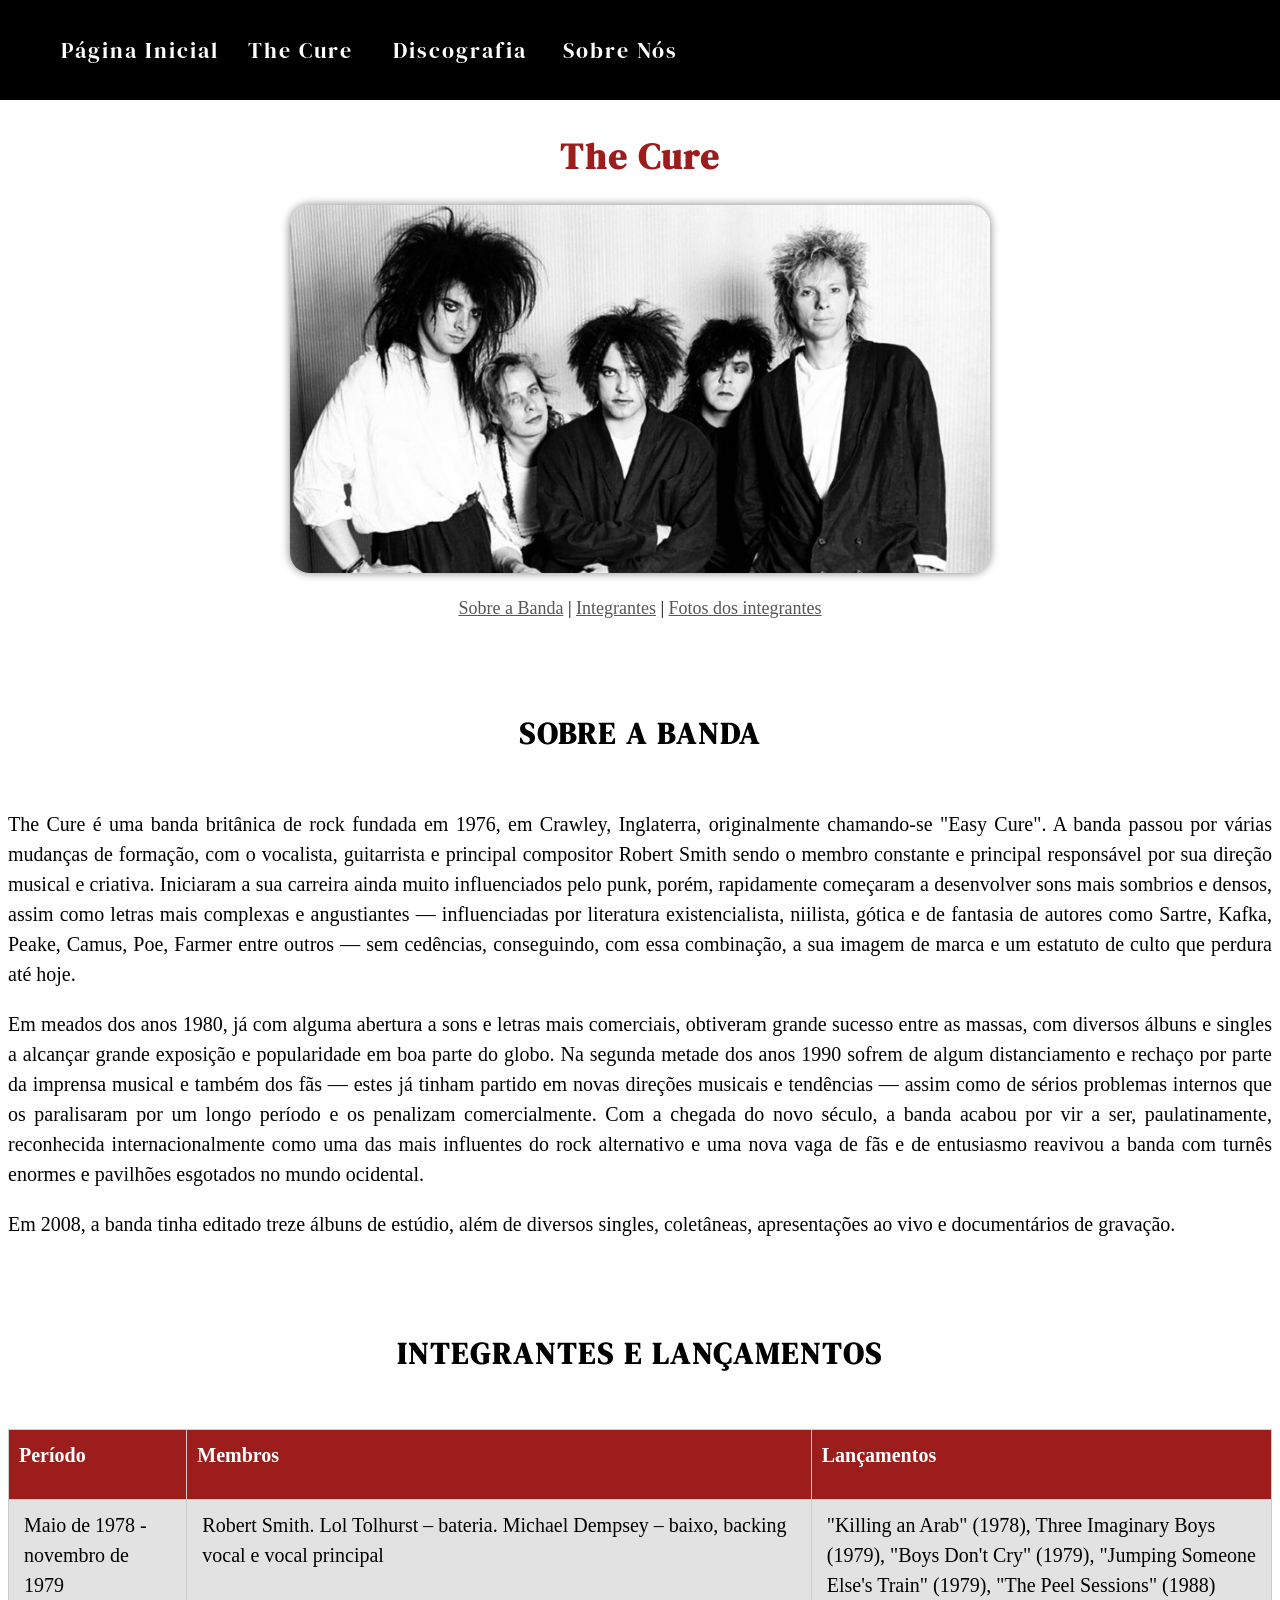
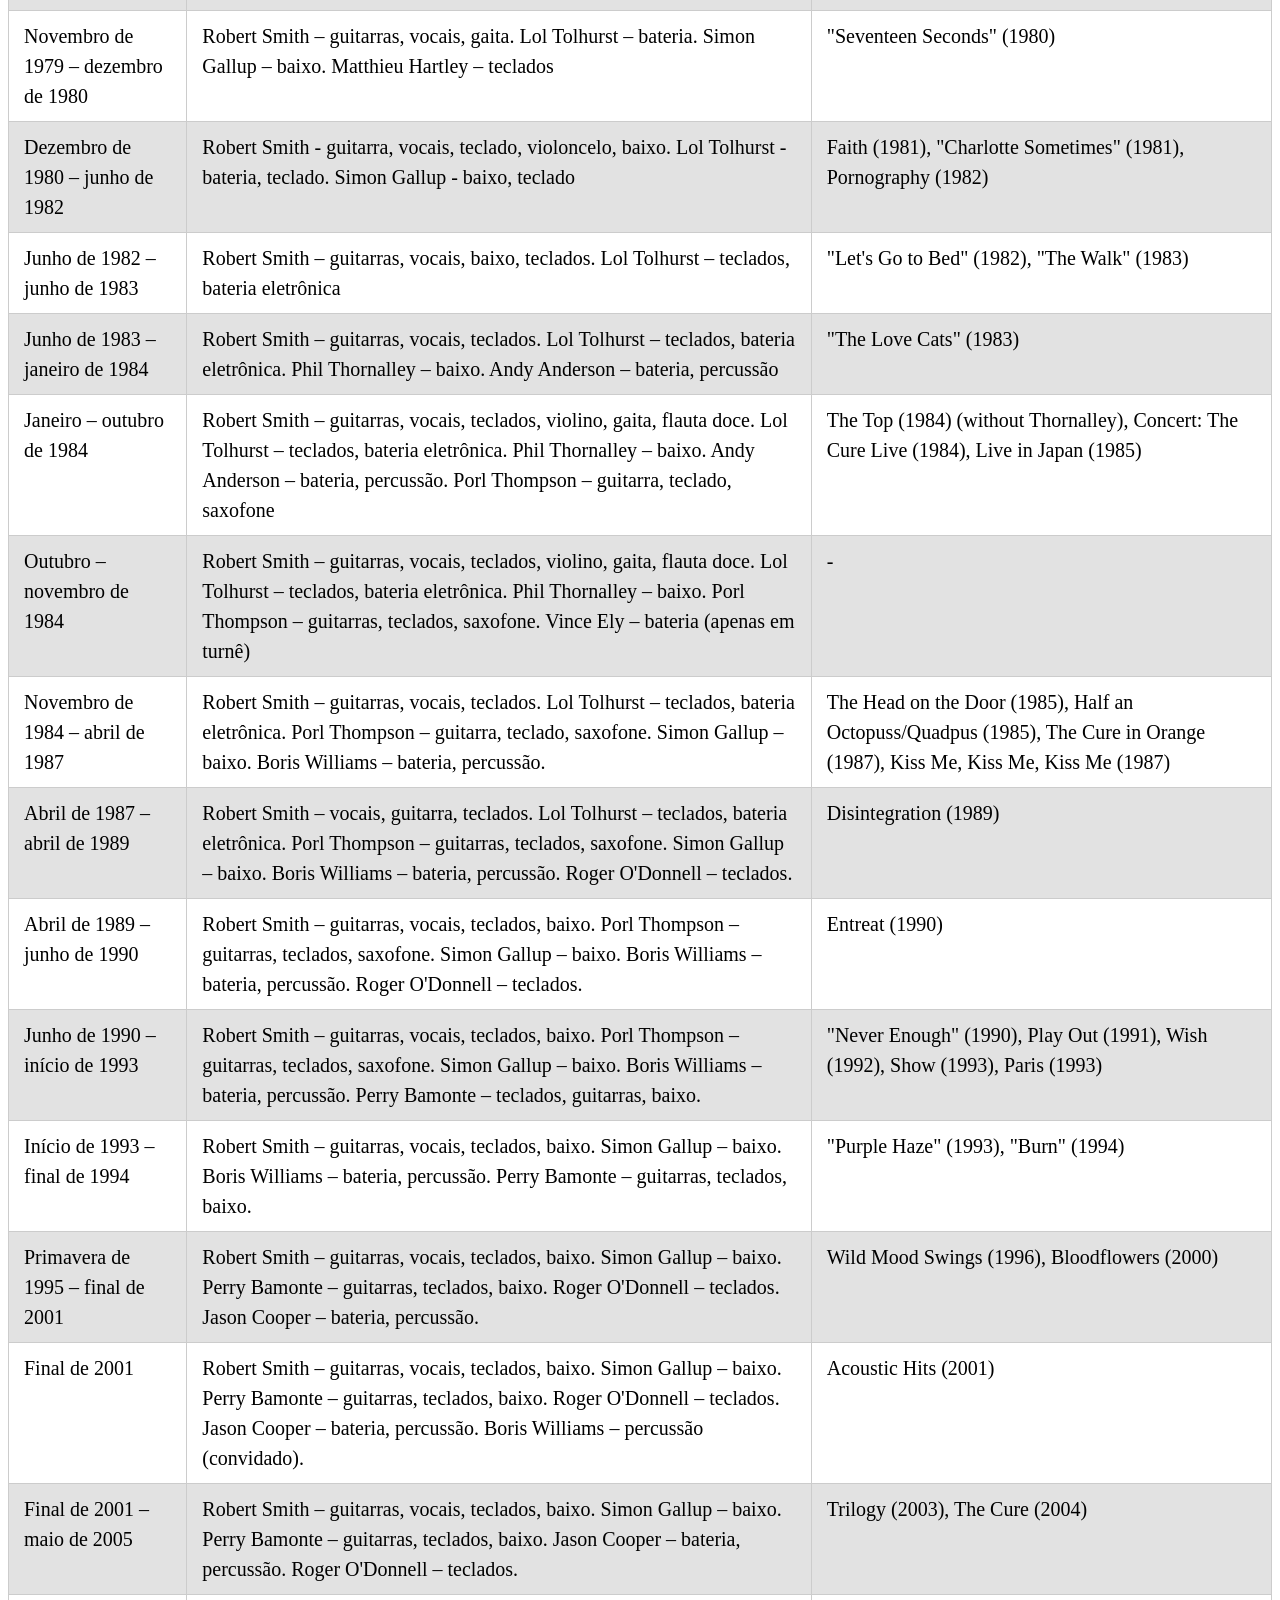
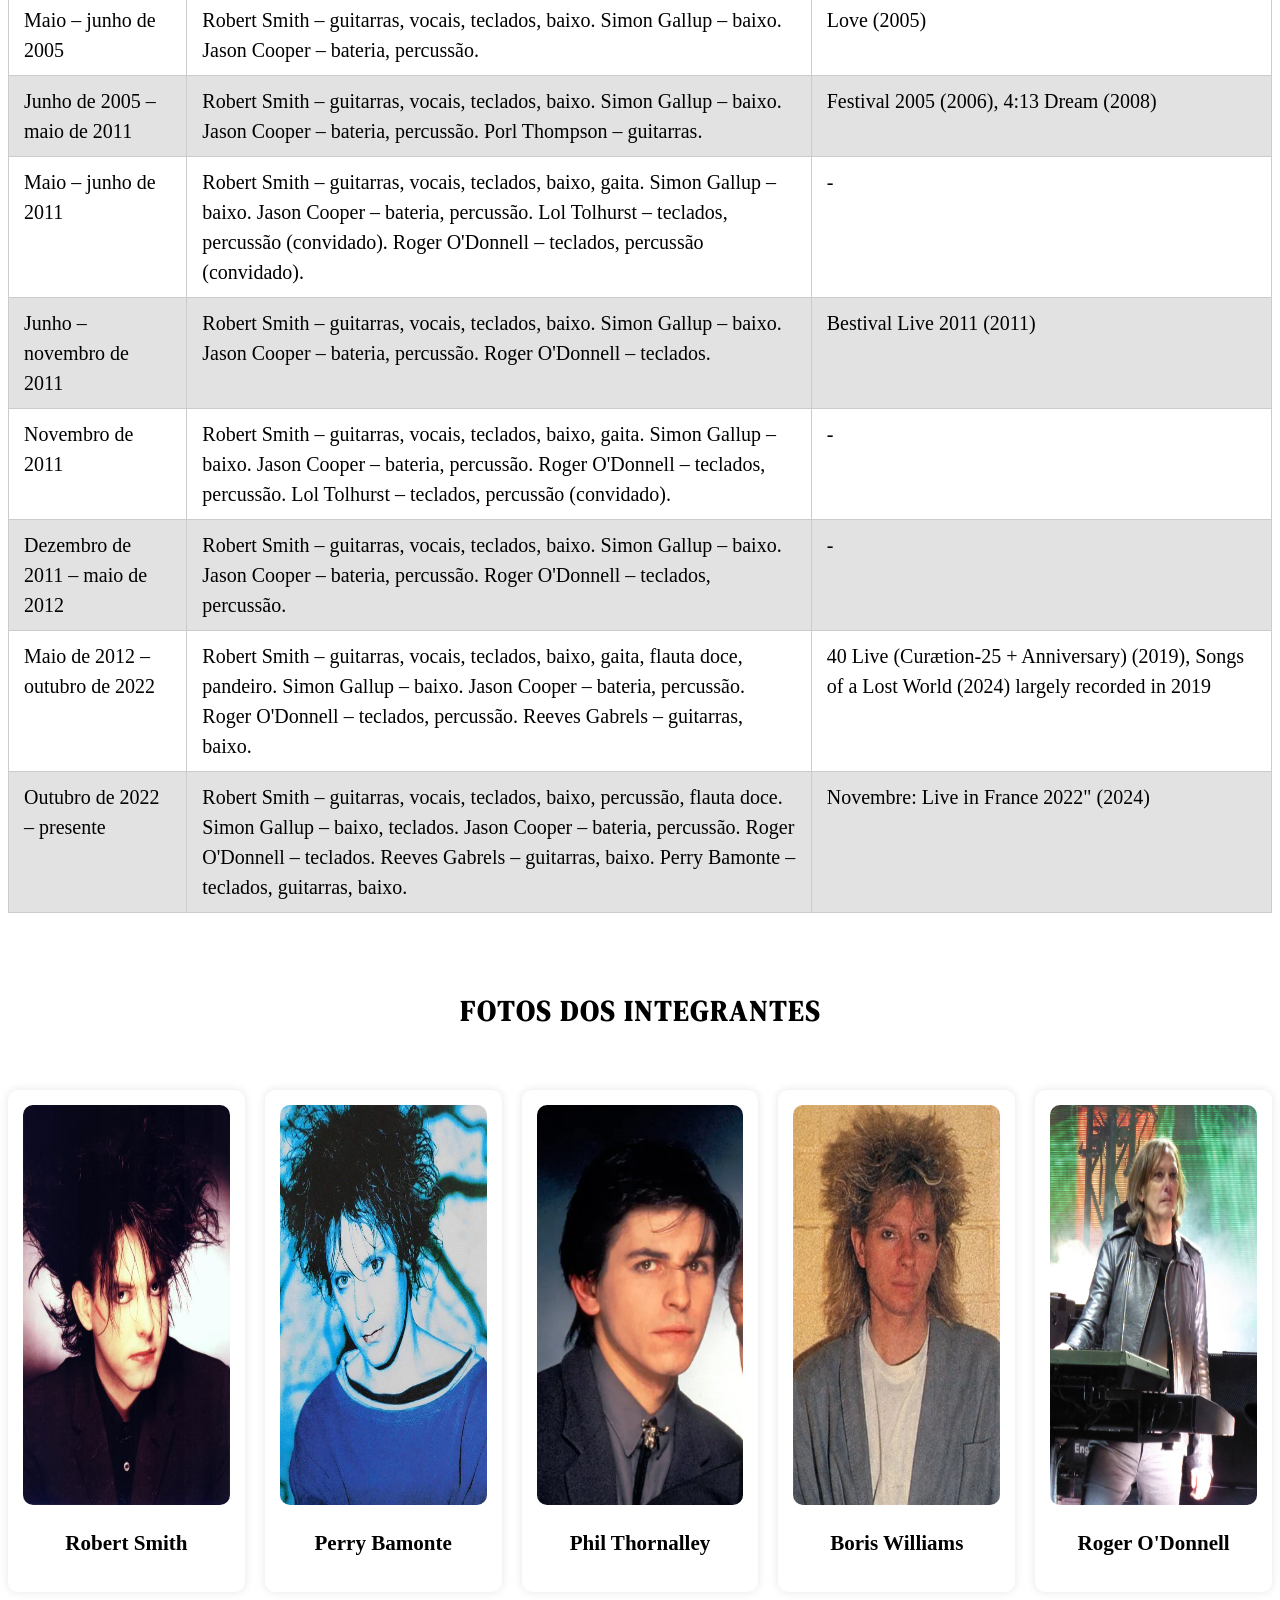
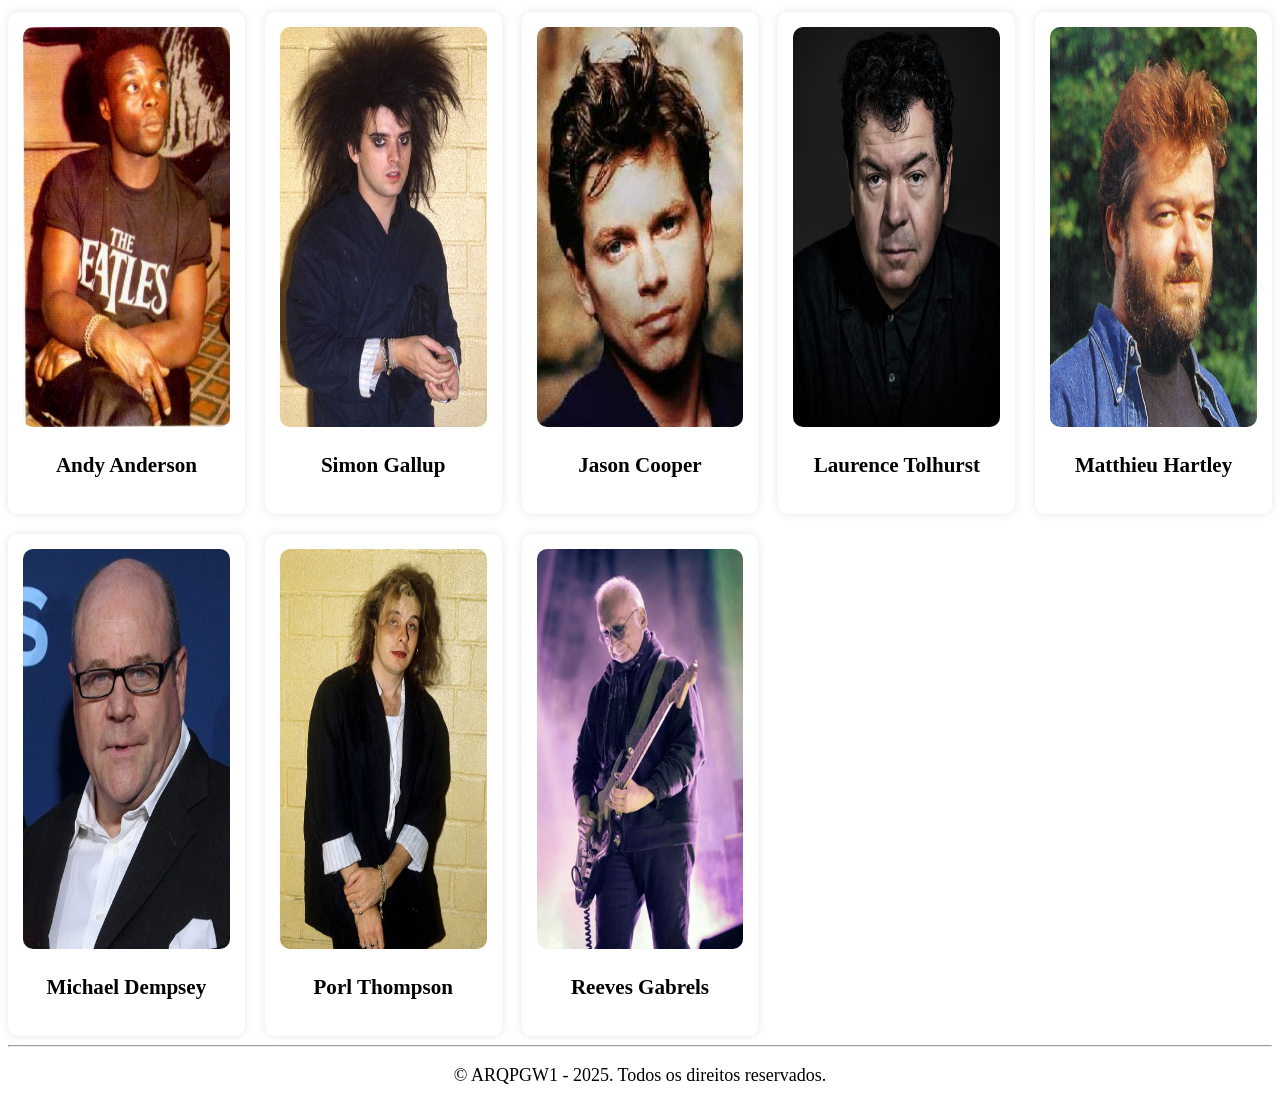
<file: html/thecure.html>
<!DOCTYPE html>
<html lang="pt-br">
<head>
    <meta charset="UTF-8">
    <meta name="viewport" content="width=device-width, initial-scale=1.0">
    <link rel="stylesheet" href="../css/thecure.css">
    <link rel="shortcut icon" href="../img/logo/favicon.ico" type="image/png">
    <link href="https://fonts.googleapis.com/css2?family=DM+Serif+Display&display=swap" rel="stylesheet">
    <title>The Cure</title>
</head>
<body>
    <header>
        <div class="menu">
            <ul class="nav">
                <li><a href="../html/index.html" class="lista">Página Inicial</a></li>
                <li><a href="../html/thecure.html" class="lista">The Cure</a></li>
                <li><a href="../html/discografia.html" class="lista">Discografia</a></li>
                <li><a href="../html/sobre.html" class="lista">Sobre Nós</a></li>
                <li><a href="../html/thecure.html"><img src="../img/logo/the-cure-logo-2.png" alt="logo do The Cure">
                </a></li>
            </ul>
        </div>

        <h1>The Cure</h1>
        <img class=foto-banda src="..\img\fotos-banda\the-cure-3.jpg" alt="Foto da banda">

        <nav class="the-cure-nav">
            <a href="#sobre">Sobre a Banda</a> |
            <a href="#integrantes">Integrantes</a> |
            <A href="#integrantes-fotos">Fotos dos integrantes</A>
        </nav>
    </header>

    <main>
        <section class="texto">
            <h2 id="sobre">SOBRE A BANDA</h2>
            <p>The Cure é uma banda britânica de rock fundada em 1976, em Crawley, Inglaterra, originalmente chamando-se "Easy Cure". A banda passou por várias mudanças de formação, com o vocalista, guitarrista e principal compositor Robert Smith sendo o membro constante e principal responsável por sua direção musical e criativa. Iniciaram a sua carreira ainda muito influenciados pelo punk, porém, rapidamente começaram a desenvolver sons mais sombrios e densos, assim como letras mais complexas e angustiantes — influenciadas por literatura existencialista, niilista, gótica e de fantasia de autores como Sartre, Kafka, Peake, Camus, Poe, Farmer entre outros — sem cedências, conseguindo, com essa combinação, a sua imagem de marca e um estatuto de culto que perdura até hoje.</p>
            <p>Em meados dos anos 1980, já com alguma abertura a sons e letras mais comerciais, obtiveram grande sucesso entre as massas, com diversos álbuns e singles a alcançar grande exposição e popularidade em boa parte do globo. Na segunda metade dos anos 1990 sofrem de algum distanciamento e rechaço por parte da imprensa musical e também dos fãs — estes já tinham partido em novas direções musicais e tendências — assim como de sérios problemas internos que os paralisaram por um longo período e os penalizam comercialmente. Com a chegada do novo século, a banda acabou por vir a ser, paulatinamente, reconhecida internacionalmente como uma das mais influentes do rock alternativo e uma nova vaga de fãs e de entusiasmo reavivou a banda com turnês enormes e pavilhões esgotados no mundo ocidental.</p>
            <p>Em 2008, a banda tinha editado treze álbuns de estúdio, além de diversos singles, coletâneas, apresentações ao vivo e documentários de gravação.</p>
        </section>
        <section class="integrantes">
            <h2 id="integrantes">INTEGRANTES E LANÇAMENTOS</h2>

            <!--tabela para mostrar os integrantes da banda-->
            <table border="1">
                <thead>
                    <tr>
                        <th>Período</th>
                        <th>Membros</th>
                        <th>Lançamentos</th>
                    </tr>
                </thead>

                <tbody>
                    <tr>
                        <td data-label="Período">Maio de 1978 - novembro de 1979</td>
                        <td data-label="Membros">Robert Smith. Lol Tolhurst – bateria. Michael Dempsey – baixo, backing vocal e vocal principal</td>
                        <td data-label="Lançamentos">"Killing an Arab" (1978), Three Imaginary Boys (1979), "Boys Don't Cry" (1979), "Jumping Someone Else's Train" (1979), "The Peel Sessions" (1988)</td>
                    </tr>
                    <tr>
                        <td data-label="Período">Novembro de 1979 – dezembro de 1980</td>
                        <td data-label="Membros">Robert Smith – guitarras, vocais, gaita. Lol Tolhurst – bateria. Simon Gallup – baixo. Matthieu Hartley – teclados</td>
                        <td data-label="Lançamentos">"Seventeen Seconds" (1980)</td>
                    </tr>
                    <tr>
                        <td data-label="Período">Dezembro de 1980 – junho de 1982</td>
                        <td data-label="Membros">Robert Smith - guitarra, vocais, teclado, violoncelo, baixo. Lol Tolhurst - bateria, teclado. Simon Gallup - baixo, teclado</td>
                        <td data-label="Lançamentos">Faith (1981), "Charlotte Sometimes" (1981), Pornography (1982)</td>
                    </tr>
                    <tr>
                        <td data-label="Período">Junho de 1982 – junho de 1983</td>
                        <td data-label="Membros">Robert Smith – guitarras, vocais, baixo, teclados. Lol Tolhurst – teclados, bateria eletrônica</td>
                        <td data-label="Lançamentos">"Let's Go to Bed" (1982), "The Walk" (1983)</td>
                    </tr>
                    <tr>
                        <td data-label="Período">Junho de 1983 – janeiro de 1984</td>
                        <td data-label="Membros">Robert Smith – guitarras, vocais, teclados. Lol Tolhurst – teclados, bateria eletrônica. Phil Thornalley – baixo. Andy Anderson – bateria, percussão</td>
                        <td data-label="Lançamentos">"The Love Cats" (1983)</td>
                    </tr>
                    <tr>
                        <td data-label="Período">Janeiro – outubro de 1984</td>
                        <td data-label="Membros">Robert Smith – guitarras, vocais, teclados, violino, gaita, flauta doce. Lol Tolhurst – teclados, bateria eletrônica. Phil Thornalley – baixo. Andy Anderson – bateria, percussão. Porl Thompson – guitarra, teclado, saxofone</td>
                        <td data-label="Lançamentos">The Top (1984) (without Thornalley), Concert: The Cure Live (1984), Live in Japan (1985)</td>
                    </tr>
                    <tr>
                        <td data-label="Período">Outubro – novembro de 1984</td>
                        <td data-label="Membros">Robert Smith – guitarras, vocais, teclados, violino, gaita, flauta doce. Lol Tolhurst – teclados, bateria eletrônica. Phil Thornalley – baixo. Porl Thompson – guitarras, teclados, saxofone. Vince Ely – bateria (apenas em turnê)</td>
                        <td data-label="Lançamentos">-</td>
                    </tr>
                    <tr>
                        <td data-label="Período">Novembro de 1984 – abril de 1987</td>
                        <td data-label="Membros">Robert Smith – guitarras, vocais, teclados. Lol Tolhurst – teclados, bateria eletrônica. Porl Thompson – guitarra, teclado, saxofone. Simon Gallup – baixo. Boris Williams – bateria, percussão.</td>
                        <td data-label="Lançamentos">The Head on the Door (1985), Half an Octopuss/Quadpus (1985), The Cure in Orange (1987), Kiss Me, Kiss Me, Kiss Me (1987)</td>
                    </tr>
                    <tr>
                        <td data-label="Período">Abril de 1987 – abril de 1989</td>
                        <td data-label="Membros">Robert Smith – vocais, guitarra, teclados. Lol Tolhurst – teclados, bateria eletrônica. Porl Thompson – guitarras, teclados, saxofone. Simon Gallup – baixo. Boris Williams – bateria, percussão. Roger O'Donnell – teclados.</td>
                        <td data-label="Lançamentos">Disintegration (1989)</td>
                    </tr>
                    <tr>
                        <td data-label="Período">Abril de 1989 – junho de 1990</td>
                        <td data-label="Membros">Robert Smith – guitarras, vocais, teclados, baixo. Porl Thompson – guitarras, teclados, saxofone. Simon Gallup – baixo. Boris Williams – bateria, percussão. Roger O'Donnell – teclados.</td>
                        <td data-label="Lançamentos">Entreat (1990)</td>
                    </tr>
                    <tr>
                        <td data-label="Período">Junho de 1990 – início de 1993</td>
                        <td data-label="Membros">Robert Smith – guitarras, vocais, teclados, baixo. Porl Thompson – guitarras, teclados, saxofone. Simon Gallup – baixo. Boris Williams – bateria, percussão. Perry Bamonte – teclados, guitarras, baixo.</td>
                        <td data-label="Lançamentos">"Never Enough" (1990), Play Out (1991), Wish (1992), Show (1993), Paris (1993)</td>
                    </tr>
                    <tr>
                        <td data-label="Período">Início de 1993 – final de 1994</td>
                        <td data-label="Membros">Robert Smith – guitarras, vocais, teclados, baixo. Simon Gallup – baixo. Boris Williams – bateria, percussão. Perry Bamonte – guitarras, teclados, baixo. </td>
                        <td data-label="Lançamentos">"Purple Haze" (1993), "Burn" (1994)</td>
                    </tr>
                    <tr>
                        <td data-label="Período">Primavera de 1995 – final de 2001</td>
                        <td data-label="Membros">Robert Smith – guitarras, vocais, teclados, baixo. Simon Gallup – baixo. Perry Bamonte – guitarras, teclados, baixo. Roger O'Donnell – teclados. Jason Cooper – bateria, percussão.</td>
                        <td data-label="Lançamentos">Wild Mood Swings (1996), Bloodflowers (2000)</td>
                    </tr>
                    <tr>
                        <td data-label="Período">Final de 2001</td>
                        <td data-label="Membros">Robert Smith – guitarras, vocais, teclados, baixo. Simon Gallup – baixo. Perry Bamonte – guitarras, teclados, baixo. Roger O'Donnell – teclados. Jason Cooper – bateria, percussão. Boris Williams – percussão (convidado).</td>
                        <td data-label="Lançamentos">Acoustic Hits (2001)</td>
                    </tr>
                    <tr>
                        <td data-label="Período">Final de 2001 – maio de 2005</td>
                        <td data-label="Membros">Robert Smith – guitarras, vocais, teclados, baixo. Simon Gallup – baixo. Perry Bamonte – guitarras, teclados, baixo. Jason Cooper – bateria, percussão. Roger O'Donnell – teclados.</td>
                        <td data-label="Lançamentos">Trilogy (2003), The Cure (2004)
                        </td>
                    </tr>
                    <tr>
                        <td data-label="Período">Maio – junho de 2005</td>
                        <td data-label="Membros">Robert Smith – guitarras, vocais, teclados, baixo. Simon Gallup – baixo. Jason Cooper – bateria, percussão.</td>
                        <td data-label="Lançamentos">Love (2005)</td>
                    </tr>
                    <tr>
                        <td data-label="Período">Junho de 2005 – maio de 2011</td>
                        <td data-label="Membros">Robert Smith – guitarras, vocais, teclados, baixo. Simon Gallup – baixo. Jason Cooper – bateria, percussão. Porl Thompson – guitarras.</td>
                        <td data-label="Lançamentos">Festival 2005 (2006), 4:13 Dream (2008)</td>
                    </tr>
                    <tr>
                        <td data-label="Período">Maio – junho de 2011</td>
                        <td data-label="Membros">Robert Smith – guitarras, vocais, teclados, baixo, gaita. Simon Gallup – baixo. Jason Cooper – bateria, percussão. Lol Tolhurst – teclados, percussão (convidado). Roger O'Donnell – teclados, percussão (convidado).</td>
                        <td data-label="Lançamentos">-</td>
                    </tr>
                    <tr>
                        <td data-label="Período">Junho – novembro de 2011</td>
                        <td data-label="Membros">Robert Smith – guitarras, vocais, teclados, baixo. Simon Gallup – baixo. Jason Cooper – bateria, percussão. Roger O'Donnell – teclados.</td>
                        <td data-label="Lançamentos">Bestival Live 2011 (2011)</td>
                    </tr>
                    <tr>
                        <td data-label="Período">Novembro de 2011</td>
                        <td data-label="Membros">Robert Smith – guitarras, vocais, teclados, baixo, gaita. Simon Gallup – baixo. Jason Cooper – bateria, percussão. Roger O'Donnell – teclados, percussão. Lol Tolhurst – teclados, percussão (convidado).</td>
                        <td data-label="Lançamentos">-</td>
                    </tr>
                    <tr>
                        <td data-label="Período">Dezembro de 2011 – maio de 2012</td>
                        <td data-label="Membros">Robert Smith – guitarras, vocais, teclados, baixo. Simon Gallup – baixo. Jason Cooper – bateria, percussão. Roger O'Donnell – teclados, percussão.</td>
                        <td data-label="Lançamentos">-</td>
                    </tr>
                    <tr>
                        <td data-label="Período">Maio de 2012 – outubro de 2022</td>
                        <td data-label="Membros">Robert Smith – guitarras, vocais, teclados, baixo, gaita, flauta doce, pandeiro. Simon Gallup – baixo. Jason Cooper – bateria, percussão. Roger O'Donnell – teclados, percussão. Reeves Gabrels – guitarras, baixo.</td>
                        <td data-label="Lançamentos">40 Live (Curætion-25 + Anniversary) (2019), Songs of a Lost World (2024) largely recorded in 2019</td>
                    </tr>
                    <tr>
                        <td data-label="Período">Outubro de 2022 – presente</td>
                        <td data-label="Membros">Robert Smith – guitarras, vocais, teclados, baixo, percussão, flauta doce. Simon Gallup – baixo, teclados. Jason Cooper – bateria, percussão. Roger O'Donnell – teclados. Reeves Gabrels – guitarras, baixo. Perry Bamonte – teclados, guitarras, baixo.</td>
                        <td data-label="Lançamentos">Novembre: Live in France 2022" (2024)</td>
                    </tr>
                </tbody>
            </table>
        </section>
        <section class="galeria-integrantes">
        <h2 id="integrantes-fotos">FOTOS DOS INTEGRANTES</h2>
        <section class="integrantes-fotos">
            <div class="integrante">
                <img src="../img/integrantes/robert-smith.jpg"alt="Foto do integrante Robert Smith">
                <h3>Robert Smith</h3>
            </div>
            <div class="integrante">
                <img src="../img/integrantes/perry.bamonte.jpg"alt="Foto do integrante Perry Bamonte">
                <h3>Perry Bamonte</h3>
            </div>
            <div class="integrante">
                <img src="../img/integrantes/phil-thornalley.jpg"alt="Foto do integrante Phil Thornalley">
                <h3>Phil Thornalley</h3>
            </div>
            <div class="integrante">
                <img src="../img/integrantes/boris-williams.jpg"alt="Foto do integrante Boris Williams">
                <h3>Boris Williams</h3>
            </div>
            <div class="integrante">
                <img src="../img/integrantes/roger.oonnell.jpg"alt="Foto do integrante Roger O'Donnell">
                <h3>Roger O'Donnell</h3>
            </div>
            <div class="integrante">
                <img src="../img/integrantes/andy-anderson.jpg"alt="Foto do integrante Andy Anderson">
                <h3>Andy Anderson</h3>
            </div>
            <div class="integrante">
                <img src="../img/integrantes/simon-gallup..jpg"alt="Foto do integrante Simon Gallup">
                <h3>Simon Gallup</h3>
            </div>
            <div class="integrante">
                <img src="../img/integrantes/jason.cooper.jpg"alt="Foto do integrante Jason Cooper">
                <h3>Jason Cooper</h3>
            </div>
            <div class="integrante">
                <img src="../img/integrantes/laurence-tolhurst.jpg"alt="Foto do integrante Laurence Tolhurst">
                <h3>Laurence Tolhurst</h3>
            </div>
            <div class="integrante">
                <img src="../img/integrantes/matthieu-hartley.jpg"alt="Foto do integrante Matthieu Hartley">
                <h3>Matthieu Hartley</h3>
            </div>
            <div class="integrante">
                <img src="../img/integrantes/michael.dempsey.jpg"alt="Foto do integrante Michael Dempsey">
                <h3>Michael Dempsey</h3>
            </div>
            <div class="integrante">
                <img src="../img/integrantes/porl-thompson.jpg"alt="Foto do integrante Porl Thompson">
                <h3>Porl Thompson</h3>
            </div>
            <div class="integrante">
                <img src="../img/integrantes/reeves.gabrels.jpg"alt="Foto do integrante Reeves Gabrels">
                <h3>Reeves Gabrels</h3>
            </div>
        </section>
        </section>
    </main>

    <hr>

    <footer>
        <p>&copy; ARQPGW1 - 2025. Todos os direitos reservados.</p>
    </footer>
</body>
</html>
</file>
<file: css/index.css>
* {
    box-shadow: none !important;
    margin: 0;
    padding: 0;
    box-sizing: border-box;
}

body{
    text-align: center;
}

#dropdown{
    display: none;
}

.logo-pagina-inicial {
    padding-top: 15px;
    width: 100%;
    max-width: 500px;
    margin: 0 auto;
    position: relative;
    z-index: 0;
    color: #9d1d1d;
    transition: transform 0.3s;
}
.logo-pagina-inicial:hover {
    transform: scale(1.1);
}
.foto-banda {
    width: 100%;
    max-width: 950px;
    display: block;
    margin: 0 auto 25px;
    filter: drop-shadow(5px 2px 1px #9d1d1d);
    transition: transform 0.3s;
}
.foto-banda:hover {
    transform: scale(1.05);
}
.caixa, .caixa-2 {
    display: flex;
    flex-direction: column;
    align-items: center;
    gap: 10px;
}

.caixa{
    padding-bottom:  50px;
    padding-top: 140px;
    background-color: white;
}

.caixa-2{
    background-color: black;
    
}

.background{
    width: 100%;
    height: 100px;
    background-color: #ffffff;
}
.texto{
    color: #ffffff;
    text-align: justify;
    font-size: 30px;
    width: 60%;
    max-width: 100%;
    text-shadow: 0 0 5px rgb(124, 124, 124);
    font-family: 'DM Serif Display', serif;
    letter-spacing: 2px;
    padding-bottom: 100px;
}
.texto h2{
    padding-top: 250px;
    text-align: center;
    color: #ffffff;
    text-shadow: 2px 2px 10px rgb(220, 220, 220);
    margin-bottom: 50px;
}

.menu{
    position: fixed;
    top: 0;
    left: 0;
    width: 100%;
    height: 100px;
    background-color: #000000;
    z-index: 1;
}

.menu img{
    position: relative;
    margin-left: 1100px;
    margin-bottom: 30px;
    top: 20px;
    right: 50px;
    width: 150px;
    cursor: pointer;
}


.nav{
    list-style: none;
    display: flex;
    font-size: larger;
    align-items: center;
    height: 100%;
}

.lista{
    text-decoration: none;
    color: #ffffff;
    transition: color 0.2s;
    transition: font-size 0.3s;
    font-family: 'DM Serif Display', serif;
    letter-spacing: 2px;
    font-size: 22px;
}

.lista:hover{
    font-size: 25px;
    color: #9d1d1d;
    text-shadow: 2px 0 10px rgb(169, 169, 169);
    transition: color 0.2s;
    transition: font-size 0.3s;
}

.nav li{
    margin-right: -40px;
    width: 200px;
}
ul{
    padding-inline-start: 40px;
}
.nav ul{
    width: 1350px;
}

a{
    color: #ab1414;
}

.propaganda {
    background-color: #cccccc;
    border-radius: 20px;
    padding: 20px;
    padding-left: 40px;
    padding-right: 40px;
    color: #000000;
    text-align: center;
    font-family: 'DM Serif Display', serif;
    letter-spacing: 2px;
    width: 100%;
    max-width: 800px;
    margin: 0 auto;
    transition: box-shadow 0.3s ease;
    cursor: pointer;
    margin-bottom: 150px;
}

.propaganda:hover {
    box-shadow: 0 0 20px rgb(59, 59, 59);
    box-shadow: 0 0 15px white;
}

.propaganda form {
    margin-top: 15px;
}

.propaganda input{
    padding: 8px;
    font-size: 1rem;
    width: 70%;
    border-radius: 5px;
    border: 1px solid #999;
    margin-right: 10px;
    margin-bottom: 5px;
}

.propaganda input[type="submit"] {
    padding: 8px 15px;
    font-size: 1rem;
    background-color: #9d1d1d;
    border: none;
    border-radius: 5px;
    color: white;
    cursor: pointer;
    transition: background-color 0.3s ease;
}

.propaganda input[type="submit"]:hover {
    background-color: #ab1414;
    }

footer{
    margin-top: 0;
    color:#ffffff;
    background-color: black;
    padding-top: 10px;
    padding-bottom: 10px;
    display: flex;
    flex-direction: column;
    align-items: center;
}


@media screen and (max-width: 767px) {
    *{
        padding: 0px;
        margin: 0px;
        width: 100%;
        
    }
    html{
        position: relative;
    }
    .texto{
        width: 350px;
        font-size: 100%;
        font-size: 20px;
        padding-bottom: 30px;
        padding-top: 30px;
    }
    .texto h2{
        padding-top: 50px;
        padding-bottom: 20px;
    }
    div.propaganda{
        width: 350px;
        margin-bottom: 30px;
    }
    .propaganda{
        font-size: 13px;
    }
    .propaganda input{
        margin-bottom: 10px;
    }
    .foto-banda{
        padding-top: 50px;
        width: 350px;
    }
    .logo-pagina-inicial{
        width: 300px;
        padding-top: 80px;
    }
    .caixa{
        height: 792px;
    }
    .menu{
        height: 8%;
        width: 100%;
    }
    .lista{
        font-size: 17px;
        align-items: center;
        
    }
    .nav ul{
        display: flex;
        justify-content: space-between;
    }
    .nav li{
        align-items: center;
        margin-left: 2px;
        margin-right: 20px;
    }
    .menu-img{
        display: none;
    }

}
</file>
<file: css/discografia.css>
body{
    padding-top: 100px;
    background-color: #ffffff;
    font-size: large;
    text-align: center;
    overflow-x: hidden;
}

h1{
    color: #9d1d1d;
    font-family: 'DM Serif Display', serif;
    letter-spacing: 2px;
}

.menu{
    position: fixed;
    top: 0;
    left: 0;
    width: 100%;
    height: 100px;
    background-color: #000000;
}

.menu img{
    position: relative;
    margin-left: 1100px;
    margin-bottom: 30px;
    top: 20px;
    right: 50px;
    width: 150px;
    cursor: pointer;
}

.nav{
    list-style: none;
    display: flex;
    font-size: larger;
    align-items: center;
    height: 100%;
    margin: 0px;
    color: #ffffff;
}
a{
    color: #565656;
}

.lista{
    text-decoration: none;
    color: #ffffff;
    transition: color 0.2s;
    transition: font-size 0.3s;
    font-family: 'DM Serif Display', serif;
    letter-spacing: 2px;
    font-size: 22px;
}

.lista:hover{
    font-size: 25px;
    color: #9d1d1d;
    text-shadow: 2px 0 10px rgb(169, 169, 169);
    transition: color 0.2s;
    transition: font-size 0.3s;
}

.nav li{
    margin-right: -40px;
    width: 200px;
}

.discografia img{
    width: 300px;
    height: 300px;
    border-radius: 15px;
}

h2{
    font-family: 'DM Serif Display', serif;
    letter-spacing: 2px;
    text-align: center;
}


.albuns{
    display: grid;
    grid-template-columns:repeat(3, 1fr);
    gap: 20px;
    max-width: 900px;
    margin: 0 auto;
    justify-items: center;     
    justify-content: center;     
}
.album{
    box-sizing:border-box;
    background: white;
    padding: 15px;
    border-radius: 10px;
    box-shadow: 0 0 10px rgba(0,0,0,0.1);
    text-align: center;
    width: 500px;
    transition: box-shadow 0.3s;
    transition: width 0.3s;
    transition: font-size 0s;
}
.album:hover{
    box-shadow: 0 0 20px  rgb(167, 167, 167);
    width: 600px;
    font-size: 20px;
    transition: box-shadow 0.3s;
    transition: width 0.3s;
    transition: font-size 0s;
}
.album:hover img{
    width: 400px;
    height: 400px;
    transition: width 0.3s;
}

.compilacoes{
    display: grid;
    grid-template-columns: repeat(3, 1fr);
    gap: 20px;
    max-width: 900px;
    margin: 0 auto;
    justify-items: center;        
    justify-content: center;   
}

.compilacao{
    margin-left: 0px;
    background: white;
    padding: 15px;
    border-radius: 10px;
    box-shadow: 0 0 10px rgba(0,0,0,0.1);
    text-align: center;
    width: 500px;
    transition: box-shadow 0.3s;
    transition: width 0.3s;
    transition: font-size 0s;

}

.compilacao:hover{
    box-shadow: 0 0 20px  rgb(167, 167, 167);
    width: 600px;
    font-size: 20px;
    transition: box-shadow 0.3s;
    transition: width 0.3s;
    transition: font-size 0s;
}
.compilacao:hover img{
    width: 400px;
    height: 400px;
    transition: width 0.3s;
}

.singles{
    display: grid;
    grid-template-columns: repeat(3, 1fr);
    gap: 20px;
    max-width: 900px;
    margin: 0 auto;
    justify-items: center;        
    justify-content: center;     

}

.single{
    margin-left: 0px;
    background: white;
    padding: 15px;
    border-radius: 10px;
    box-shadow: 0 0 10px rgba(0,0,0,0.1);
    text-align: center;
    width: 500px;
    transition: box-shadow 0.3s;
    transition: width 0.3s;
    transition: font-size 0s;

}

.single:hover{
    box-shadow: 0 0 20px  rgb(167, 167, 167);
    width: 600px;
    font-size: 20px;
    transition: box-shadow 0.3s;
    transition: width 0.3s;
    transition: font-size 0s;
}
.single:hover img{
    width: 400px;
    height: 400px;
    transition: width 0.3s;
}

@media screen and (max-width: 767px) {

    .texto{
        margin: 0;
        font-size: 15px;
    }

    .discografia img{
        width: 120px;
        height: 120px;
        border-radius: 15px;
    }
    
    .album{
        width:200px;
        max-width: 200px;
        height: 200px;
        box-sizing:border-box;
        font-size: 14px;
    }
    h2{
        font-size: 20px;
    }
    .discografia-nav{
        font-size: 13px;;

    }

    h3{
        font-size:13px;
        margin-bottom:10px
    }
    .album p{
        font-size: 0px;
    }
    .albuns{
        grid-template-columns: repeat(2, 1fr);
    }
    .single{
        width:200px;
        max-width: 200px;
        height: 200px;
        box-sizing:border-box;
        font-size: 14px;
    }
    .singles{
        grid-template-columns: repeat(2, 1fr);
    }
    .singles p{
        font-size: 0px ;
    }
    .compilacao{
        width:200px;
        max-width: 200px;
        height: 200px;
        box-sizing:border-box;
        font-size: 14px;
    }
    .compilacoes{
        grid-template-columns: repeat(2, 1fr);
    }

    .compilacao p{
        font-size: 0px;
    }
    .menu {
        height: 8%;
        width: 100%;
    }
    .lista{
        font-size: 17px;
        align-items: center;
        
    }
    .nav ul{
        display: flex;
        justify-content: space-between;
    }
    .nav li{
        align-items: center;
        margin-left: 2px;
        margin-right: 20px;
    }
    .menu-img{
        display: none;
    }
}
</file>
<file: css/sobre.css>
body{
    padding-top: 100px;
    background-color: #ffffff;
    font-size: large;
    text-align: center;
}

.areas {
    display: flex;
    align-items: center;
    justify-content: center;
    flex-direction: row; 
    flex-wrap: wrap;
  }

.menu{
    position: fixed;
    top: 0;
    left: 0;
    width: 100%;
    height: 100px;
    background-color: #000000;
}

.menu img{
    position: relative;
    margin-left: 1100px;
    margin-bottom: 30px;
    top: 20px;
    right: 50px;
    width: 150px;
    cursor: pointer;
}


.nav{
    list-style: none;
    display: flex;
    font-size: larger;
    align-items: center;
    height: 100%;
    margin: 0px;
}

.lista{
    text-decoration: none;
    color: #ffffff;
    transition: color 0.2s;
    transition: font-size 0.3s;
    font-family: 'DM Serif Display', serif;
    letter-spacing: 2px;
    font-size: 22px;
}

.lista:hover{
    font-size: 25px;
    color: #9d1d1d;
    text-shadow: 2px 0 10px rgb(169, 169, 169);
    transition: color 0.2s;
    transition: font-size 0.3s;
}

 .nav li{
    margin-right: -40px;
    width: 200px;
 }

.sobre-nos-nav a{
    color: #565656;
}

h1{
    color: #9d1d1d;
    font-family: 'DM Serif Display', serif;
    letter-spacing: 2px;
}
h2{
    font-family: 'DM Serif Display', serif;
    letter-spacing: 2px;
}

.fotos{
    border-radius: 500px;
    padding: 8px;
    background-color: #000000;
    box-shadow:0 0 10px #000000;
    transition: box-shadow 0.3s;
}

.fotos:hover{
    cursor: pointer;
    box-shadow: 0 0 20px #9d1d1d,
    0 0 20px #000000;
    transition: box-shadow 0.3s;
}

.container{
    align-items: center;
}

.container img{
    width: 175px;
    height: 200px;
    object-fit: cover;
}

.container ul{
    width: 500px;
    text-align: left;
    margin: 0 auto;
    margin-bottom: 20px;
    margin-top: 20px;
    max-width: 100%;
}

hr{
    margin-top:150px;
}

@media screen and (max-width: 767px) {
  
    .container{
        overflow:hidden;
        font-size: clamp(12px, 4vw, 32px);
    }
    .container ul{
        width: 350px;
    }
    .container li{
        margin:0;
        padding: 0;
    }
    .menu{
        height: 8%;
        width: 100%;
    }
    .lista{
        font-size: 17px;
        align-items: center;
        
    }
    .nav ul{
        display: flex;
        justify-content: space-between;
    }
    .nav li{
        align-items: center;
        margin-left: 2px;
        margin-right: 20px;
    }
    .menu-img{
        display: none;
    }
}
</file>
<file: css/thecure.css>
body{
    padding-top: 100px;
    background-color: #ffffff; 
    font-size: large;
    text-align: center;
}

h1{
    color: #9d1d1d;
    font-family: 'DM Serif Display', serif;
    letter-spacing: 2px;
}

h2{
    text-align: center;
    font-family: 'DM Serif Display', serif;
    margin-bottom: 60px;
    margin-top: 60px;
    letter-spacing: 2px;
}

.foto-banda{
    border-radius: 20px;
    display: inline-block;
    margin-bottom: 20px;
    box-shadow: 0 0 10px gray;
    width: 700px;
    max-width: 100%;
}

.foto-banda:hover{
    cursor: pointer;
    box-shadow: 0 0 20px rgb(75, 75, 75);
}

.texto{
    text-align: justify;
    width: 1600px;
    margin: 0 auto;
    font-size: 20px;
    line-height: 30px;
    margin-bottom: 100px;
    margin-top: 100px;
    max-width: 100%;
}

.menu{
    position: fixed;
    top: 0;
    left: 0;
    width: 100%;
    height: 100px;
    background-color: #000000;
}

.menu img{
    position: relative;
    margin-left: 1100px;
    margin-bottom: 30px;
    top: 20px;
    right: 50px;
    width: 150px;
    cursor: pointer;
}


.nav{
    list-style: none;
    display: flex;
    font-size: larger;
    align-items: center;
    height: 100%;
    margin: 0px;
    color: #ffffff;
}
.the-cure-nav a{
    color: #565656;
}

.lista{
    text-decoration: none;
    color: #ffffff;
    transition: color 0.2s;
    transition: font-size 0.3s;
    font-family: 'DM Serif Display', serif;
    letter-spacing: 2px;
    font-size: 22px;
}

.lista:hover{
    font-size: 25px;
    color: #9d1d1d;
    text-shadow: 2px 0 10px rgb(169, 169, 169);
    transition: color 0.2s;
    transition: font-size 0.3s;
}

.nav li{
    margin-right: -40px;
    width: 200px;
}

.integrantes{
    text-align: justify;
    width: 1500px;
    margin: 0 auto;
    font-size: 20px;
    line-height: 30px;
    margin-bottom: 80px;
    max-width: 100%;
}

.integrantes table{
    box-shadow: none;
    border-collapse: collapse;
    width: 100%;
}

.integrantes thead{
    background-color: #9d1d1d;
    color: white;
    text-align: center;
    height:70px;
    font-weight: bold
}

.integrantes td{
    border: 1px solid #ccc;
    padding: 10px;
    text-align: left;
    vertical-align: top;
    padding-left: 15px;
    padding-right: 15px;
}

.integrantes th{
    border: 1px solid #ccc;
    padding: 10px;
    text-align: left;
    vertical-align: top;
}
.integrantes tbody tr:nth-child(odd){
    background-color: #e2e2e2;
    color: #000000;
}

.galeria-integrantes{
    max-width: 100%;
}

.integrantes-fotos img{
    width: 300px;
    height: 400px;
    border-radius: 10px;
    max-width: 100%;
}

.integrantes-fotos{
    display: grid;
    grid-template-columns: repeat(5, 1fr);
    gap: 20px;
    margin: 0 auto;
    justify-items: center;       
    justify-content: center;     
}
.integrante{
    margin-left: 0px;
    background: white;
    padding: 15px;
    border-radius: 10px;
    box-shadow: 0 0 10px rgba(0,0,0,0.1);
    text-align: center;
    transition: box-shadow 0.3s;
    transition: width 0.3s;
    transition: font-size 0s;
}
.integrante:hover{
    box-shadow: 0 0 20px  rgb(167, 167, 167);
    font-size: 20px;
    width: 450px;
    height: 550px;
    transition: box-shadow 0.3s;
    transition: width 0.3s;
    transition: font-size 0s;
}
.integrante:hover img{
    width: 350px;
    height: 450px;
    transition: width 0.3s;
}

@media screen and (max-width: 767px) {
    h2{
        padding-bottom: 20px;
        padding-top: 20px;
    }
    .texto{
        margin: 0;
    }
    table{
        border: none;
        font-size: 18px;
    }
    table thead {
        display: none;
     }

    table tr {
        display: block;
        margin-bottom: 10px;
    }

    table td {
        display: block;
        border: none;
        background-color: rgb(248, 248, 248);
    }

    .integrantes td:nth-child(odd){
        background-color: #e2e2e2;
        color: #000000;
    }

    table td::before{
        content: attr(data-label);
        display: block;
        padding-right: 10px;
        font-weight: bold;
        overflow: hidden;
    }     

    .integrantes-fotos img{
        width: 150px;
        height: 200px;
        border-radius: 10px;
        max-width: 100%;
    }

    .integrantes-fotos{
        display: grid;
        grid-template-columns: repeat(2, 1fr);
        gap: 10px;
    }

    .integrante{
        padding:8px;
    }

    .integrante:hover img{
        width: 150px;
        height: 200px;
    }

    .integrante:hover{
        width:150px;
        height: 300px;
    }
    .menu{
        height: 8%;
        width: 100%;
    }
    .lista{
        font-size: 17px;
        align-items: center;
        
    }
    .nav ul{
        display: flex;
        justify-content: space-between;
    }
    .nav li{
        align-items: center;
        margin-left: 2px;
        margin-right: 20px;
    }
    .menu-img{
        display: none;
    }

}
</file>
